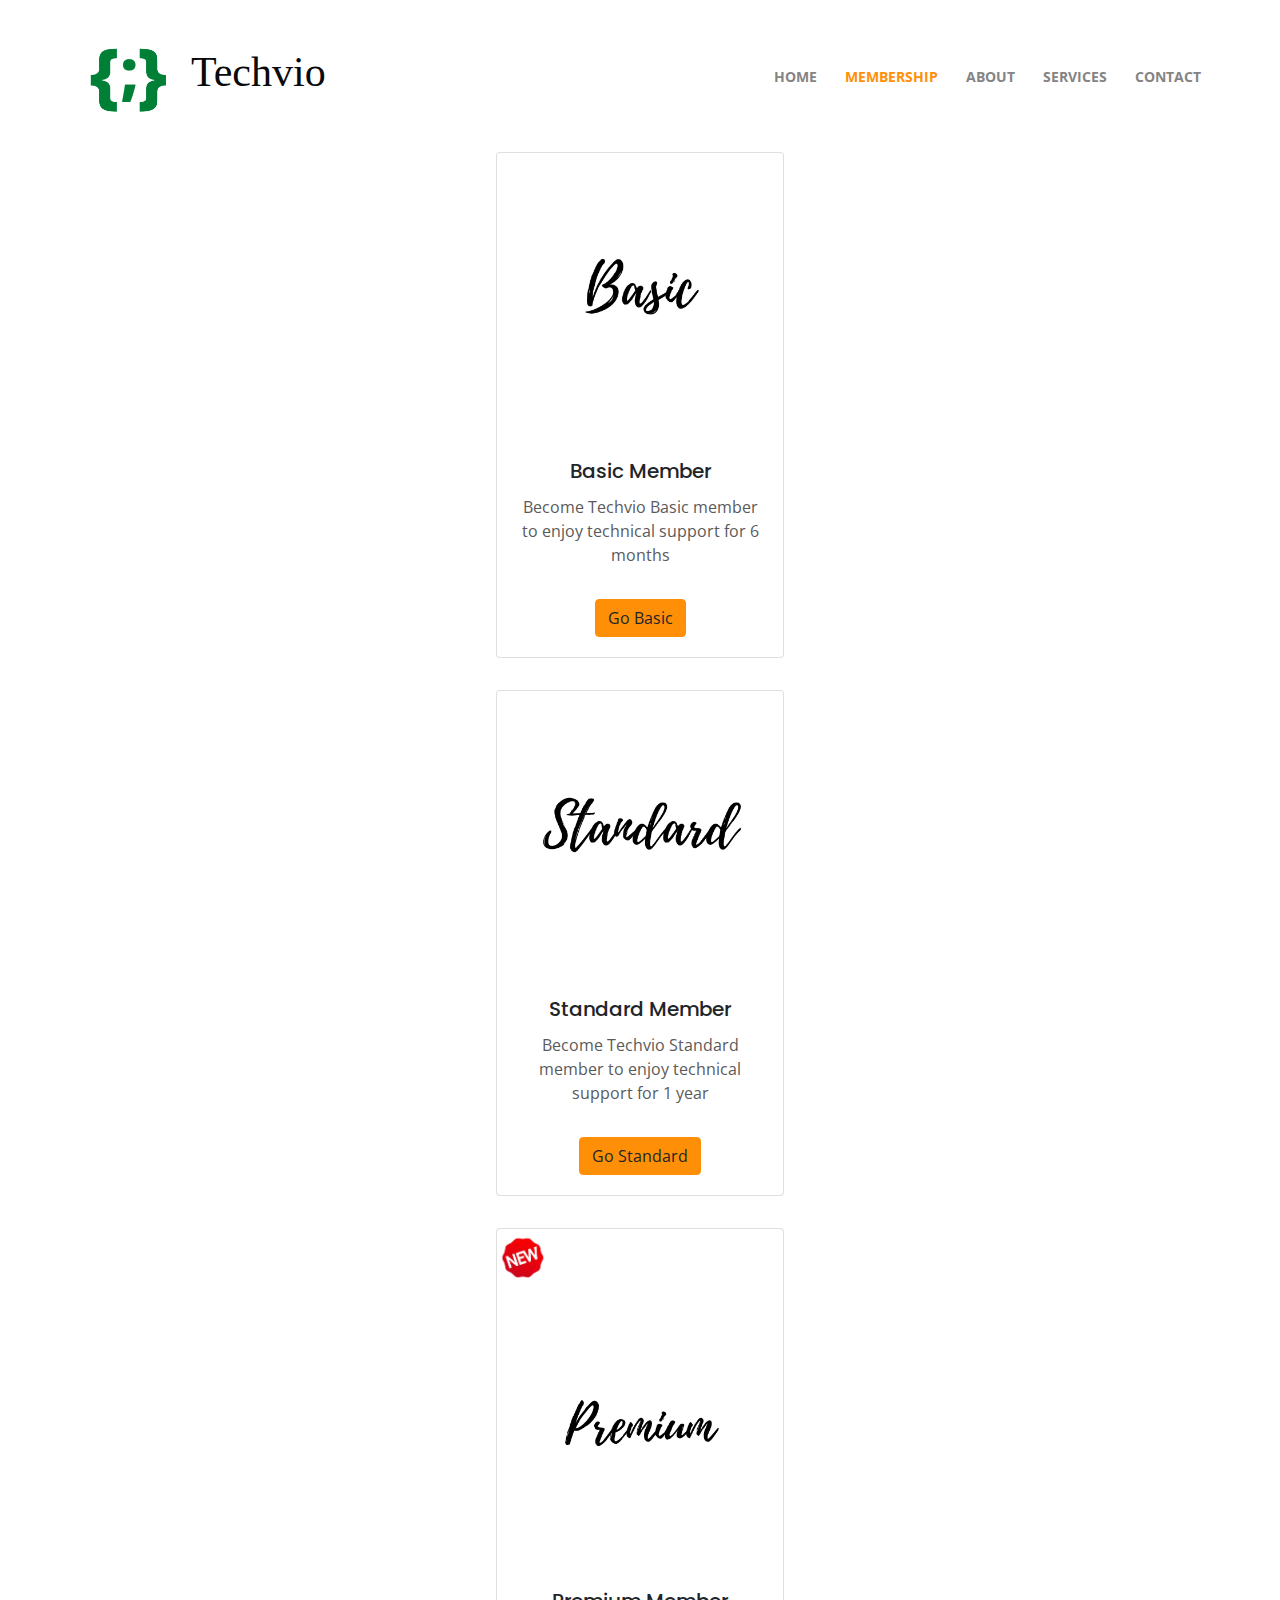
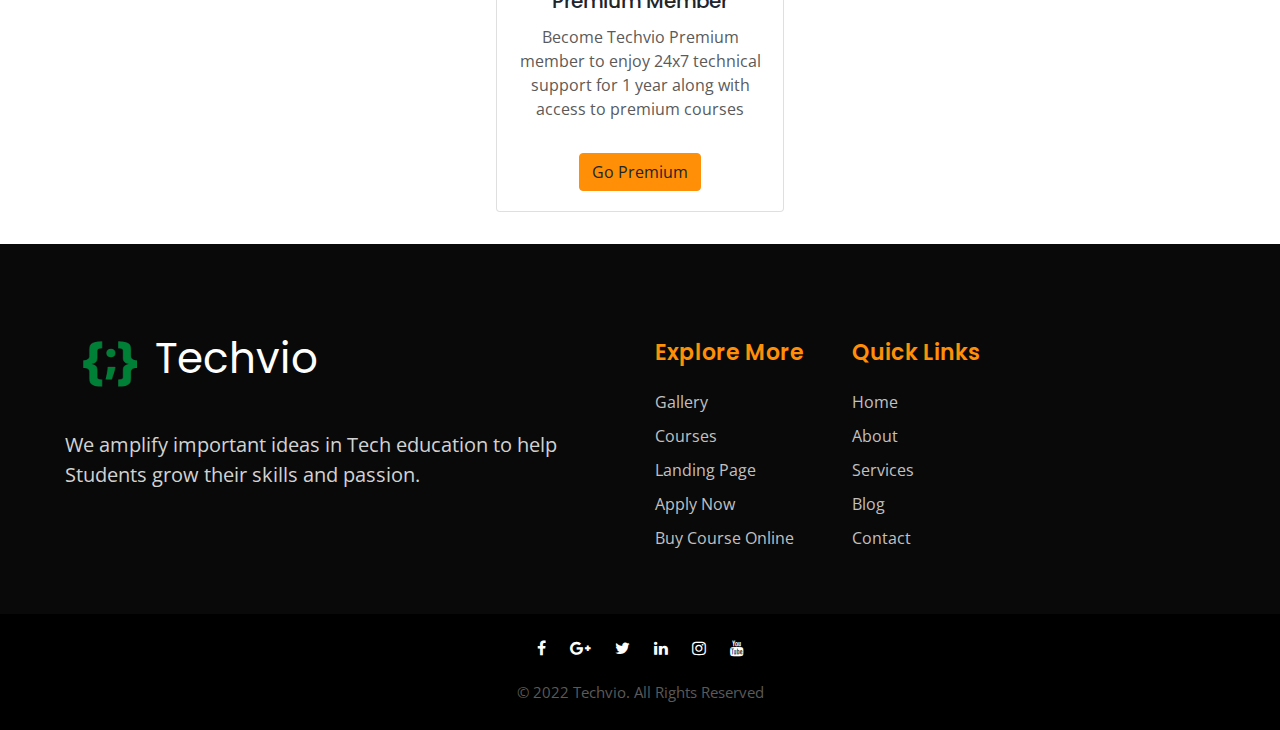
<file: membership.html>
<!doctype html>
<html lang="en">

<head>
    <!-- Required meta tags -->
    <meta charset="utf-8">
    <meta name="viewport" content="width=device-width, initial-scale=1, shrink-to-fit=no">

    <title>Techvio | Official</title>
  <link rel="shortcut icon" type="image/jpg" href="images/png-logo-removebg-preview.png"/> 
    <!-- Google fonts -->
    <link href="//fonts.googleapis.com/css?family=Poppins:100,200,300,400,500,600,700,800,900&display=swap"
        rel="stylesheet">
    <link href="//fonts.googleapis.com/css?family=Open+Sans:300,400,600,700,800&display=swap" rel="stylesheet">

    <!-- Template CSS -->
    <link rel="stylesheet" href="assets/css/style-starter.css">
    <link rel="stylesheet" href="assets/css/styles.css">
</head>

<body>
    <!-- header -->
    <header class="w3l-header">
        <div class="hero-header-11">
            <div class="hero-header-11-content">
                <div class="container">
                    <nav class="navbar navbar-expand-lg navbar-light py-md-2 py-0 px-0">
                        <a class="navbar-brand" href="index.html"><img src="images/png-logo.png" alt="" />Techvio</a>
                        <!-- if logo is image enable this   
				<a class="navbar-brand" href="#index.html">
						<img src="image-path" alt="Your logo" title="Your logo" style="height:35px;" />
				</a> -->
                        <button class="navbar-toggler collapsed" type="button" data-toggle="collapse"
                            data-target="#navbarSupportedContent" aria-controls="navbarSupportedContent"
                            aria-expanded="false" aria-label="Toggle navigation">
                            <span class="navbar-toggler-icon fa icon-expand fa-bars"></span>
                            <span class="navbar-toggler-icon fa icon-close fa-times"></span>
                        </button>

                        <div class="collapse navbar-collapse" id="navbarSupportedContent">
                            <ul class="navbar-nav ml-auto">
                                <li class="nav-item @@home-active">
                                    <a class="nav-link" href="index.html">Home <span
                                            class="sr-only">(current)</span></a>
                                </li>
                                <li class="nav-item  active">
                                    <a class="nav-link" href="membership.html">Membership <span
                                            class="sr-only">(current)</span></a>
                                </li>
                                <li class="nav-item @@about-active">
                                    <a class="nav-link" href="about.html">About</a>
                                </li>
                                <li class="nav-item @@services-active">
                                    <a class="nav-link" href="services.html">Services</a>
                                </li>
                                <li class="nav-item @@contact-active">
                                    <a class="nav-link" href="contact.html">Contact</a>
                                </li>
                            </ul>
                        </div>
                    </nav>
                </div>
            </div>
        </div>
    </header>


    <body>
        <section id="card-sec">
            <div class="col d-flex justify-content-center" id="cards">
                <div class="card" style="width: 18rem;">
                    <img src="images/BASIC-logo.png" class="card-img-top" alt="...">
                    <div class="card-body text-center">
                        <h5 class="card-title">Basic Member</h5>
                        <p class="card-text">Become Techvio Basic member to enjoy technical support for 6 months</p>
                        <a href="#" class="btn btn-primary" id="card-btn">Go Basic</a>
                    </div>
                </div>
            </div>

            <div class="col d-flex justify-content-center" id="cards">
                <div class="card "  style="width: 18rem;">
                    <img src="images/STANDARD-logo.png" class="card-img-top" alt="...">
                    <div class="card-body text-center">
                        <h5 class="card-title">Standard Member</h5>
                        <p class="card-text">Become Techvio Standard member to enjoy technical support for 1 year</p>
                        <a href="#" class="btn btn-primary" id="card-btn">Go Standard</a>
                    </div>
                </div>
            </div>

            <div class="col d-flex justify-content-center" id="cards">
                <div class="card" style="width: 18rem;">
                    <img src="images/OIP-removebg-preview.png" style="width: 50px;" class="" alt="New">
                    <img src="images/PREMIUM-logo.png" class="card-img-top" alt="...">
                    
                    <div class="card-body text-center">
                        <h5 class="card-title">Premium Member</h5>
                        <p class="card-text">Become Techvio Premium member to enjoy 24x7 technical support for 1 year
                            along with access to premium courses</p>
                        <a href="#" class="btn btn-primary" id="card-btn">Go Premium</a>
                    </div>
                </div>
            </div>
        </div>
        </section>
    </body>




   <!-- footer -->
  <footer class="w3l-footer-29-main" id="footer">
    <div class="footer-29 py-5">
      <div class="container pb-lg-3">
        <div class="row footer-top-29">
          <div class="col-lg-6 col-md-6 footer-list-29 footer-1 mt-md-4">
            <a class="footer-logo mb-md-4 mb-2" href="#url"><img src="images/png-logo-removebg-preview.png" alt="" />Techvio</a>
            <p>We amplify important ideas in Tech education to help Students grow their skills and passion.</p>
          </div>
          <div class="col-lg-2 col-md-6 footer-list-29 footer-2 mt-5">
            <h6 class="footer-title-29">Explore More</h6>
            <ul>
              <li><a href="#gallery.html">Gallery</a></li>
              <li><a href="#courses.html">Courses</a></li>
              <li><a href="#landing-single.html">Landing Page</a></li>
              <li><a href="#signup.html">Apply Now</a></li>
              <li><a href="contact.html">Buy Course Online</a></li>
            </ul>
          </div>
          
          <div class="col-lg-2 col-md-6 footer-list-29 footer-4 mt-5">
            <h6 class="footer-title-29">Quick Links</h6>
            <ul>
              <li><a href="index.html">Home</a></li>
              <li><a href="about.html">About</a></li>
              <li><a href="services.html">Services</a></li>
              <li><a href="#blog.html"> Blog</a></li>
              <li><a href="contact.html">Contact</a></li>
            </ul>
          </div>
        </div>
      </div>
    </div>
    <div id="footers14-block" class="py-3">
      <div class="container">
        <div class="footers14-bottom text-center">
          <div class="social">
            <a href="https://facebook.com/techvio_off"target="_blank" class="facebook"><span class="fa fa-facebook" aria-hidden="true"></span></a>
            <a href="https://www.google.com/search?q=techvio&sxsrf=AOaemvJElYnQ0lQ1ObbRXVV_F0F55sJaFg%3A1634710456809&source=hp&ei=uLNvYZayL-Ta1sQP3rOgwAo&iflsig=ALs-wAMAAAAAYW_ByJSdqTF1W_g8ejkwYGBw5YiQNXBs&oq=techvio&gs_lcp=Cgdnd3Mtd2l6EAEYAzIHCCMQ6gIQJzIHCCMQ6gIQJzIHCCMQ6gIQJzIHCCMQ6gIQJzIHCCMQ6gIQJzIHCCMQ6gIQJzIHCCMQ6gIQJzIHCCMQ6gIQJzIHCCMQ6gIQJzIHCCMQ6gIQJ1AAWABgtyloAXAAeACAAQCIAQCSAQCYAQCwAQo&sclient=gws-wiz"target="_blank" class="google"><span class="fa fa-google-plus" aria-hidden="true"></span></a>
            <a href="#twitter" class="twitter"target="_blank"><span class="fa fa-twitter" aria-hidden="true"></span></a>
            <a href="https://www.linkedin.com/company/techvioofficial/" class="linkedin"target="_blank"><span class="fa fa-linkedin" aria-hidden="true"></span></a>
            <a href="https://instagram.com/techvio_official"target="_blank" class="instagram"><span class="fa fa-instagram" aria-hidden="true"></span></a>
            <a href="https://www.youtube.com/channel/UCPebKTxPCN5M8cXEYYCwdNw" target="_blank" class="youtube"><span class="fa fa-youtube" aria-hidden="true"></span></a>
          </div>
          <div class="copyright mt-1">
            <p>&copy; 2022 Techvio. All Rights Reserved </p>
          </div>
        </div>
      </div>
    </div>

    <!-- move top -->
    <button onclick="topFunction()" id="movetop" title="Go to top">
      <span class="fa fa-angle-up" aria-hidden="true"></span>
    </button>
    <script>
      // When the user scrolls down 20px from the top of the document, show the button
      window.onscroll = function () {
        scrollFunction()
      };

      function scrollFunction() {
        if (document.body.scrollTop > 20 || document.documentElement.scrollTop > 20) {
          document.getElementById("movetop").style.display = "block";
        } else {
          document.getElementById("movetop").style.display = "none";
        }
      }

      // When the user clicks on the button, scroll to the top of the document
      function topFunction() {
        document.body.scrollTop = 0;
        document.documentElement.scrollTop = 0;
      }
    </script>
    <!-- /move top -->

  </footer>
  <!-- Footer -->

  <!-- jQuery and Bootstrap JS -->
  <script src="assets/js/jquery-3.3.1.min.js"></script>
  <script src="assets/js/bootstrap.min.js"></script>

  <!-- Template JavaScript -->

  <!-- stats number counter-->
  <script src="assets/js/jquery.waypoints.min.js"></script>
  <script src="assets/js/jquery.countup.js"></script>
  <script>
    $('.counter').countUp();
  </script>
  <!-- //stats number counter -->


  <!-- testimonials owlcarousel -->
  <script src="assets/js/owl.carousel.js"></script>

  <!-- script for owlcarousel -->
  <script>
    $(document).ready(function () {
      $('.owl-one').owlCarousel({
        loop: true,
        margin: 0,
        nav: false,
        responsiveClass: true,
        autoplay: false,
        autoplayTimeout: 5000,
        autoplaySpeed: 1000,
        autoplayHoverPause: false,
        responsive: {
          0: {
            items: 1,
            nav: false
          },
          480: {
            items: 1,
            nav: false
          },
          667: {
            items: 1,
            nav: false
          },
          1000: {
            items: 1,
            nav: false
          }
        }
      })
    })
  </script>
  <!-- //script for owlcarousel -->
  <!-- //testimonials owlcarousel -->

  <!-- script for courses -->
  <script>
    $(document).ready(function () {
      $('.owl-two').owlCarousel({
        loop: true,
        margin: 30,
        nav: false,
        responsiveClass: true,
        autoplay: false,
        autoplayTimeout: 5000,
        autoplaySpeed: 1000,
        autoplayHoverPause: false,
        responsive: {
          0: {
            items: 1,
            nav: false
          },
          480: {
            items: 1,
            nav: false
          },
          667: {
            items: 2,
            nav: false
          },
          1000: {
            items: 3,
            nav: false
          }
        }
      })
    })
  </script>
  <!-- //script for courses -->

  <!-- disable body scroll which navbar is in active -->
  <script>
    $(function () {
      $('.navbar-toggler').click(function () {
        $('body').toggleClass('noscroll');
      })
    });
  </script>
  <!-- disable body scroll which navbar is in active -->

</body>

</html>
</file>
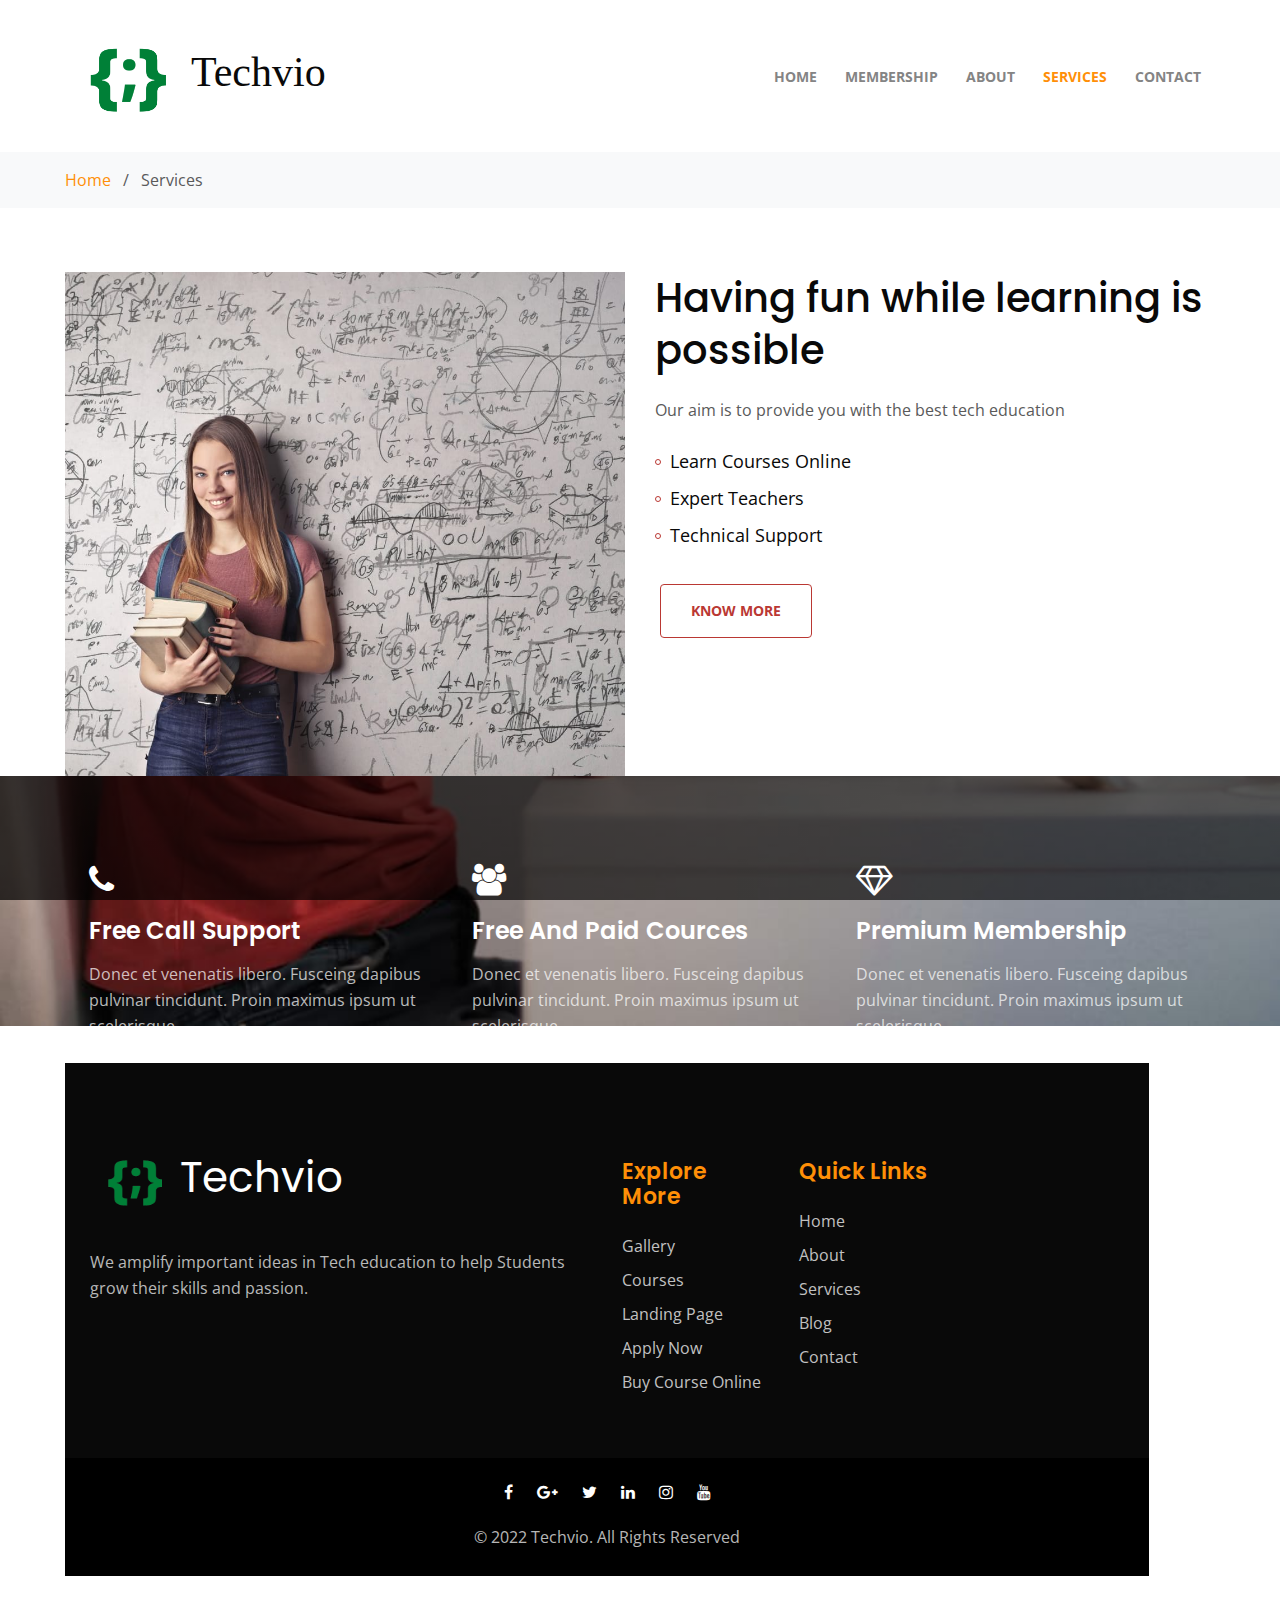
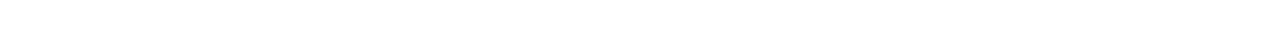
<file: services.html>
<!doctype html>
<html lang="en">

<head>
  <!-- Required meta tags -->
  <meta charset="utf-8">
  <meta name="viewport" content="width=device-width, initial-scale=1, shrink-to-fit=no">

  <title>Techvio | Official</title>
  <link rel="shortcut icon" type="image/jpg" href="images/png-logo-removebg-preview.png"/> 

  <!-- Google fonts -->
  <link href="//fonts.googleapis.com/css?family=Poppins:100,200,300,400,500,600,700,800,900&display=swap"
    rel="stylesheet">
  <link href="//fonts.googleapis.com/css?family=Open+Sans:300,400,600,700,800&display=swap" rel="stylesheet">

  <!-- Template CSS -->
  <link rel="stylesheet" href="assets/css/style-starter.css">
</head>

<body>
  <!-- header -->
  <header class="w3l-header">
    <div class="hero-header-11">
      <div class="hero-header-11-content">
        <div class="container">
          <nav class="navbar navbar-expand-lg navbar-light py-md-2 py-0 px-0">
            <a class="navbar-brand" href="index.html"><img src="images/png-logo.png" alt="" />Techvio</a>
            <!-- if logo is image enable this   
				<a class="navbar-brand" href="#index.html">
						<img src="image-path" alt="Your logo" title="Your logo" style="height:35px;" />
				</a> -->
            <button class="navbar-toggler collapsed" type="button" data-toggle="collapse"
              data-target="#navbarSupportedContent" aria-controls="navbarSupportedContent" aria-expanded="false"
              aria-label="Toggle navigation">
              <span class="navbar-toggler-icon fa icon-expand fa-bars"></span>
              <span class="navbar-toggler-icon fa icon-close fa-times"></span>
            </button>

            <div class="collapse navbar-collapse" id="navbarSupportedContent">
              <ul class="navbar-nav ml-auto">
                <li class="nav-item @@index-active">
                  <a class="nav-link" href="index.html">Home <span class="sr-only">(current)</span></a>
                </li>
                <li class="nav-item  @@membership-active">
                  <a class="nav-link" href="membership.html">Membership <span class="sr-only">(current)</span></a>
                </li>
                <li class="nav-item @@about-active">
                  <a class="nav-link" href="about.html">About</a>
                </li>
                <li class="nav-item active">
                  <a class="nav-link" href="services.html">Services</a>
                </li>
                <li class="nav-item @@contact-active">
                  <a class="nav-link" href="contact.html">Contact</a>
                </li>
              </ul>
            </div>
          </nav>
        </div>
      </div>
    </div>
  </header>
  <!-- //header -->
<!-- //header -->
<!-- breadcrum -->
<section class="w3l-skill-breadcrum">
  <div class="breadcrum">
    <div class="container">
      <p><a href="index.html">Home</a> &nbsp; / &nbsp; Services</p>
    </div>
  </div>
</section>
<!-- //breadcrum -->
<!--  servcies section -->
  <div class="w3l-services1 pt-5" id="services">
    <div class="container pt-lg-3">
      <div class="aboutgrids row">
        <div class="col-lg-6 aboutgrid2">
          <img src="assets/images/g1.jpg" alt="about image" class="img-fluid" />
        </div>
        <div class="col-lg-6 aboutgrid1 my-lg-0 my-5">
          <h4>Having fun while learning is possible</h4>
          <p>Our aim is to provide you with the best tech education</p>
          <ul class="services-list mt-4">
            <li>Learn Courses Online</li>
            <li>Expert Teachers</li>
            <li>Technical Support</li>
            
          </ul>

          <a href="contact.html" class="btn btn-outline-secondary theme-button">Know More</a>
        </div>
      </div>
    </div>

    <div class="aboutbottom py-5">
      <div class="container py-lg-3">
        <div class="bottomgrids row no-gutters">
          <div class="col-lg-4 col-md-6 bottomgrid1 mt-lg-0 mt-0">
            <span class="fa fa-phone"></span>
            <h4><a class="service-title" href="#url">Free Call Support</a></h4>
            <p class="service-text">Donec et venenatis libero. Fusceing dapibus pulvinar tincidunt. Proin
              maximus ipsum ut scelerisque.</p>
          </div>
          <div class="col-lg-4 col-md-6 bottomgrid1 mt-md-0 mt-5">
            <span class="fa fa-users"></span>
            <h4><a class="service-title" href="#url">Free and Paid Cources</a></h4>
            <p class="service-text">Donec et venenatis libero. Fusceing dapibus pulvinar tincidunt. Proin
              maximus ipsum ut scelerisque.</p>
          </div>
          <div class="col-lg-4 col-md-6 bottomgrid1 mt-lg-0 mt-5">
            <span class="fa fa-diamond"></span>
            <h4><a class="service-title" href="#url">Premium Membership</a></h4>
            <p class="service-text">Donec et venenatis libero. Fusceing dapibus pulvinar tincidunt. Proin
              maximus ipsum ut scelerisque.</p>
          </div>
          <!-- <div class="col-lg-4 col-md-6 bottomgrid1 mt-5">
            <span class="fa fa-smile-o"></span>
            <h4><a class="service-title" href="#url">The best discount</a></h4>
            <p class="service-text">Donec et venenatis libero. Fusceing dapibus pulvinar tincidunt. Proin
              maximus ipsum ut scelerisque.</p>
          </div>
          <div class="col-lg-4 col-md-6 bottomgrid1 mt-5">
            <span class="fa fa-laptop"></span>
            <h4><a class="service-title" href="#url">Learn Courses Online</a></h4>
            <p class="service-text">Donec et venenatis libero. Fusceing dapibus pulvinar tincidunt. Proin
              maximus ipsum ut scelerisque.</p>
          </div>
          <div class="col-lg-4 col-md-6 bottomgrid1 mt-5">
            <span class="fa fa-phone"></span>
            <h4><a class="service-title" href="#url">Free Call Support</a></h4>
            <p class="service-text">Donec et venenatis libero. Fusceing dapibus pulvinar tincidunt. Proin
              maximus ipsum ut scelerisque.</p>
          </div>
          <div class="clearfix"> </div>
        </div>
      </div>
    </div>
  </div> -->
  <!--  //servcies section -->
<!-- <section class="w3l-services2">
  <div class="feature-16-main py-5">
    <div class="container py-lg-3">
      <div class="header-section text-center">
        <h3>Featured Services</h3>
        <p class="mt-3 mb-5">Lorem ipsum dolor sit amet consectetur adipisicing elit.</p>
      </div>
      <div class="features-grids">
        <div class="row">
          <div class="col-lg-4 col-md-6 featured-service">
            <div class="feature-16-gd">
              <div class="icon">
                <span class="fa fa-laptop" aria-hidden="true"></span>
              </div>
              <div class="feature-16-gd-info">
                <h4 class="mt-4 mb-2"><a href="#url">Learn Courses Online</a></h4>
                <p>Lorem ipsum dolor, sit amet consectetur adipisicing elit. Impedit placeat eum tempore eligendi, fugiat, animi neque odit quasi eos molestiae tenetur. Sequi rerum mollitia quaerat!</p>
                <a href="#url" class="btn btn-outline-primary theme-button mt-4">Learn more</a>
              </div>
            </div>
          </div>
          <div class="col-lg-4 col-md-6 featured-service">
            <div class="feature-16-gd">
              <div class="icon">
                <span class="fa fa-smile-o" aria-hidden="true"></span>
              </div>
              <div class="feature-16-gd-info">
                <h4 class="mt-4 mb-2"><a href="#url">Learn Courses Online</a></h4>
                <p>Lorem ipsum dolor, sit amet consectetur adipisicing elit. Impedit placeat eum tempore eligendi, fugiat, animi neque odit quasi eos molestiae tenetur. Sequi rerum mollitia quaerat!</p>
                <a href="#url" class="btn btn-outline-primary theme-button mt-4">Learn more</a>
              </div>
            </div>
          </div>
          <div class="col-lg-4 col-md-6 featured-service">
            <div class="feature-16-gd">
              <div class="icon">
                <span class="fa fa-book" aria-hidden="true"></span>
              </div>
              <div class="feature-16-gd-info">
                <h4 class="mt-4 mb-2"><a href="#url">Learn Courses Online</a></h4>
                <p>Lorem ipsum dolor, sit amet consectetur adipisicing elit. Impedit placeat eum tempore eligendi, fugiat, animi neque odit quasi eos molestiae tenetur. Sequi rerum mollitia quaerat!</p>
                <a href="#url" class="btn btn-outline-primary theme-button mt-4">Learn more</a>
              </div>
            </div>
          </div>
          <div class="col-lg-4 col-md-6 featured-service">
            <div class="feature-16-gd">
              <div class="icon">
                <span class="fa fa-user" aria-hidden="true"></span>
              </div>
              <div class="feature-16-gd-info">
                <h4 class="mt-4 mb-2"><a href="#url">Learn Courses Online</a></h4>
                <p>Lorem ipsum dolor, sit amet consectetur adipisicing elit. Impedit placeat eum tempore eligendi, fugiat, animi neque odit quasi eos molestiae tenetur. Sequi rerum mollitia quaerat!</p>
                <a href="#url" class="btn btn-outline-primary theme-button mt-4">Learn more</a>
              </div>
            </div>
          </div>
          <div class="col-lg-4 col-md-6 featured-service">
            <div class="feature-16-gd">
              <div class="icon">
                <span class="fa fa-laptop" aria-hidden="true"></span>
              </div>
              <div class="feature-16-gd-info">
                <h4 class="mt-4 mb-2"><a href="#url">Learn Courses Online</a></h4>
                <p>Lorem ipsum dolor, sit amet consectetur adipisicing elit. Impedit placeat eum tempore eligendi, fugiat, animi neque odit quasi eos molestiae tenetur. Sequi rerum mollitia quaerat!</p>
                <a href="#url" class="btn btn-outline-primary theme-button mt-4">Learn more</a>
              </div>
            </div>
          </div>
          <div class="col-lg-4 col-md-6 featured-service">
            <div class="feature-16-gd">
              <div class="icon">
                <span class="fa fa-smile-o" aria-hidden="true"></span>
              </div>
              <div class="feature-16-gd-info">
                <h4 class="mt-4 mb-2"><a href="#url">Learn Courses Online</a></h4>
                <p>Lorem ipsum dolor, sit amet consectetur adipisicing elit. Impedit placeat eum tempore eligendi, fugiat, animi neque odit quasi eos molestiae tenetur. Sequi rerum mollitia quaerat!</p>
                <a href="#url" class="btn btn-outline-primary theme-button mt-4">Learn more</a>
              </div>
            </div>
          </div>
        </div>
      </div>
    </div>
  </div>
</section> -->
       
   <!-- footer -->
  <footer class="w3l-footer-29-main" id="footer">
    <div class="footer-29 py-5">
      <div class="container pb-lg-3">
        <div class="row footer-top-29">
          <div class="col-lg-6 col-md-6 footer-list-29 footer-1 mt-md-4">
            <a class="footer-logo mb-md-4 mb-2" href="#url"><img src="images/png-logo-removebg-preview.png" alt="" />Techvio</a>
            <p>We amplify important ideas in Tech education to help Students grow their skills and passion.</p>
          </div>
          <div class="col-lg-2 col-md-6 footer-list-29 footer-2 mt-5">
            <h6 class="footer-title-29">Explore More</h6>
            <ul>
              <li><a href="#gallery.html">Gallery</a></li>
              <li><a href="#courses.html">Courses</a></li>
              <li><a href="#landing-single.html">Landing Page</a></li>
              <li><a href="#signup.html">Apply Now</a></li>
              <li><a href="contact.html">Buy Course Online</a></li>
            </ul>
          </div>
          
          <div class="col-lg-2 col-md-6 footer-list-29 footer-4 mt-5">
            <h6 class="footer-title-29">Quick Links</h6>
            <ul>
              <li><a href="index.html">Home</a></li>
              <li><a href="about.html">About</a></li>
              <li><a href="services.html">Services</a></li>
              <li><a href="#blog.html"> Blog</a></li>
              <li><a href="contact.html">Contact</a></li>
            </ul>
          </div>
        </div>
      </div>
    </div>
    <div id="footers14-block" class="py-3">
      <div class="container">
        <div class="footers14-bottom text-center">
          <div class="social">
            <a href="https://facebook.com/techvio_off"target="_blank" class="facebook"><span class="fa fa-facebook" aria-hidden="true"></span></a>
            <a href="https://www.google.com/search?q=techvio&sxsrf=AOaemvJElYnQ0lQ1ObbRXVV_F0F55sJaFg%3A1634710456809&source=hp&ei=uLNvYZayL-Ta1sQP3rOgwAo&iflsig=ALs-wAMAAAAAYW_ByJSdqTF1W_g8ejkwYGBw5YiQNXBs&oq=techvio&gs_lcp=Cgdnd3Mtd2l6EAEYAzIHCCMQ6gIQJzIHCCMQ6gIQJzIHCCMQ6gIQJzIHCCMQ6gIQJzIHCCMQ6gIQJzIHCCMQ6gIQJzIHCCMQ6gIQJzIHCCMQ6gIQJzIHCCMQ6gIQJzIHCCMQ6gIQJ1AAWABgtyloAXAAeACAAQCIAQCSAQCYAQCwAQo&sclient=gws-wiz"target="_blank" class="google"><span class="fa fa-google-plus" aria-hidden="true"></span></a>
            <a href="#twitter" class="twitter"target="_blank"><span class="fa fa-twitter" aria-hidden="true"></span></a>
            <a href="https://www.linkedin.com/company/techvioofficial/" class="linkedin"target="_blank"><span class="fa fa-linkedin" aria-hidden="true"></span></a>
            <a href="https://instagram.com/techvio_official"target="_blank" class="instagram"><span class="fa fa-instagram" aria-hidden="true"></span></a>
            <a href="https://www.youtube.com/channel/UCPebKTxPCN5M8cXEYYCwdNw" target="_blank" class="youtube"><span class="fa fa-youtube" aria-hidden="true"></span></a>
          </div>
          <div class="copyright mt-1">
            <p>&copy; 2022 Techvio. All Rights Reserved </p>
          </div>
        </div>
      </div>
    </div>

    <!-- move top -->
    <button onclick="topFunction()" id="movetop" title="Go to top">
      <span class="fa fa-angle-up" aria-hidden="true"></span>
    </button>
    <script>
      // When the user scrolls down 20px from the top of the document, show the button
      window.onscroll = function () {
        scrollFunction()
      };

      function scrollFunction() {
        if (document.body.scrollTop > 20 || document.documentElement.scrollTop > 20) {
          document.getElementById("movetop").style.display = "block";
        } else {
          document.getElementById("movetop").style.display = "none";
        }
      }

      // When the user clicks on the button, scroll to the top of the document
      function topFunction() {
        document.body.scrollTop = 0;
        document.documentElement.scrollTop = 0;
      }
    </script>
    <!-- /move top -->

  </footer>
  <!-- Footer -->

  <!-- jQuery and Bootstrap JS -->
  <script src="assets/js/jquery-3.3.1.min.js"></script>
  <script src="assets/js/bootstrap.min.js"></script>

  <!-- Template JavaScript -->

  <!-- stats number counter-->
  <script src="assets/js/jquery.waypoints.min.js"></script>
  <script src="assets/js/jquery.countup.js"></script>
  <script>
    $('.counter').countUp();
  </script>
  <!-- //stats number counter -->


  <!-- testimonials owlcarousel -->
  <script src="assets/js/owl.carousel.js"></script>

  <!-- script for owlcarousel -->
  <script>
    $(document).ready(function () {
      $('.owl-one').owlCarousel({
        loop: true,
        margin: 0,
        nav: false,
        responsiveClass: true,
        autoplay: false,
        autoplayTimeout: 5000,
        autoplaySpeed: 1000,
        autoplayHoverPause: false,
        responsive: {
          0: {
            items: 1,
            nav: false
          },
          480: {
            items: 1,
            nav: false
          },
          667: {
            items: 1,
            nav: false
          },
          1000: {
            items: 1,
            nav: false
          }
        }
      })
    })
  </script>
  <!-- //script for owlcarousel -->
  <!-- //testimonials owlcarousel -->

  <!-- script for courses -->
  <script>
    $(document).ready(function () {
      $('.owl-two').owlCarousel({
        loop: true,
        margin: 30,
        nav: false,
        responsiveClass: true,
        autoplay: false,
        autoplayTimeout: 5000,
        autoplaySpeed: 1000,
        autoplayHoverPause: false,
        responsive: {
          0: {
            items: 1,
            nav: false
          },
          480: {
            items: 1,
            nav: false
          },
          667: {
            items: 2,
            nav: false
          },
          1000: {
            items: 3,
            nav: false
          }
        }
      })
    })
  </script>
  <!-- //script for courses -->

  <!-- disable body scroll which navbar is in active -->
  <script>
    $(function () {
      $('.navbar-toggler').click(function () {
        $('body').toggleClass('noscroll');
      })
    });
  </script>
  <!-- disable body scroll which navbar is in active -->

</body>

</html>
</file>
<file: assets/css/styles.css>
#cards{
    padding-bottom: 2rem;
    
}
#card-btn{
    margin-top: 2rem;
}
</file>
<file: assets/css/style-starter.css>
@charset "UTF-8";

@font-face {
  font-family: 'FontAwesome';
  src: url("../fonts/fontawesome-webfont.eot?v=4.7.0");
  src: url("../fonts/fontawesome-webfont.eot?#iefix&v=4.7.0") format("embedded-opentype"), url("../fonts/fontawesome-webfont.woff2?v=4.7.0") format("woff2"), url("../fonts/fontawesome-webfont.woff?v=4.7.0") format("woff"), url("../fonts/fontawesome-webfont.ttf?v=4.7.0") format("truetype"), url("../fonts/fontawesome-webfont.svg?v=4.7.0#fontawesomeregular") format("svg");
  font-weight: normal;
  font-style: normal; }

.fa {
  display: inline-block;
  font: normal normal normal 14px/1 FontAwesome;
  font-size: inherit;
  text-rendering: auto;
  -webkit-font-smoothing: antialiased;
  -moz-osx-font-smoothing: grayscale; }

/* makes the font 33% larger relative to the icon container */
.fa-lg {
  font-size: 1.33333em;
  line-height: 0.75em;
  vertical-align: -15%; }

.fa-2x {
  font-size: 2em; }

.fa-3x {
  font-size: 3em; }

.fa-4x {
  font-size: 4em; }

.fa-5x {
  font-size: 5em; }

.fa-fw {
  width: 1.28571em;
  text-align: center; }

.fa-ul {
  padding-left: 0;
  margin-left: 2.14286em;
  list-style-type: none; }
  .fa-ul > li {
    position: relative; }

.fa-li {
  position: absolute;
  left: -2.14286em;
  width: 2.14286em;
  top: 0.14286em;
  text-align: center; }
  .fa-li.fa-lg {
    left: -1.85714em; }

.fa-border {
  padding: .2em .25em .15em;
  border: solid 0.08em #eee;
  border-radius: .1em; }

.fa-pull-left {
  float: left; }

.fa-pull-right {
  float: right; }

.fa.fa-pull-left {
  margin-right: .3em; }

.fa.fa-pull-right {
  margin-left: .3em; }

/* Deprecated as of 4.4.0 */
.pull-right {
  float: right; }

.pull-left {
  float: left; }

.fa.pull-left {
  margin-right: .3em; }

.fa.pull-right {
  margin-left: .3em; }

.fa-spin {
  -webkit-animation: fa-spin 2s infinite linear;
  animation: fa-spin 2s infinite linear; }

.fa-pulse {
  -webkit-animation: fa-spin 1s infinite steps(8);
  animation: fa-spin 1s infinite steps(8); }

@-webkit-keyframes fa-spin {
  0% {
    transform: rotate(0deg); }
  100% {
    transform: rotate(359deg); } }

@keyframes fa-spin {
  0% {
    transform: rotate(0deg); }
  100% {
    transform: rotate(359deg); } }

.fa-rotate-90 {
  -ms-filter: "progid:DXImageTransform.Microsoft.BasicImage(rotation=1)";
  transform: rotate(90deg); }

.fa-rotate-180 {
  -ms-filter: "progid:DXImageTransform.Microsoft.BasicImage(rotation=2)";
  transform: rotate(180deg); }

.fa-rotate-270 {
  -ms-filter: "progid:DXImageTransform.Microsoft.BasicImage(rotation=3)";
  transform: rotate(270deg); }

.fa-flip-horizontal {
  -ms-filter: "progid:DXImageTransform.Microsoft.BasicImage(rotation=0, mirror=1)";
  transform: scale(-1, 1); }

.fa-flip-vertical {
  -ms-filter: "progid:DXImageTransform.Microsoft.BasicImage(rotation=2, mirror=1)";
  transform: scale(1, -1); }

:root .fa-rotate-90,
:root .fa-rotate-180,
:root .fa-rotate-270,
:root .fa-flip-horizontal,
:root .fa-flip-vertical {
  -webkit-filter: none;
          filter: none; }

.fa-stack {
  position: relative;
  display: inline-block;
  width: 2em;
  height: 2em;
  line-height: 2em;
  vertical-align: middle; }

.fa-stack-1x, .fa-stack-2x {
  position: absolute;
  left: 0;
  width: 100%;
  text-align: center; }

.fa-stack-1x {
  line-height: inherit; }

.fa-stack-2x {
  font-size: 2em; }

.fa-inverse {
  color: #fff; }

/* Font Awesome uses the Unicode Private Use Area (PUA) to ensure screen
   readers do not read off random characters that represent icons */
.fa-glass:before {
  content: ""; }

.fa-music:before {
  content: ""; }

.fa-search:before {
  content: ""; }

.fa-envelope-o:before {
  content: ""; }

.fa-heart:before {
  content: ""; }

.fa-star:before {
  content: ""; }

.fa-star-o:before {
  content: ""; }

.fa-user:before {
  content: ""; }

.fa-film:before {
  content: ""; }

.fa-th-large:before {
  content: ""; }

.fa-th:before {
  content: ""; }

.fa-th-list:before {
  content: ""; }

.fa-check:before {
  content: ""; }

.fa-remove:before,
.fa-close:before,
.fa-times:before {
  content: ""; }

.fa-search-plus:before {
  content: ""; }

.fa-search-minus:before {
  content: ""; }

.fa-power-off:before {
  content: ""; }

.fa-signal:before {
  content: ""; }

.fa-gear:before,
.fa-cog:before {
  content: ""; }

.fa-trash-o:before {
  content: ""; }

.fa-home:before {
  content: ""; }

.fa-file-o:before {
  content: ""; }

.fa-clock-o:before {
  content: ""; }

.fa-road:before {
  content: ""; }

.fa-download:before {
  content: ""; }

.fa-arrow-circle-o-down:before {
  content: ""; }

.fa-arrow-circle-o-up:before {
  content: ""; }

.fa-inbox:before {
  content: ""; }

.fa-play-circle-o:before {
  content: ""; }

.fa-rotate-right:before,
.fa-repeat:before {
  content: ""; }

.fa-refresh:before {
  content: ""; }

.fa-list-alt:before {
  content: ""; }

.fa-lock:before {
  content: ""; }

.fa-flag:before {
  content: ""; }

.fa-headphones:before {
  content: ""; }

.fa-volume-off:before {
  content: ""; }

.fa-volume-down:before {
  content: ""; }

.fa-volume-up:before {
  content: ""; }

.fa-qrcode:before {
  content: ""; }

.fa-barcode:before {
  content: ""; }

.fa-tag:before {
  content: ""; }

.fa-tags:before {
  content: ""; }

.fa-book:before {
  content: ""; }

.fa-bookmark:before {
  content: ""; }

.fa-print:before {
  content: ""; }

.fa-camera:before {
  content: ""; }

.fa-font:before {
  content: ""; }

.fa-bold:before {
  content: ""; }

.fa-italic:before {
  content: ""; }

.fa-text-height:before {
  content: ""; }

.fa-text-width:before {
  content: ""; }

.fa-align-left:before {
  content: ""; }

.fa-align-center:before {
  content: ""; }

.fa-align-right:before {
  content: ""; }

.fa-align-justify:before {
  content: ""; }

.fa-list:before {
  content: ""; }

.fa-dedent:before,
.fa-outdent:before {
  content: ""; }

.fa-indent:before {
  content: ""; }

.fa-video-camera:before {
  content: ""; }

.fa-photo:before,
.fa-image:before,
.fa-picture-o:before {
  content: ""; }

.fa-pencil:before {
  content: ""; }

.fa-map-marker:before {
  content: ""; }

.fa-adjust:before {
  content: ""; }

.fa-tint:before {
  content: ""; }

.fa-edit:before,
.fa-pencil-square-o:before {
  content: ""; }

.fa-share-square-o:before {
  content: ""; }

.fa-check-square-o:before {
  content: ""; }

.fa-arrows:before {
  content: ""; }

.fa-step-backward:before {
  content: ""; }

.fa-fast-backward:before {
  content: ""; }

.fa-backward:before {
  content: ""; }

.fa-play:before {
  content: ""; }

.fa-pause:before {
  content: ""; }

.fa-stop:before {
  content: ""; }

.fa-forward:before {
  content: ""; }

.fa-fast-forward:before {
  content: ""; }

.fa-step-forward:before {
  content: ""; }

.fa-eject:before {
  content: ""; }

.fa-chevron-left:before {
  content: ""; }

.fa-chevron-right:before {
  content: ""; }

.fa-plus-circle:before {
  content: ""; }

.fa-minus-circle:before {
  content: ""; }

.fa-times-circle:before {
  content: ""; }

.fa-check-circle:before {
  content: ""; }

.fa-question-circle:before {
  content: ""; }

.fa-info-circle:before {
  content: ""; }

.fa-crosshairs:before {
  content: ""; }

.fa-times-circle-o:before {
  content: ""; }

.fa-check-circle-o:before {
  content: ""; }

.fa-ban:before {
  content: ""; }

.fa-arrow-left:before {
  content: ""; }

.fa-arrow-right:before {
  content: ""; }

.fa-arrow-up:before {
  content: ""; }

.fa-arrow-down:before {
  content: ""; }

.fa-mail-forward:before,
.fa-share:before {
  content: ""; }

.fa-expand:before {
  content: ""; }

.fa-compress:before {
  content: ""; }

.fa-plus:before {
  content: ""; }

.fa-minus:before {
  content: ""; }

.fa-asterisk:before {
  content: ""; }

.fa-exclamation-circle:before {
  content: ""; }

.fa-gift:before {
  content: ""; }

.fa-leaf:before {
  content: ""; }

.fa-fire:before {
  content: ""; }

.fa-eye:before {
  content: ""; }

.fa-eye-slash:before {
  content: ""; }

.fa-warning:before,
.fa-exclamation-triangle:before {
  content: ""; }

.fa-plane:before {
  content: ""; }

.fa-calendar:before {
  content: ""; }

.fa-random:before {
  content: ""; }

.fa-comment:before {
  content: ""; }

.fa-magnet:before {
  content: ""; }

.fa-chevron-up:before {
  content: ""; }

.fa-chevron-down:before {
  content: ""; }

.fa-retweet:before {
  content: ""; }

.fa-shopping-cart:before {
  content: ""; }

.fa-folder:before {
  content: ""; }

.fa-folder-open:before {
  content: ""; }

.fa-arrows-v:before {
  content: ""; }

.fa-arrows-h:before {
  content: ""; }

.fa-bar-chart-o:before,
.fa-bar-chart:before {
  content: ""; }

.fa-twitter-square:before {
  content: ""; }

.fa-facebook-square:before {
  content: ""; }

.fa-camera-retro:before {
  content: ""; }

.fa-key:before {
  content: ""; }

.fa-gears:before,
.fa-cogs:before {
  content: ""; }

.fa-comments:before {
  content: ""; }

.fa-thumbs-o-up:before {
  content: ""; }

.fa-thumbs-o-down:before {
  content: ""; }

.fa-star-half:before {
  content: ""; }

.fa-heart-o:before {
  content: ""; }

.fa-sign-out:before {
  content: ""; }

.fa-linkedin-square:before {
  content: ""; }

.fa-thumb-tack:before {
  content: ""; }

.fa-external-link:before {
  content: ""; }

.fa-sign-in:before {
  content: ""; }

.fa-trophy:before {
  content: ""; }

.fa-github-square:before {
  content: ""; }

.fa-upload:before {
  content: ""; }

.fa-lemon-o:before {
  content: ""; }

.fa-phone:before {
  content: ""; }

.fa-square-o:before {
  content: ""; }

.fa-bookmark-o:before {
  content: ""; }

.fa-phone-square:before {
  content: ""; }

.fa-twitter:before {
  content: ""; }

.fa-facebook-f:before,
.fa-facebook:before {
  content: ""; }

.fa-github:before {
  content: ""; }

.fa-unlock:before {
  content: ""; }

.fa-credit-card:before {
  content: ""; }

.fa-feed:before,
.fa-rss:before {
  content: ""; }

.fa-hdd-o:before {
  content: ""; }

.fa-bullhorn:before {
  content: ""; }

.fa-bell:before {
  content: ""; }

.fa-certificate:before {
  content: ""; }

.fa-hand-o-right:before {
  content: ""; }

.fa-hand-o-left:before {
  content: ""; }

.fa-hand-o-up:before {
  content: ""; }

.fa-hand-o-down:before {
  content: ""; }

.fa-arrow-circle-left:before {
  content: ""; }

.fa-arrow-circle-right:before {
  content: ""; }

.fa-arrow-circle-up:before {
  content: ""; }

.fa-arrow-circle-down:before {
  content: ""; }

.fa-globe:before {
  content: ""; }

.fa-wrench:before {
  content: ""; }

.fa-tasks:before {
  content: ""; }

.fa-filter:before {
  content: ""; }

.fa-briefcase:before {
  content: ""; }

.fa-arrows-alt:before {
  content: ""; }

.fa-group:before,
.fa-users:before {
  content: ""; }

.fa-chain:before,
.fa-link:before {
  content: ""; }

.fa-cloud:before {
  content: ""; }

.fa-flask:before {
  content: ""; }

.fa-cut:before,
.fa-scissors:before {
  content: ""; }

.fa-copy:before,
.fa-files-o:before {
  content: ""; }

.fa-paperclip:before {
  content: ""; }

.fa-save:before,
.fa-floppy-o:before {
  content: ""; }

.fa-square:before {
  content: ""; }

.fa-navicon:before,
.fa-reorder:before,
.fa-bars:before {
  content: ""; }

.fa-list-ul:before {
  content: ""; }

.fa-list-ol:before {
  content: ""; }

.fa-strikethrough:before {
  content: ""; }

.fa-underline:before {
  content: ""; }

.fa-table:before {
  content: ""; }

.fa-magic:before {
  content: ""; }

.fa-truck:before {
  content: ""; }

.fa-pinterest:before {
  content: ""; }

.fa-pinterest-square:before {
  content: ""; }

.fa-google-plus-square:before {
  content: ""; }

.fa-google-plus:before {
  content: ""; }

.fa-money:before {
  content: ""; }

.fa-caret-down:before {
  content: ""; }

.fa-caret-up:before {
  content: ""; }

.fa-caret-left:before {
  content: ""; }

.fa-caret-right:before {
  content: ""; }

.fa-columns:before {
  content: ""; }

.fa-unsorted:before,
.fa-sort:before {
  content: ""; }

.fa-sort-down:before,
.fa-sort-desc:before {
  content: ""; }

.fa-sort-up:before,
.fa-sort-asc:before {
  content: ""; }

.fa-envelope:before {
  content: ""; }

.fa-linkedin:before {
  content: ""; }

.fa-rotate-left:before,
.fa-undo:before {
  content: ""; }

.fa-legal:before,
.fa-gavel:before {
  content: ""; }

.fa-dashboard:before,
.fa-tachometer:before {
  content: ""; }

.fa-comment-o:before {
  content: ""; }

.fa-comments-o:before {
  content: ""; }

.fa-flash:before,
.fa-bolt:before {
  content: ""; }

.fa-sitemap:before {
  content: ""; }

.fa-umbrella:before {
  content: ""; }

.fa-paste:before,
.fa-clipboard:before {
  content: ""; }

.fa-lightbulb-o:before {
  content: ""; }

.fa-exchange:before {
  content: ""; }

.fa-cloud-download:before {
  content: ""; }

.fa-cloud-upload:before {
  content: ""; }

.fa-user-md:before {
  content: ""; }

.fa-stethoscope:before {
  content: ""; }

.fa-suitcase:before {
  content: ""; }

.fa-bell-o:before {
  content: ""; }

.fa-coffee:before {
  content: ""; }

.fa-cutlery:before {
  content: ""; }

.fa-file-text-o:before {
  content: ""; }

.fa-building-o:before {
  content: ""; }

.fa-hospital-o:before {
  content: ""; }

.fa-ambulance:before {
  content: ""; }

.fa-medkit:before {
  content: ""; }

.fa-fighter-jet:before {
  content: ""; }

.fa-beer:before {
  content: ""; }

.fa-h-square:before {
  content: ""; }

.fa-plus-square:before {
  content: ""; }

.fa-angle-double-left:before {
  content: ""; }

.fa-angle-double-right:before {
  content: ""; }

.fa-angle-double-up:before {
  content: ""; }

.fa-angle-double-down:before {
  content: ""; }

.fa-angle-left:before {
  content: ""; }

.fa-angle-right:before {
  content: ""; }

.fa-angle-up:before {
  content: ""; }

.fa-angle-down:before {
  content: ""; }

.fa-desktop:before {
  content: ""; }

.fa-laptop:before {
  content: ""; }

.fa-tablet:before {
  content: ""; }

.fa-mobile-phone:before,
.fa-mobile:before {
  content: ""; }

.fa-circle-o:before {
  content: ""; }

.fa-quote-left:before {
  content: ""; }

.fa-quote-right:before {
  content: ""; }

.fa-spinner:before {
  content: ""; }

.fa-circle:before {
  content: ""; }

.fa-mail-reply:before,
.fa-reply:before {
  content: ""; }

.fa-github-alt:before {
  content: ""; }

.fa-folder-o:before {
  content: ""; }

.fa-folder-open-o:before {
  content: ""; }

.fa-smile-o:before {
  content: ""; }

.fa-frown-o:before {
  content: ""; }

.fa-meh-o:before {
  content: ""; }

.fa-gamepad:before {
  content: ""; }

.fa-keyboard-o:before {
  content: ""; }

.fa-flag-o:before {
  content: ""; }

.fa-flag-checkered:before {
  content: ""; }

.fa-terminal:before {
  content: ""; }

.fa-code:before {
  content: ""; }

.fa-mail-reply-all:before,
.fa-reply-all:before {
  content: ""; }

.fa-star-half-empty:before,
.fa-star-half-full:before,
.fa-star-half-o:before {
  content: ""; }

.fa-location-arrow:before {
  content: ""; }

.fa-crop:before {
  content: ""; }

.fa-code-fork:before {
  content: ""; }

.fa-unlink:before,
.fa-chain-broken:before {
  content: ""; }

.fa-question:before {
  content: ""; }

.fa-info:before {
  content: ""; }

.fa-exclamation:before {
  content: ""; }

.fa-superscript:before {
  content: ""; }

.fa-subscript:before {
  content: ""; }

.fa-eraser:before {
  content: ""; }

.fa-puzzle-piece:before {
  content: ""; }

.fa-microphone:before {
  content: ""; }

.fa-microphone-slash:before {
  content: ""; }

.fa-shield:before {
  content: ""; }

.fa-calendar-o:before {
  content: ""; }

.fa-fire-extinguisher:before {
  content: ""; }

.fa-rocket:before {
  content: ""; }

.fa-maxcdn:before {
  content: ""; }

.fa-chevron-circle-left:before {
  content: ""; }

.fa-chevron-circle-right:before {
  content: ""; }

.fa-chevron-circle-up:before {
  content: ""; }

.fa-chevron-circle-down:before {
  content: ""; }

.fa-html5:before {
  content: ""; }

.fa-css3:before {
  content: ""; }

.fa-anchor:before {
  content: ""; }

.fa-unlock-alt:before {
  content: ""; }

.fa-bullseye:before {
  content: ""; }

.fa-ellipsis-h:before {
  content: ""; }

.fa-ellipsis-v:before {
  content: ""; }

.fa-rss-square:before {
  content: ""; }

.fa-play-circle:before {
  content: ""; }

.fa-ticket:before {
  content: ""; }

.fa-minus-square:before {
  content: ""; }

.fa-minus-square-o:before {
  content: ""; }

.fa-level-up:before {
  content: ""; }

.fa-level-down:before {
  content: ""; }

.fa-check-square:before {
  content: ""; }

.fa-pencil-square:before {
  content: ""; }

.fa-external-link-square:before {
  content: ""; }

.fa-share-square:before {
  content: ""; }

.fa-compass:before {
  content: ""; }

.fa-toggle-down:before,
.fa-caret-square-o-down:before {
  content: ""; }

.fa-toggle-up:before,
.fa-caret-square-o-up:before {
  content: ""; }

.fa-toggle-right:before,
.fa-caret-square-o-right:before {
  content: ""; }

.fa-euro:before,
.fa-eur:before {
  content: ""; }

.fa-gbp:before {
  content: ""; }

.fa-dollar:before,
.fa-usd:before {
  content: ""; }

.fa-rupee:before,
.fa-inr:before {
  content: ""; }

.fa-cny:before,
.fa-rmb:before,
.fa-yen:before,
.fa-jpy:before {
  content: ""; }

.fa-ruble:before,
.fa-rouble:before,
.fa-rub:before {
  content: ""; }

.fa-won:before,
.fa-krw:before {
  content: ""; }

.fa-bitcoin:before,
.fa-btc:before {
  content: ""; }

.fa-file:before {
  content: ""; }

.fa-file-text:before {
  content: ""; }

.fa-sort-alpha-asc:before {
  content: ""; }

.fa-sort-alpha-desc:before {
  content: ""; }

.fa-sort-amount-asc:before {
  content: ""; }

.fa-sort-amount-desc:before {
  content: ""; }

.fa-sort-numeric-asc:before {
  content: ""; }

.fa-sort-numeric-desc:before {
  content: ""; }

.fa-thumbs-up:before {
  content: ""; }

.fa-thumbs-down:before {
  content: ""; }

.fa-youtube-square:before {
  content: ""; }

.fa-youtube:before {
  content: ""; }

.fa-xing:before {
  content: ""; }

.fa-xing-square:before {
  content: ""; }

.fa-youtube-play:before {
  content: ""; }

.fa-dropbox:before {
  content: ""; }

.fa-stack-overflow:before {
  content: ""; }

.fa-instagram:before {
  content: ""; }

.fa-flickr:before {
  content: ""; }

.fa-adn:before {
  content: ""; }

.fa-bitbucket:before {
  content: ""; }

.fa-bitbucket-square:before {
  content: ""; }

.fa-tumblr:before {
  content: ""; }

.fa-tumblr-square:before {
  content: ""; }

.fa-long-arrow-down:before {
  content: ""; }

.fa-long-arrow-up:before {
  content: ""; }

.fa-long-arrow-left:before {
  content: ""; }

.fa-long-arrow-right:before {
  content: ""; }

.fa-apple:before {
  content: ""; }

.fa-windows:before {
  content: ""; }

.fa-android:before {
  content: ""; }

.fa-linux:before {
  content: ""; }

.fa-dribbble:before {
  content: ""; }

.fa-skype:before {
  content: ""; }

.fa-foursquare:before {
  content: ""; }

.fa-trello:before {
  content: ""; }

.fa-female:before {
  content: ""; }

.fa-male:before {
  content: ""; }

.fa-gittip:before,
.fa-gratipay:before {
  content: ""; }

.fa-sun-o:before {
  content: ""; }

.fa-moon-o:before {
  content: ""; }

.fa-archive:before {
  content: ""; }

.fa-bug:before {
  content: ""; }

.fa-vk:before {
  content: ""; }

.fa-weibo:before {
  content: ""; }

.fa-renren:before {
  content: ""; }

.fa-pagelines:before {
  content: ""; }

.fa-stack-exchange:before {
  content: ""; }

.fa-arrow-circle-o-right:before {
  content: ""; }

.fa-arrow-circle-o-left:before {
  content: ""; }

.fa-toggle-left:before,
.fa-caret-square-o-left:before {
  content: ""; }

.fa-dot-circle-o:before {
  content: ""; }

.fa-wheelchair:before {
  content: ""; }

.fa-vimeo-square:before {
  content: ""; }

.fa-turkish-lira:before,
.fa-try:before {
  content: ""; }

.fa-plus-square-o:before {
  content: ""; }

.fa-space-shuttle:before {
  content: ""; }

.fa-slack:before {
  content: ""; }

.fa-envelope-square:before {
  content: ""; }

.fa-wordpress:before {
  content: ""; }

.fa-openid:before {
  content: ""; }

.fa-institution:before,
.fa-bank:before,
.fa-university:before {
  content: ""; }

.fa-mortar-board:before,
.fa-graduation-cap:before {
  content: ""; }

.fa-yahoo:before {
  content: ""; }

.fa-google:before {
  content: ""; }

.fa-reddit:before {
  content: ""; }

.fa-reddit-square:before {
  content: ""; }

.fa-stumbleupon-circle:before {
  content: ""; }

.fa-stumbleupon:before {
  content: ""; }

.fa-delicious:before {
  content: ""; }

.fa-digg:before {
  content: ""; }

.fa-pied-piper-pp:before {
  content: ""; }

.fa-pied-piper-alt:before {
  content: ""; }

.fa-drupal:before {
  content: ""; }

.fa-joomla:before {
  content: ""; }

.fa-language:before {
  content: ""; }

.fa-fax:before {
  content: ""; }

.fa-building:before {
  content: ""; }

.fa-child:before {
  content: ""; }

.fa-paw:before {
  content: ""; }

.fa-spoon:before {
  content: ""; }

.fa-cube:before {
  content: ""; }

.fa-cubes:before {
  content: ""; }

.fa-behance:before {
  content: ""; }

.fa-behance-square:before {
  content: ""; }

.fa-steam:before {
  content: ""; }

.fa-steam-square:before {
  content: ""; }

.fa-recycle:before {
  content: ""; }

.fa-automobile:before,
.fa-car:before {
  content: ""; }

.fa-cab:before,
.fa-taxi:before {
  content: ""; }

.fa-tree:before {
  content: ""; }

.fa-spotify:before {
  content: ""; }

.fa-deviantart:before {
  content: ""; }

.fa-soundcloud:before {
  content: ""; }

.fa-database:before {
  content: ""; }

.fa-file-pdf-o:before {
  content: ""; }

.fa-file-word-o:before {
  content: ""; }

.fa-file-excel-o:before {
  content: ""; }

.fa-file-powerpoint-o:before {
  content: ""; }

.fa-file-photo-o:before,
.fa-file-picture-o:before,
.fa-file-image-o:before {
  content: ""; }

.fa-file-zip-o:before,
.fa-file-archive-o:before {
  content: ""; }

.fa-file-sound-o:before,
.fa-file-audio-o:before {
  content: ""; }

.fa-file-movie-o:before,
.fa-file-video-o:before {
  content: ""; }

.fa-file-code-o:before {
  content: ""; }

.fa-vine:before {
  content: ""; }

.fa-codepen:before {
  content: ""; }

.fa-jsfiddle:before {
  content: ""; }

.fa-life-bouy:before,
.fa-life-buoy:before,
.fa-life-saver:before,
.fa-support:before,
.fa-life-ring:before {
  content: ""; }

.fa-circle-o-notch:before {
  content: ""; }

.fa-ra:before,
.fa-resistance:before,
.fa-rebel:before {
  content: ""; }

.fa-ge:before,
.fa-empire:before {
  content: ""; }

.fa-git-square:before {
  content: ""; }

.fa-git:before {
  content: ""; }

.fa-y-combinator-square:before,
.fa-yc-square:before,
.fa-hacker-news:before {
  content: ""; }

.fa-tencent-weibo:before {
  content: ""; }

.fa-qq:before {
  content: ""; }

.fa-wechat:before,
.fa-weixin:before {
  content: ""; }

.fa-send:before,
.fa-paper-plane:before {
  content: ""; }

.fa-send-o:before,
.fa-paper-plane-o:before {
  content: ""; }

.fa-history:before {
  content: ""; }

.fa-circle-thin:before {
  content: ""; }

.fa-header:before {
  content: ""; }

.fa-paragraph:before {
  content: ""; }

.fa-sliders:before {
  content: ""; }

.fa-share-alt:before {
  content: ""; }

.fa-share-alt-square:before {
  content: ""; }

.fa-bomb:before {
  content: ""; }

.fa-soccer-ball-o:before,
.fa-futbol-o:before {
  content: ""; }

.fa-tty:before {
  content: ""; }

.fa-binoculars:before {
  content: ""; }

.fa-plug:before {
  content: ""; }

.fa-slideshare:before {
  content: ""; }

.fa-twitch:before {
  content: ""; }

.fa-yelp:before {
  content: ""; }

.fa-newspaper-o:before {
  content: ""; }

.fa-wifi:before {
  content: ""; }

.fa-calculator:before {
  content: ""; }

.fa-paypal:before {
  content: ""; }

.fa-google-wallet:before {
  content: ""; }

.fa-cc-visa:before {
  content: ""; }

.fa-cc-mastercard:before {
  content: ""; }

.fa-cc-discover:before {
  content: ""; }

.fa-cc-amex:before {
  content: ""; }

.fa-cc-paypal:before {
  content: ""; }

.fa-cc-stripe:before {
  content: ""; }

.fa-bell-slash:before {
  content: ""; }

.fa-bell-slash-o:before {
  content: ""; }

.fa-trash:before {
  content: ""; }

.fa-copyright:before {
  content: ""; }

.fa-at:before {
  content: ""; }

.fa-eyedropper:before {
  content: ""; }

.fa-paint-brush:before {
  content: ""; }

.fa-birthday-cake:before {
  content: ""; }

.fa-area-chart:before {
  content: ""; }

.fa-pie-chart:before {
  content: ""; }

.fa-line-chart:before {
  content: ""; }

.fa-lastfm:before {
  content: ""; }

.fa-lastfm-square:before {
  content: ""; }

.fa-toggle-off:before {
  content: ""; }

.fa-toggle-on:before {
  content: ""; }

.fa-bicycle:before {
  content: ""; }

.fa-bus:before {
  content: ""; }

.fa-ioxhost:before {
  content: ""; }

.fa-angellist:before {
  content: ""; }

.fa-cc:before {
  content: ""; }

.fa-shekel:before,
.fa-sheqel:before,
.fa-ils:before {
  content: ""; }

.fa-meanpath:before {
  content: ""; }

.fa-buysellads:before {
  content: ""; }

.fa-connectdevelop:before {
  content: ""; }

.fa-dashcube:before {
  content: ""; }

.fa-forumbee:before {
  content: ""; }

.fa-leanpub:before {
  content: ""; }

.fa-sellsy:before {
  content: ""; }

.fa-shirtsinbulk:before {
  content: ""; }

.fa-simplybuilt:before {
  content: ""; }

.fa-skyatlas:before {
  content: ""; }

.fa-cart-plus:before {
  content: ""; }

.fa-cart-arrow-down:before {
  content: ""; }

.fa-diamond:before {
  content: ""; }

.fa-ship:before {
  content: ""; }

.fa-user-secret:before {
  content: ""; }

.fa-motorcycle:before {
  content: ""; }

.fa-street-view:before {
  content: ""; }

.fa-heartbeat:before {
  content: ""; }

.fa-venus:before {
  content: ""; }

.fa-mars:before {
  content: ""; }

.fa-mercury:before {
  content: ""; }

.fa-intersex:before,
.fa-transgender:before {
  content: ""; }

.fa-transgender-alt:before {
  content: ""; }

.fa-venus-double:before {
  content: ""; }

.fa-mars-double:before {
  content: ""; }

.fa-venus-mars:before {
  content: ""; }

.fa-mars-stroke:before {
  content: ""; }

.fa-mars-stroke-v:before {
  content: ""; }

.fa-mars-stroke-h:before {
  content: ""; }

.fa-neuter:before {
  content: ""; }

.fa-genderless:before {
  content: ""; }

.fa-facebook-official:before {
  content: ""; }

.fa-pinterest-p:before {
  content: ""; }

.fa-whatsapp:before {
  content: ""; }

.fa-server:before {
  content: ""; }

.fa-user-plus:before {
  content: ""; }

.fa-user-times:before {
  content: ""; }

.fa-hotel:before,
.fa-bed:before {
  content: ""; }

.fa-viacoin:before {
  content: ""; }

.fa-train:before {
  content: ""; }

.fa-subway:before {
  content: ""; }

.fa-medium:before {
  content: ""; }

.fa-yc:before,
.fa-y-combinator:before {
  content: ""; }

.fa-optin-monster:before {
  content: ""; }

.fa-opencart:before {
  content: ""; }

.fa-expeditedssl:before {
  content: ""; }

.fa-battery-4:before,
.fa-battery:before,
.fa-battery-full:before {
  content: ""; }

.fa-battery-3:before,
.fa-battery-three-quarters:before {
  content: ""; }

.fa-battery-2:before,
.fa-battery-half:before {
  content: ""; }

.fa-battery-1:before,
.fa-battery-quarter:before {
  content: ""; }

.fa-battery-0:before,
.fa-battery-empty:before {
  content: ""; }

.fa-mouse-pointer:before {
  content: ""; }

.fa-i-cursor:before {
  content: ""; }

.fa-object-group:before {
  content: ""; }

.fa-object-ungroup:before {
  content: ""; }

.fa-sticky-note:before {
  content: ""; }

.fa-sticky-note-o:before {
  content: ""; }

.fa-cc-jcb:before {
  content: ""; }

.fa-cc-diners-club:before {
  content: ""; }

.fa-clone:before {
  content: ""; }

.fa-balance-scale:before {
  content: ""; }

.fa-hourglass-o:before {
  content: ""; }

.fa-hourglass-1:before,
.fa-hourglass-start:before {
  content: ""; }

.fa-hourglass-2:before,
.fa-hourglass-half:before {
  content: ""; }

.fa-hourglass-3:before,
.fa-hourglass-end:before {
  content: ""; }

.fa-hourglass:before {
  content: ""; }

.fa-hand-grab-o:before,
.fa-hand-rock-o:before {
  content: ""; }

.fa-hand-stop-o:before,
.fa-hand-paper-o:before {
  content: ""; }

.fa-hand-scissors-o:before {
  content: ""; }

.fa-hand-lizard-o:before {
  content: ""; }

.fa-hand-spock-o:before {
  content: ""; }

.fa-hand-pointer-o:before {
  content: ""; }

.fa-hand-peace-o:before {
  content: ""; }

.fa-trademark:before {
  content: ""; }

.fa-registered:before {
  content: ""; }

.fa-creative-commons:before {
  content: ""; }

.fa-gg:before {
  content: ""; }

.fa-gg-circle:before {
  content: ""; }

.fa-tripadvisor:before {
  content: ""; }

.fa-odnoklassniki:before {
  content: ""; }

.fa-odnoklassniki-square:before {
  content: ""; }

.fa-get-pocket:before {
  content: ""; }

.fa-wikipedia-w:before {
  content: ""; }

.fa-safari:before {
  content: ""; }

.fa-chrome:before {
  content: ""; }

.fa-firefox:before {
  content: ""; }

.fa-opera:before {
  content: ""; }

.fa-internet-explorer:before {
  content: ""; }

.fa-tv:before,
.fa-television:before {
  content: ""; }

.fa-contao:before {
  content: ""; }

.fa-500px:before {
  content: ""; }

.fa-amazon:before {
  content: ""; }

.fa-calendar-plus-o:before {
  content: ""; }

.fa-calendar-minus-o:before {
  content: ""; }

.fa-calendar-times-o:before {
  content: ""; }

.fa-calendar-check-o:before {
  content: ""; }

.fa-industry:before {
  content: ""; }

.fa-map-pin:before {
  content: ""; }

.fa-map-signs:before {
  content: ""; }

.fa-map-o:before {
  content: ""; }

.fa-map:before {
  content: ""; }

.fa-commenting:before {
  content: ""; }

.fa-commenting-o:before {
  content: ""; }

.fa-houzz:before {
  content: ""; }

.fa-vimeo:before {
  content: ""; }

.fa-black-tie:before {
  content: ""; }

.fa-fonticons:before {
  content: ""; }

.fa-reddit-alien:before {
  content: ""; }

.fa-edge:before {
  content: ""; }

.fa-credit-card-alt:before {
  content: ""; }

.fa-codiepie:before {
  content: ""; }

.fa-modx:before {
  content: ""; }

.fa-fort-awesome:before {
  content: ""; }

.fa-usb:before {
  content: ""; }

.fa-product-hunt:before {
  content: ""; }

.fa-mixcloud:before {
  content: ""; }

.fa-scribd:before {
  content: ""; }

.fa-pause-circle:before {
  content: ""; }

.fa-pause-circle-o:before {
  content: ""; }

.fa-stop-circle:before {
  content: ""; }

.fa-stop-circle-o:before {
  content: ""; }

.fa-shopping-bag:before {
  content: ""; }

.fa-shopping-basket:before {
  content: ""; }

.fa-hashtag:before {
  content: ""; }

.fa-bluetooth:before {
  content: ""; }

.fa-bluetooth-b:before {
  content: ""; }

.fa-percent:before {
  content: ""; }

.fa-gitlab:before {
  content: ""; }

.fa-wpbeginner:before {
  content: ""; }

.fa-wpforms:before {
  content: ""; }

.fa-envira:before {
  content: ""; }

.fa-universal-access:before {
  content: ""; }

.fa-wheelchair-alt:before {
  content: ""; }

.fa-question-circle-o:before {
  content: ""; }

.fa-blind:before {
  content: ""; }

.fa-audio-description:before {
  content: ""; }

.fa-volume-control-phone:before {
  content: ""; }

.fa-braille:before {
  content: ""; }

.fa-assistive-listening-systems:before {
  content: ""; }

.fa-asl-interpreting:before,
.fa-american-sign-language-interpreting:before {
  content: ""; }

.fa-deafness:before,
.fa-hard-of-hearing:before,
.fa-deaf:before {
  content: ""; }

.fa-glide:before {
  content: ""; }

.fa-glide-g:before {
  content: ""; }

.fa-signing:before,
.fa-sign-language:before {
  content: ""; }

.fa-low-vision:before {
  content: ""; }

.fa-viadeo:before {
  content: ""; }

.fa-viadeo-square:before {
  content: ""; }

.fa-snapchat:before {
  content: ""; }

.fa-snapchat-ghost:before {
  content: ""; }

.fa-snapchat-square:before {
  content: ""; }

.fa-pied-piper:before {
  content: ""; }

.fa-first-order:before {
  content: ""; }

.fa-yoast:before {
  content: ""; }

.fa-themeisle:before {
  content: ""; }

.fa-google-plus-circle:before,
.fa-google-plus-official:before {
  content: ""; }

.fa-fa:before,
.fa-font-awesome:before {
  content: ""; }

.fa-handshake-o:before {
  content: ""; }

.fa-envelope-open:before {
  content: ""; }

.fa-envelope-open-o:before {
  content: ""; }

.fa-linode:before {
  content: ""; }

.fa-address-book:before {
  content: ""; }

.fa-address-book-o:before {
  content: ""; }

.fa-vcard:before,
.fa-address-card:before {
  content: ""; }

.fa-vcard-o:before,
.fa-address-card-o:before {
  content: ""; }

.fa-user-circle:before {
  content: ""; }

.fa-user-circle-o:before {
  content: ""; }

.fa-user-o:before {
  content: ""; }

.fa-id-badge:before {
  content: ""; }

.fa-drivers-license:before,
.fa-id-card:before {
  content: ""; }

.fa-drivers-license-o:before,
.fa-id-card-o:before {
  content: ""; }

.fa-quora:before {
  content: ""; }

.fa-free-code-camp:before {
  content: ""; }

.fa-telegram:before {
  content: ""; }

.fa-thermometer-4:before,
.fa-thermometer:before,
.fa-thermometer-full:before {
  content: ""; }

.fa-thermometer-3:before,
.fa-thermometer-three-quarters:before {
  content: ""; }

.fa-thermometer-2:before,
.fa-thermometer-half:before {
  content: ""; }

.fa-thermometer-1:before,
.fa-thermometer-quarter:before {
  content: ""; }

.fa-thermometer-0:before,
.fa-thermometer-empty:before {
  content: ""; }

.fa-shower:before {
  content: ""; }

.fa-bathtub:before,
.fa-s15:before,
.fa-bath:before {
  content: ""; }

.fa-podcast:before {
  content: ""; }

.fa-window-maximize:before {
  content: ""; }

.fa-window-minimize:before {
  content: ""; }

.fa-window-restore:before {
  content: ""; }

.fa-times-rectangle:before,
.fa-window-close:before {
  content: ""; }

.fa-times-rectangle-o:before,
.fa-window-close-o:before {
  content: ""; }

.fa-bandcamp:before {
  content: ""; }

.fa-grav:before {
  content: ""; }

.fa-etsy:before {
  content: ""; }

.fa-imdb:before {
  content: ""; }

.fa-ravelry:before {
  content: ""; }

.fa-eercast:before {
  content: ""; }

.fa-microchip:before {
  content: ""; }

.fa-snowflake-o:before {
  content: ""; }

.fa-superpowers:before {
  content: ""; }

.fa-wpexplorer:before {
  content: ""; }

.fa-meetup:before {
  content: ""; }

.sr-only {
  position: absolute;
  width: 1px;
  height: 1px;
  padding: 0;
  margin: -1px;
  overflow: hidden;
  clip: rect(0, 0, 0, 0);
  border: 0; }

.sr-only-focusable:active, .sr-only-focusable:focus {
  position: static;
  width: auto;
  height: auto;
  margin: 0;
  overflow: visible;
  clip: auto; }

/*!
 * Bootstrap v4.4.1 (https://getbootstrap.com/)
 * Copyright 2011-2019 The Bootstrap Authors
 * Copyright 2011-2019 Twitter, Inc.
 * Licensed under MIT (https://github.com/twbs/bootstrap/blob/master/LICENSE)
 */
:root {
  --blue: #007bff;
  --indigo: #6610f2;
  --purple: #6f42c1;
  --pink: #e83e8c;
  --red: #dc3545;
  --orange: #fd7e14;
  --yellow: #ffc107;
  --green: #28a745;
  --teal: #20c997;
  --cyan: #17a2b8;
  --white: #fff;
  --gray: #6c757d;
  --gray-dark: #343a40;
  --primary: #ff8f07;
  --secondary: #ba3833;
  --success: #28a745;
  --info: #17a2b8;
  --warning: #ffc107;
  --danger: #dc3545;
  --light: #f8f9fa;
  --dark: #343a40;
  --breakpoint-xs: 0;
  --breakpoint-sm: 576px;
  --breakpoint-md: 768px;
  --breakpoint-lg: 992px;
  --breakpoint-xl: 1200px;
  --font-family-sans-serif: -apple-system, BlinkMacSystemFont, "Segoe UI", Roboto, "Helvetica Neue", Arial, "Noto Sans", sans-serif, "Apple Color Emoji", "Segoe UI Emoji", "Segoe UI Symbol", "Noto Color Emoji";
  --font-family-monospace: SFMono-Regular, Menlo, Monaco, Consolas, "Liberation Mono", "Courier New", monospace; }

*,
*::before,
*::after {
  box-sizing: border-box; }

html {
  font-family: sans-serif;
  line-height: 1.15;
  -webkit-text-size-adjust: 100%;
  -webkit-tap-highlight-color: rgba(0, 0, 0, 0); }

article, aside, figcaption, figure, footer, header, hgroup, main, nav, section {
  display: block; }

body {
  margin: 0;
  font-family: -apple-system, BlinkMacSystemFont, "Segoe UI", Roboto, "Helvetica Neue", Arial, "Noto Sans", sans-serif, "Apple Color Emoji", "Segoe UI Emoji", "Segoe UI Symbol", "Noto Color Emoji";
  font-size: 1rem;
  font-weight: 400;
  line-height: 1.5;
  color: #212529;
  text-align: left;
  background-color: #fff; }

[tabindex="-1"]:focus:not(:focus-visible) {
  outline: 0 !important; }

hr {
  box-sizing: content-box;
  height: 0;
  overflow: visible; }

h1, h2, h3, h4, h5, h6 {
  margin-top: 0;
  margin-bottom: 0.5rem; }

p {
  margin-top: 0;
  margin-bottom: 1rem; }

abbr[title],
abbr[data-original-title] {
  text-decoration: underline;
  -webkit-text-decoration: underline dotted;
          text-decoration: underline dotted;
  cursor: help;
  border-bottom: 0;
  -webkit-text-decoration-skip-ink: none;
          text-decoration-skip-ink: none; }

address {
  margin-bottom: 1rem;
  font-style: normal;
  line-height: inherit; }

ol,
ul,
dl {
  margin-top: 0;
  margin-bottom: 1rem; }

ol ol,
ul ul,
ol ul,
ul ol {
  margin-bottom: 0; }

dt {
  font-weight: 700; }

dd {
  margin-bottom: .5rem;
  margin-left: 0; }

blockquote {
  margin: 0 0 1rem; }

b,
strong {
  font-weight: bolder; }

small {
  font-size: 80%; }

sub,
sup {
  position: relative;
  font-size: 75%;
  line-height: 0;
  vertical-align: baseline; }

sub {
  bottom: -.25em; }

sup {
  top: -.5em; }

a {
  color: #ff8f07;
  text-decoration: none;
  background-color: transparent; }
  a:hover {
    color: #ba6600;
    text-decoration: underline; }

a:not([href]) {
  color: inherit;
  text-decoration: none; }
  a:not([href]):hover {
    color: inherit;
    text-decoration: none; }

pre,
code,
kbd,
samp {
  font-family: SFMono-Regular, Menlo, Monaco, Consolas, "Liberation Mono", "Courier New", monospace;
  font-size: 1em; }

pre {
  margin-top: 0;
  margin-bottom: 1rem;
  overflow: auto; }

figure {
  margin: 0 0 1rem; }

img {
  vertical-align: middle;
  border-style: none; }

svg {
  overflow: hidden;
  vertical-align: middle; }

table {
  border-collapse: collapse; }

caption {
  padding-top: 0.75rem;
  padding-bottom: 0.75rem;
  color: #6c757d;
  text-align: left;
  caption-side: bottom; }

th {
  text-align: inherit; }

label {
  display: inline-block;
  margin-bottom: 0.5rem; }

button {
  border-radius: 0; }

button:focus {
  outline: 1px dotted;
  outline: 5px auto -webkit-focus-ring-color; }

input,
button,
select,
optgroup,
textarea {
  margin: 0;
  font-family: inherit;
  font-size: inherit;
  line-height: inherit; }

button,
input {
  overflow: visible; }

button,
select {
  text-transform: none; }

select {
  word-wrap: normal; }

button,
[type="button"],
[type="reset"],
[type="submit"] {
  -webkit-appearance: button; }

button:not(:disabled),
[type="button"]:not(:disabled),
[type="reset"]:not(:disabled),
[type="submit"]:not(:disabled) {
  cursor: pointer; }

button::-moz-focus-inner,
[type="button"]::-moz-focus-inner,
[type="reset"]::-moz-focus-inner,
[type="submit"]::-moz-focus-inner {
  padding: 0;
  border-style: none; }

input[type="radio"],
input[type="checkbox"] {
  box-sizing: border-box;
  padding: 0; }

input[type="date"],
input[type="time"],
input[type="datetime-local"],
input[type="month"] {
  -webkit-appearance: listbox; }

textarea {
  overflow: auto;
  resize: vertical; }

fieldset {
  min-width: 0;
  padding: 0;
  margin: 0;
  border: 0; }

legend {
  display: block;
  width: 100%;
  max-width: 100%;
  padding: 0;
  margin-bottom: .5rem;
  font-size: 1.5rem;
  line-height: inherit;
  color: inherit;
  white-space: normal; }
  @media (max-width: 1200px) {
    legend {
      font-size: calc(1.275rem + 0.3vw) ; } }

progress {
  vertical-align: baseline; }

[type="number"]::-webkit-inner-spin-button,
[type="number"]::-webkit-outer-spin-button {
  height: auto; }

[type="search"] {
  outline-offset: -2px;
  -webkit-appearance: none; }

[type="search"]::-webkit-search-decoration {
  -webkit-appearance: none; }

::-webkit-file-upload-button {
  font: inherit;
  -webkit-appearance: button; }

output {
  display: inline-block; }

summary {
  display: list-item;
  cursor: pointer; }

template {
  display: none; }

[hidden] {
  display: none !important; }

h1, h2, h3, h4, h5, h6,
.h1, .h2, .h3, .h4, .h5, .h6 {
  margin-bottom: 0.5rem;
  font-weight: 500;
  line-height: 1.2; }

h1, .h1 {
  font-size: 2.5rem; }
  @media (max-width: 1200px) {
    h1, .h1 {
      font-size: calc(1.375rem + 1.5vw) ; } }

h2, .h2 {
  font-size: 2rem; }
  @media (max-width: 1200px) {
    h2, .h2 {
      font-size: calc(1.325rem + 0.9vw) ; } }

h3, .h3 {
  font-size: 1.75rem; }
  @media (max-width: 1200px) {
    h3, .h3 {
      font-size: calc(1.3rem + 0.6vw) ; } }

h4, .h4 {
  font-size: 1.5rem; }
  @media (max-width: 1200px) {
    h4, .h4 {
      font-size: calc(1.275rem + 0.3vw) ; } }

h5, .h5 {
  font-size: 1.25rem; }

h6, .h6 {
  font-size: 1rem; }

.lead {
  font-size: 1.25rem;
  font-weight: 300; }

.display-1 {
  font-size: 6rem;
  font-weight: 300;
  line-height: 1.2; }
  @media (max-width: 1200px) {
    .display-1 {
      font-size: calc(1.725rem + 5.7vw) ; } }

.display-2 {
  font-size: 5.5rem;
  font-weight: 300;
  line-height: 1.2; }
  @media (max-width: 1200px) {
    .display-2 {
      font-size: calc(1.675rem + 5.1vw) ; } }

.display-3 {
  font-size: 4.5rem;
  font-weight: 300;
  line-height: 1.2; }
  @media (max-width: 1200px) {
    .display-3 {
      font-size: calc(1.575rem + 3.9vw) ; } }

.display-4 {
  font-size: 3.5rem;
  font-weight: 300;
  line-height: 1.2; }
  @media (max-width: 1200px) {
    .display-4 {
      font-size: calc(1.475rem + 2.7vw) ; } }

hr {
  margin-top: 1rem;
  margin-bottom: 1rem;
  border: 0;
  border-top: 1px solid rgba(0, 0, 0, 0.1); }

small,
.small {
  font-size: 80%;
  font-weight: 400; }

mark,
.mark {
  padding: 0.2em;
  background-color: #fcf8e3; }

.list-unstyled {
  padding-left: 0;
  list-style: none; }

.list-inline {
  padding-left: 0;
  list-style: none; }

.list-inline-item {
  display: inline-block; }
  .list-inline-item:not(:last-child) {
    margin-right: 0.5rem; }

.initialism {
  font-size: 90%;
  text-transform: uppercase; }

.blockquote {
  margin-bottom: 1rem;
  font-size: 1.25rem; }

.blockquote-footer {
  display: block;
  font-size: 80%;
  color: #6c757d; }
  .blockquote-footer::before {
    content: "\2014\00A0"; }

.img-fluid {
  max-width: 100%;
  height: auto; }

.img-thumbnail {
  padding: 0.25rem;
  background-color: #fff;
  border: 1px solid #dee2e6;
  border-radius: 0.25rem;
  max-width: 100%;
  height: auto; }

.figure {
  display: inline-block; }

.figure-img {
  margin-bottom: 0.5rem;
  line-height: 1; }

.figure-caption {
  font-size: 90%;
  color: #6c757d; }

code {
  font-size: 87.5%;
  color: #e83e8c;
  word-wrap: break-word; }
  a > code {
    color: inherit; }

kbd {
  padding: 0.2rem 0.4rem;
  font-size: 87.5%;
  color: #fff;
  background-color: #212529;
  border-radius: 0.2rem; }
  kbd kbd {
    padding: 0;
    font-size: 100%;
    font-weight: 700; }

pre {
  display: block;
  font-size: 87.5%;
  color: #212529; }
  pre code {
    font-size: inherit;
    color: inherit;
    word-break: normal; }

.pre-scrollable {
  max-height: 340px;
  overflow-y: scroll; }

.container {
  width: 100%;
  padding-right: 15px;
  padding-left: 15px;
  margin-right: auto;
  margin-left: auto; }
  @media (min-width: 576px) {
    .container {
      max-width: 540px; } }
  @media (min-width: 768px) {
    .container {
      max-width: 720px; } }
  @media (min-width: 992px) {
    .container {
      max-width: 960px; } }
  @media (min-width: 1200px) {
    .container {
      max-width: 1140px; } }

.container-fluid, .container-sm, .container-md, .container-lg, .container-xl {
  width: 100%;
  padding-right: 15px;
  padding-left: 15px;
  margin-right: auto;
  margin-left: auto; }

@media (min-width: 576px) {
  .container, .container-sm {
    max-width: 540px; } }

@media (min-width: 768px) {
  .container, .container-sm, .container-md {
    max-width: 720px; } }

@media (min-width: 992px) {
  .container, .container-sm, .container-md, .container-lg {
    max-width: 960px; } }

@media (min-width: 1200px) {
  .container, .container-sm, .container-md, .container-lg, .container-xl {
    max-width: 1140px; } }

.row {
  display: flex;
  flex-wrap: wrap;
  margin-right: -15px;
  margin-left: -15px; }

.no-gutters {
  margin-right: 0;
  margin-left: 0; }
  .no-gutters > .col,
  .no-gutters > [class*="col-"] {
    padding-right: 0;
    padding-left: 0; }

.col-1, .col-2, .col-3, .col-4, .col-5, .col-6, .col-7, .col-8, .col-9, .col-10, .col-11, .col-12, .col,
.col-auto, .col-sm-1, .col-sm-2, .col-sm-3, .col-sm-4, .col-sm-5, .col-sm-6, .col-sm-7, .col-sm-8, .col-sm-9, .col-sm-10, .col-sm-11, .col-sm-12, .col-sm,
.col-sm-auto, .col-md-1, .col-md-2, .col-md-3, .col-md-4, .col-md-5, .col-md-6, .col-md-7, .col-md-8, .col-md-9, .col-md-10, .col-md-11, .col-md-12, .col-md,
.col-md-auto, .col-lg-1, .col-lg-2, .col-lg-3, .col-lg-4, .col-lg-5, .col-lg-6, .col-lg-7, .col-lg-8, .col-lg-9, .col-lg-10, .col-lg-11, .col-lg-12, .col-lg,
.col-lg-auto, .col-xl-1, .col-xl-2, .col-xl-3, .col-xl-4, .col-xl-5, .col-xl-6, .col-xl-7, .col-xl-8, .col-xl-9, .col-xl-10, .col-xl-11, .col-xl-12, .col-xl,
.col-xl-auto {
  position: relative;
  width: 100%;
  padding-right: 15px;
  padding-left: 15px; }

.col {
  flex-basis: 0;
  flex-grow: 1;
  max-width: 100%; }

.row-cols-1 > * {
  flex: 0 0 100%;
  max-width: 100%; }

.row-cols-2 > * {
  flex: 0 0 50%;
  max-width: 50%; }

.row-cols-3 > * {
  flex: 0 0 33.33333%;
  max-width: 33.33333%; }

.row-cols-4 > * {
  flex: 0 0 25%;
  max-width: 25%; }

.row-cols-5 > * {
  flex: 0 0 20%;
  max-width: 20%; }

.row-cols-6 > * {
  flex: 0 0 16.66667%;
  max-width: 16.66667%; }

.col-auto {
  flex: 0 0 auto;
  width: auto;
  max-width: 100%; }

.col-1 {
  flex: 0 0 8.33333%;
  max-width: 8.33333%; }

.col-2 {
  flex: 0 0 16.66667%;
  max-width: 16.66667%; }

.col-3 {
  flex: 0 0 25%;
  max-width: 25%; }

.col-4 {
  flex: 0 0 33.33333%;
  max-width: 33.33333%; }

.col-5 {
  flex: 0 0 41.66667%;
  max-width: 41.66667%; }

.col-6 {
  flex: 0 0 50%;
  max-width: 50%; }

.col-7 {
  flex: 0 0 58.33333%;
  max-width: 58.33333%; }

.col-8 {
  flex: 0 0 66.66667%;
  max-width: 66.66667%; }

.col-9 {
  flex: 0 0 75%;
  max-width: 75%; }

.col-10 {
  flex: 0 0 83.33333%;
  max-width: 83.33333%; }

.col-11 {
  flex: 0 0 91.66667%;
  max-width: 91.66667%; }

.col-12 {
  flex: 0 0 100%;
  max-width: 100%; }

.order-first {
  order: -1; }

.order-last {
  order: 13; }

.order-0 {
  order: 0; }

.order-1 {
  order: 1; }

.order-2 {
  order: 2; }

.order-3 {
  order: 3; }

.order-4 {
  order: 4; }

.order-5 {
  order: 5; }

.order-6 {
  order: 6; }

.order-7 {
  order: 7; }

.order-8 {
  order: 8; }

.order-9 {
  order: 9; }

.order-10 {
  order: 10; }

.order-11 {
  order: 11; }

.order-12 {
  order: 12; }

.offset-1 {
  margin-left: 8.33333%; }

.offset-2 {
  margin-left: 16.66667%; }

.offset-3 {
  margin-left: 25%; }

.offset-4 {
  margin-left: 33.33333%; }

.offset-5 {
  margin-left: 41.66667%; }

.offset-6 {
  margin-left: 50%; }

.offset-7 {
  margin-left: 58.33333%; }

.offset-8 {
  margin-left: 66.66667%; }

.offset-9 {
  margin-left: 75%; }

.offset-10 {
  margin-left: 83.33333%; }

.offset-11 {
  margin-left: 91.66667%; }

@media (min-width: 576px) {
  .col-sm {
    flex-basis: 0;
    flex-grow: 1;
    max-width: 100%; }
  .row-cols-sm-1 > * {
    flex: 0 0 100%;
    max-width: 100%; }
  .row-cols-sm-2 > * {
    flex: 0 0 50%;
    max-width: 50%; }
  .row-cols-sm-3 > * {
    flex: 0 0 33.33333%;
    max-width: 33.33333%; }
  .row-cols-sm-4 > * {
    flex: 0 0 25%;
    max-width: 25%; }
  .row-cols-sm-5 > * {
    flex: 0 0 20%;
    max-width: 20%; }
  .row-cols-sm-6 > * {
    flex: 0 0 16.66667%;
    max-width: 16.66667%; }
  .col-sm-auto {
    flex: 0 0 auto;
    width: auto;
    max-width: 100%; }
  .col-sm-1 {
    flex: 0 0 8.33333%;
    max-width: 8.33333%; }
  .col-sm-2 {
    flex: 0 0 16.66667%;
    max-width: 16.66667%; }
  .col-sm-3 {
    flex: 0 0 25%;
    max-width: 25%; }
  .col-sm-4 {
    flex: 0 0 33.33333%;
    max-width: 33.33333%; }
  .col-sm-5 {
    flex: 0 0 41.66667%;
    max-width: 41.66667%; }
  .col-sm-6 {
    flex: 0 0 50%;
    max-width: 50%; }
  .col-sm-7 {
    flex: 0 0 58.33333%;
    max-width: 58.33333%; }
  .col-sm-8 {
    flex: 0 0 66.66667%;
    max-width: 66.66667%; }
  .col-sm-9 {
    flex: 0 0 75%;
    max-width: 75%; }
  .col-sm-10 {
    flex: 0 0 83.33333%;
    max-width: 83.33333%; }
  .col-sm-11 {
    flex: 0 0 91.66667%;
    max-width: 91.66667%; }
  .col-sm-12 {
    flex: 0 0 100%;
    max-width: 100%; }
  .order-sm-first {
    order: -1; }
  .order-sm-last {
    order: 13; }
  .order-sm-0 {
    order: 0; }
  .order-sm-1 {
    order: 1; }
  .order-sm-2 {
    order: 2; }
  .order-sm-3 {
    order: 3; }
  .order-sm-4 {
    order: 4; }
  .order-sm-5 {
    order: 5; }
  .order-sm-6 {
    order: 6; }
  .order-sm-7 {
    order: 7; }
  .order-sm-8 {
    order: 8; }
  .order-sm-9 {
    order: 9; }
  .order-sm-10 {
    order: 10; }
  .order-sm-11 {
    order: 11; }
  .order-sm-12 {
    order: 12; }
  .offset-sm-0 {
    margin-left: 0; }
  .offset-sm-1 {
    margin-left: 8.33333%; }
  .offset-sm-2 {
    margin-left: 16.66667%; }
  .offset-sm-3 {
    margin-left: 25%; }
  .offset-sm-4 {
    margin-left: 33.33333%; }
  .offset-sm-5 {
    margin-left: 41.66667%; }
  .offset-sm-6 {
    margin-left: 50%; }
  .offset-sm-7 {
    margin-left: 58.33333%; }
  .offset-sm-8 {
    margin-left: 66.66667%; }
  .offset-sm-9 {
    margin-left: 75%; }
  .offset-sm-10 {
    margin-left: 83.33333%; }
  .offset-sm-11 {
    margin-left: 91.66667%; } }

@media (min-width: 768px) {
  .col-md {
    flex-basis: 0;
    flex-grow: 1;
    max-width: 100%; }
  .row-cols-md-1 > * {
    flex: 0 0 100%;
    max-width: 100%; }
  .row-cols-md-2 > * {
    flex: 0 0 50%;
    max-width: 50%; }
  .row-cols-md-3 > * {
    flex: 0 0 33.33333%;
    max-width: 33.33333%; }
  .row-cols-md-4 > * {
    flex: 0 0 25%;
    max-width: 25%; }
  .row-cols-md-5 > * {
    flex: 0 0 20%;
    max-width: 20%; }
  .row-cols-md-6 > * {
    flex: 0 0 16.66667%;
    max-width: 16.66667%; }
  .col-md-auto {
    flex: 0 0 auto;
    width: auto;
    max-width: 100%; }
  .col-md-1 {
    flex: 0 0 8.33333%;
    max-width: 8.33333%; }
  .col-md-2 {
    flex: 0 0 16.66667%;
    max-width: 16.66667%; }
  .col-md-3 {
    flex: 0 0 25%;
    max-width: 25%; }
  .col-md-4 {
    flex: 0 0 33.33333%;
    max-width: 33.33333%; }
  .col-md-5 {
    flex: 0 0 41.66667%;
    max-width: 41.66667%; }
  .col-md-6 {
    flex: 0 0 50%;
    max-width: 50%; }
  .col-md-7 {
    flex: 0 0 58.33333%;
    max-width: 58.33333%; }
  .col-md-8 {
    flex: 0 0 66.66667%;
    max-width: 66.66667%; }
  .col-md-9 {
    flex: 0 0 75%;
    max-width: 75%; }
  .col-md-10 {
    flex: 0 0 83.33333%;
    max-width: 83.33333%; }
  .col-md-11 {
    flex: 0 0 91.66667%;
    max-width: 91.66667%; }
  .col-md-12 {
    flex: 0 0 100%;
    max-width: 100%; }
  .order-md-first {
    order: -1; }
  .order-md-last {
    order: 13; }
  .order-md-0 {
    order: 0; }
  .order-md-1 {
    order: 1; }
  .order-md-2 {
    order: 2; }
  .order-md-3 {
    order: 3; }
  .order-md-4 {
    order: 4; }
  .order-md-5 {
    order: 5; }
  .order-md-6 {
    order: 6; }
  .order-md-7 {
    order: 7; }
  .order-md-8 {
    order: 8; }
  .order-md-9 {
    order: 9; }
  .order-md-10 {
    order: 10; }
  .order-md-11 {
    order: 11; }
  .order-md-12 {
    order: 12; }
  .offset-md-0 {
    margin-left: 0; }
  .offset-md-1 {
    margin-left: 8.33333%; }
  .offset-md-2 {
    margin-left: 16.66667%; }
  .offset-md-3 {
    margin-left: 25%; }
  .offset-md-4 {
    margin-left: 33.33333%; }
  .offset-md-5 {
    margin-left: 41.66667%; }
  .offset-md-6 {
    margin-left: 50%; }
  .offset-md-7 {
    margin-left: 58.33333%; }
  .offset-md-8 {
    margin-left: 66.66667%; }
  .offset-md-9 {
    margin-left: 75%; }
  .offset-md-10 {
    margin-left: 83.33333%; }
  .offset-md-11 {
    margin-left: 91.66667%; } }

@media (min-width: 992px) {
  .col-lg {
    flex-basis: 0;
    flex-grow: 1;
    max-width: 100%; }
  .row-cols-lg-1 > * {
    flex: 0 0 100%;
    max-width: 100%; }
  .row-cols-lg-2 > * {
    flex: 0 0 50%;
    max-width: 50%; }
  .row-cols-lg-3 > * {
    flex: 0 0 33.33333%;
    max-width: 33.33333%; }
  .row-cols-lg-4 > * {
    flex: 0 0 25%;
    max-width: 25%; }
  .row-cols-lg-5 > * {
    flex: 0 0 20%;
    max-width: 20%; }
  .row-cols-lg-6 > * {
    flex: 0 0 16.66667%;
    max-width: 16.66667%; }
  .col-lg-auto {
    flex: 0 0 auto;
    width: auto;
    max-width: 100%; }
  .col-lg-1 {
    flex: 0 0 8.33333%;
    max-width: 8.33333%; }
  .col-lg-2 {
    flex: 0 0 16.66667%;
    max-width: 16.66667%; }
  .col-lg-3 {
    flex: 0 0 25%;
    max-width: 25%; }
  .col-lg-4 {
    flex: 0 0 33.33333%;
    max-width: 33.33333%; }
  .col-lg-5 {
    flex: 0 0 41.66667%;
    max-width: 41.66667%; }
  .col-lg-6 {
    flex: 0 0 50%;
    max-width: 50%; }
  .col-lg-7 {
    flex: 0 0 58.33333%;
    max-width: 58.33333%; }
  .col-lg-8 {
    flex: 0 0 66.66667%;
    max-width: 66.66667%; }
  .col-lg-9 {
    flex: 0 0 75%;
    max-width: 75%; }
  .col-lg-10 {
    flex: 0 0 83.33333%;
    max-width: 83.33333%; }
  .col-lg-11 {
    flex: 0 0 91.66667%;
    max-width: 91.66667%; }
  .col-lg-12 {
    flex: 0 0 100%;
    max-width: 100%; }
  .order-lg-first {
    order: -1; }
  .order-lg-last {
    order: 13; }
  .order-lg-0 {
    order: 0; }
  .order-lg-1 {
    order: 1; }
  .order-lg-2 {
    order: 2; }
  .order-lg-3 {
    order: 3; }
  .order-lg-4 {
    order: 4; }
  .order-lg-5 {
    order: 5; }
  .order-lg-6 {
    order: 6; }
  .order-lg-7 {
    order: 7; }
  .order-lg-8 {
    order: 8; }
  .order-lg-9 {
    order: 9; }
  .order-lg-10 {
    order: 10; }
  .order-lg-11 {
    order: 11; }
  .order-lg-12 {
    order: 12; }
  .offset-lg-0 {
    margin-left: 0; }
  .offset-lg-1 {
    margin-left: 8.33333%; }
  .offset-lg-2 {
    margin-left: 16.66667%; }
  .offset-lg-3 {
    margin-left: 25%; }
  .offset-lg-4 {
    margin-left: 33.33333%; }
  .offset-lg-5 {
    margin-left: 41.66667%; }
  .offset-lg-6 {
    margin-left: 50%; }
  .offset-lg-7 {
    margin-left: 58.33333%; }
  .offset-lg-8 {
    margin-left: 66.66667%; }
  .offset-lg-9 {
    margin-left: 75%; }
  .offset-lg-10 {
    margin-left: 83.33333%; }
  .offset-lg-11 {
    margin-left: 91.66667%; } }

@media (min-width: 1200px) {
  .col-xl {
    flex-basis: 0;
    flex-grow: 1;
    max-width: 100%; }
  .row-cols-xl-1 > * {
    flex: 0 0 100%;
    max-width: 100%; }
  .row-cols-xl-2 > * {
    flex: 0 0 50%;
    max-width: 50%; }
  .row-cols-xl-3 > * {
    flex: 0 0 33.33333%;
    max-width: 33.33333%; }
  .row-cols-xl-4 > * {
    flex: 0 0 25%;
    max-width: 25%; }
  .row-cols-xl-5 > * {
    flex: 0 0 20%;
    max-width: 20%; }
  .row-cols-xl-6 > * {
    flex: 0 0 16.66667%;
    max-width: 16.66667%; }
  .col-xl-auto {
    flex: 0 0 auto;
    width: auto;
    max-width: 100%; }
  .col-xl-1 {
    flex: 0 0 8.33333%;
    max-width: 8.33333%; }
  .col-xl-2 {
    flex: 0 0 16.66667%;
    max-width: 16.66667%; }
  .col-xl-3 {
    flex: 0 0 25%;
    max-width: 25%; }
  .col-xl-4 {
    flex: 0 0 33.33333%;
    max-width: 33.33333%; }
  .col-xl-5 {
    flex: 0 0 41.66667%;
    max-width: 41.66667%; }
  .col-xl-6 {
    flex: 0 0 50%;
    max-width: 50%; }
  .col-xl-7 {
    flex: 0 0 58.33333%;
    max-width: 58.33333%; }
  .col-xl-8 {
    flex: 0 0 66.66667%;
    max-width: 66.66667%; }
  .col-xl-9 {
    flex: 0 0 75%;
    max-width: 75%; }
  .col-xl-10 {
    flex: 0 0 83.33333%;
    max-width: 83.33333%; }
  .col-xl-11 {
    flex: 0 0 91.66667%;
    max-width: 91.66667%; }
  .col-xl-12 {
    flex: 0 0 100%;
    max-width: 100%; }
  .order-xl-first {
    order: -1; }
  .order-xl-last {
    order: 13; }
  .order-xl-0 {
    order: 0; }
  .order-xl-1 {
    order: 1; }
  .order-xl-2 {
    order: 2; }
  .order-xl-3 {
    order: 3; }
  .order-xl-4 {
    order: 4; }
  .order-xl-5 {
    order: 5; }
  .order-xl-6 {
    order: 6; }
  .order-xl-7 {
    order: 7; }
  .order-xl-8 {
    order: 8; }
  .order-xl-9 {
    order: 9; }
  .order-xl-10 {
    order: 10; }
  .order-xl-11 {
    order: 11; }
  .order-xl-12 {
    order: 12; }
  .offset-xl-0 {
    margin-left: 0; }
  .offset-xl-1 {
    margin-left: 8.33333%; }
  .offset-xl-2 {
    margin-left: 16.66667%; }
  .offset-xl-3 {
    margin-left: 25%; }
  .offset-xl-4 {
    margin-left: 33.33333%; }
  .offset-xl-5 {
    margin-left: 41.66667%; }
  .offset-xl-6 {
    margin-left: 50%; }
  .offset-xl-7 {
    margin-left: 58.33333%; }
  .offset-xl-8 {
    margin-left: 66.66667%; }
  .offset-xl-9 {
    margin-left: 75%; }
  .offset-xl-10 {
    margin-left: 83.33333%; }
  .offset-xl-11 {
    margin-left: 91.66667%; } }

.table {
  width: 100%;
  margin-bottom: 1rem;
  color: #212529; }
  .table th,
  .table td {
    padding: 0.75rem;
    vertical-align: top;
    border-top: 1px solid #dee2e6; }
  .table thead th {
    vertical-align: bottom;
    border-bottom: 2px solid #dee2e6; }
  .table tbody + tbody {
    border-top: 2px solid #dee2e6; }

.table-sm th,
.table-sm td {
  padding: 0.3rem; }

.table-bordered {
  border: 1px solid #dee2e6; }
  .table-bordered th,
  .table-bordered td {
    border: 1px solid #dee2e6; }
  .table-bordered thead th,
  .table-bordered thead td {
    border-bottom-width: 2px; }

.table-borderless th,
.table-borderless td,
.table-borderless thead th,
.table-borderless tbody + tbody {
  border: 0; }

.table-striped tbody tr:nth-of-type(odd) {
  background-color: rgba(0, 0, 0, 0.05); }

.table-hover tbody tr:hover {
  color: #212529;
  background-color: rgba(0, 0, 0, 0.075); }

.table-primary,
.table-primary > th,
.table-primary > td {
  background-color: #ffe0ba; }

.table-primary th,
.table-primary td,
.table-primary thead th,
.table-primary tbody + tbody {
  border-color: #ffc57e; }

.table-hover .table-primary:hover {
  background-color: #ffd5a1; }
  .table-hover .table-primary:hover > td,
  .table-hover .table-primary:hover > th {
    background-color: #ffd5a1; }

.table-secondary,
.table-secondary > th,
.table-secondary > td {
  background-color: #ecc7c6; }

.table-secondary th,
.table-secondary td,
.table-secondary thead th,
.table-secondary tbody + tbody {
  border-color: #db9895; }

.table-hover .table-secondary:hover {
  background-color: #e6b4b3; }
  .table-hover .table-secondary:hover > td,
  .table-hover .table-secondary:hover > th {
    background-color: #e6b4b3; }

.table-success,
.table-success > th,
.table-success > td {
  background-color: #c3e6cb; }

.table-success th,
.table-success td,
.table-success thead th,
.table-success tbody + tbody {
  border-color: #8fd19e; }

.table-hover .table-success:hover {
  background-color: #b1dfbb; }
  .table-hover .table-success:hover > td,
  .table-hover .table-success:hover > th {
    background-color: #b1dfbb; }

.table-info,
.table-info > th,
.table-info > td {
  background-color: #bee5eb; }

.table-info th,
.table-info td,
.table-info thead th,
.table-info tbody + tbody {
  border-color: #86cfda; }

.table-hover .table-info:hover {
  background-color: #abdde5; }
  .table-hover .table-info:hover > td,
  .table-hover .table-info:hover > th {
    background-color: #abdde5; }

.table-warning,
.table-warning > th,
.table-warning > td {
  background-color: #ffeeba; }

.table-warning th,
.table-warning td,
.table-warning thead th,
.table-warning tbody + tbody {
  border-color: #ffdf7e; }

.table-hover .table-warning:hover {
  background-color: #ffe8a1; }
  .table-hover .table-warning:hover > td,
  .table-hover .table-warning:hover > th {
    background-color: #ffe8a1; }

.table-danger,
.table-danger > th,
.table-danger > td {
  background-color: #f5c6cb; }

.table-danger th,
.table-danger td,
.table-danger thead th,
.table-danger tbody + tbody {
  border-color: #ed969e; }

.table-hover .table-danger:hover {
  background-color: #f1b0b7; }
  .table-hover .table-danger:hover > td,
  .table-hover .table-danger:hover > th {
    background-color: #f1b0b7; }

.table-light,
.table-light > th,
.table-light > td {
  background-color: #fdfdfe; }

.table-light th,
.table-light td,
.table-light thead th,
.table-light tbody + tbody {
  border-color: #fbfcfc; }

.table-hover .table-light:hover {
  background-color: #ececf6; }
  .table-hover .table-light:hover > td,
  .table-hover .table-light:hover > th {
    background-color: #ececf6; }

.table-dark,
.table-dark > th,
.table-dark > td {
  background-color: #c6c8ca; }

.table-dark th,
.table-dark td,
.table-dark thead th,
.table-dark tbody + tbody {
  border-color: #95999c; }

.table-hover .table-dark:hover {
  background-color: #b9bbbe; }
  .table-hover .table-dark:hover > td,
  .table-hover .table-dark:hover > th {
    background-color: #b9bbbe; }

.table-active,
.table-active > th,
.table-active > td {
  background-color: rgba(0, 0, 0, 0.075); }

.table-hover .table-active:hover {
  background-color: rgba(0, 0, 0, 0.075); }
  .table-hover .table-active:hover > td,
  .table-hover .table-active:hover > th {
    background-color: rgba(0, 0, 0, 0.075); }

.table .thead-dark th {
  color: #fff;
  background-color: #343a40;
  border-color: #454d55; }

.table .thead-light th {
  color: #495057;
  background-color: #e9ecef;
  border-color: #dee2e6; }

.table-dark {
  color: #fff;
  background-color: #343a40; }
  .table-dark th,
  .table-dark td,
  .table-dark thead th {
    border-color: #454d55; }
  .table-dark.table-bordered {
    border: 0; }
  .table-dark.table-striped tbody tr:nth-of-type(odd) {
    background-color: rgba(255, 255, 255, 0.05); }
  .table-dark.table-hover tbody tr:hover {
    color: #fff;
    background-color: rgba(255, 255, 255, 0.075); }

@media (max-width: 575.98px) {
  .table-responsive-sm {
    display: block;
    width: 100%;
    overflow-x: auto;
    -webkit-overflow-scrolling: touch; }
    .table-responsive-sm > .table-bordered {
      border: 0; } }

@media (max-width: 767.98px) {
  .table-responsive-md {
    display: block;
    width: 100%;
    overflow-x: auto;
    -webkit-overflow-scrolling: touch; }
    .table-responsive-md > .table-bordered {
      border: 0; } }

@media (max-width: 991.98px) {
  .table-responsive-lg {
    display: block;
    width: 100%;
    overflow-x: auto;
    -webkit-overflow-scrolling: touch; }
    .table-responsive-lg > .table-bordered {
      border: 0; } }

@media (max-width: 1199.98px) {
  .table-responsive-xl {
    display: block;
    width: 100%;
    overflow-x: auto;
    -webkit-overflow-scrolling: touch; }
    .table-responsive-xl > .table-bordered {
      border: 0; } }

.table-responsive {
  display: block;
  width: 100%;
  overflow-x: auto;
  -webkit-overflow-scrolling: touch; }
  .table-responsive > .table-bordered {
    border: 0; }

.form-control {
  display: block;
  width: 100%;
  height: calc(1.5em + 0.75rem + 2px);
  padding: 0.375rem 0.75rem;
  font-size: 1rem;
  font-weight: 400;
  line-height: 1.5;
  color: #495057;
  background-color: #fff;
  background-clip: padding-box;
  border: 1px solid #ced4da;
  border-radius: 0.25rem;
  transition: border-color 0.15s ease-in-out, box-shadow 0.15s ease-in-out; }
  @media (prefers-reduced-motion: reduce) {
    .form-control {
      transition: none; } }
  .form-control::-ms-expand {
    background-color: transparent;
    border: 0; }
  .form-control:-moz-focusring {
    color: transparent;
    text-shadow: 0 0 0 #495057; }
  .form-control:focus {
    color: #495057;
    background-color: #fff;
    border-color: #ffc987;
    outline: 0;
    box-shadow: 0 0 0 0.2rem rgba(255, 143, 7, 0.25); }
  .form-control::-webkit-input-placeholder {
    color: #6c757d;
    opacity: 1; }
  .form-control::-moz-placeholder {
    color: #6c757d;
    opacity: 1; }
  .form-control:-ms-input-placeholder {
    color: #6c757d;
    opacity: 1; }
  .form-control::-ms-input-placeholder {
    color: #6c757d;
    opacity: 1; }
  .form-control::placeholder {
    color: #6c757d;
    opacity: 1; }
  .form-control:disabled, .form-control[readonly] {
    background-color: #e9ecef;
    opacity: 1; }

select.form-control:focus::-ms-value {
  color: #495057;
  background-color: #fff; }

.form-control-file,
.form-control-range {
  display: block;
  width: 100%; }

.col-form-label {
  padding-top: calc(0.375rem + 1px);
  padding-bottom: calc(0.375rem + 1px);
  margin-bottom: 0;
  font-size: inherit;
  line-height: 1.5; }

.col-form-label-lg {
  padding-top: calc(0.5rem + 1px);
  padding-bottom: calc(0.5rem + 1px);
  font-size: 1.25rem;
  line-height: 1.5; }

.col-form-label-sm {
  padding-top: calc(0.25rem + 1px);
  padding-bottom: calc(0.25rem + 1px);
  font-size: 0.875rem;
  line-height: 1.5; }

.form-control-plaintext {
  display: block;
  width: 100%;
  padding: 0.375rem 0;
  margin-bottom: 0;
  font-size: 1rem;
  line-height: 1.5;
  color: #212529;
  background-color: transparent;
  border: solid transparent;
  border-width: 1px 0; }
  .form-control-plaintext.form-control-sm, .form-control-plaintext.form-control-lg {
    padding-right: 0;
    padding-left: 0; }

.form-control-sm {
  height: calc(1.5em + 0.5rem + 2px);
  padding: 0.25rem 0.5rem;
  font-size: 0.875rem;
  line-height: 1.5;
  border-radius: 0.2rem; }

.form-control-lg {
  height: calc(1.5em + 1rem + 2px);
  padding: 0.5rem 1rem;
  font-size: 1.25rem;
  line-height: 1.5;
  border-radius: 0.3rem; }

select.form-control[size], select.form-control[multiple] {
  height: auto; }

textarea.form-control {
  height: auto; }

.form-group {
  margin-bottom: 1rem; }

.form-text {
  display: block;
  margin-top: 0.25rem; }

.form-row {
  display: flex;
  flex-wrap: wrap;
  margin-right: -5px;
  margin-left: -5px; }
  .form-row > .col,
  .form-row > [class*="col-"] {
    padding-right: 5px;
    padding-left: 5px; }

.form-check {
  position: relative;
  display: block;
  padding-left: 1.25rem; }

.form-check-input {
  position: absolute;
  margin-top: 0.3rem;
  margin-left: -1.25rem; }
  .form-check-input[disabled] ~ .form-check-label,
  .form-check-input:disabled ~ .form-check-label {
    color: #6c757d; }

.form-check-label {
  margin-bottom: 0; }

.form-check-inline {
  display: inline-flex;
  align-items: center;
  padding-left: 0;
  margin-right: 0.75rem; }
  .form-check-inline .form-check-input {
    position: static;
    margin-top: 0;
    margin-right: 0.3125rem;
    margin-left: 0; }

.valid-feedback {
  display: none;
  width: 100%;
  margin-top: 0.25rem;
  font-size: 80%;
  color: #28a745; }

.valid-tooltip {
  position: absolute;
  top: 100%;
  z-index: 5;
  display: none;
  max-width: 100%;
  padding: 0.25rem 0.5rem;
  margin-top: .1rem;
  font-size: 0.875rem;
  line-height: 1.5;
  color: #fff;
  background-color: rgba(40, 167, 69, 0.9);
  border-radius: 0.25rem; }

.was-validated :valid ~ .valid-feedback,
.was-validated :valid ~ .valid-tooltip,
.is-valid ~ .valid-feedback,
.is-valid ~ .valid-tooltip {
  display: block; }

.was-validated .form-control:valid, .form-control.is-valid {
  border-color: #28a745;
  padding-right: calc(1.5em + 0.75rem);
  background-image: url("data:image/svg+xml,%3csvg xmlns='http://www.w3.org/2000/svg' width='8' height='8' viewBox='0 0 8 8'%3e%3cpath fill='%2328a745' d='M2.3 6.73L.6 4.53c-.4-1.04.46-1.4 1.1-.8l1.1 1.4 3.4-3.8c.6-.63 1.6-.27 1.2.7l-4 4.6c-.43.5-.8.4-1.1.1z'/%3e%3c/svg%3e");
  background-repeat: no-repeat;
  background-position: right calc(0.375em + 0.1875rem) center;
  background-size: calc(0.75em + 0.375rem) calc(0.75em + 0.375rem); }
  .was-validated .form-control:valid:focus, .form-control.is-valid:focus {
    border-color: #28a745;
    box-shadow: 0 0 0 0.2rem rgba(40, 167, 69, 0.25); }

.was-validated textarea.form-control:valid, textarea.form-control.is-valid {
  padding-right: calc(1.5em + 0.75rem);
  background-position: top calc(0.375em + 0.1875rem) right calc(0.375em + 0.1875rem); }

.was-validated .custom-select:valid, .custom-select.is-valid {
  border-color: #28a745;
  padding-right: calc(0.75em + 2.3125rem);
  background: url("data:image/svg+xml,%3csvg xmlns='http://www.w3.org/2000/svg' width='4' height='5' viewBox='0 0 4 5'%3e%3cpath fill='%23343a40' d='M2 0L0 2h4zm0 5L0 3h4z'/%3e%3c/svg%3e") no-repeat right 0.75rem center/8px 10px, url("data:image/svg+xml,%3csvg xmlns='http://www.w3.org/2000/svg' width='8' height='8' viewBox='0 0 8 8'%3e%3cpath fill='%2328a745' d='M2.3 6.73L.6 4.53c-.4-1.04.46-1.4 1.1-.8l1.1 1.4 3.4-3.8c.6-.63 1.6-.27 1.2.7l-4 4.6c-.43.5-.8.4-1.1.1z'/%3e%3c/svg%3e") #fff no-repeat center right 1.75rem/calc(0.75em + 0.375rem) calc(0.75em + 0.375rem); }
  .was-validated .custom-select:valid:focus, .custom-select.is-valid:focus {
    border-color: #28a745;
    box-shadow: 0 0 0 0.2rem rgba(40, 167, 69, 0.25); }

.was-validated .form-check-input:valid ~ .form-check-label, .form-check-input.is-valid ~ .form-check-label {
  color: #28a745; }

.was-validated .form-check-input:valid ~ .valid-feedback,
.was-validated .form-check-input:valid ~ .valid-tooltip, .form-check-input.is-valid ~ .valid-feedback,
.form-check-input.is-valid ~ .valid-tooltip {
  display: block; }

.was-validated .custom-control-input:valid ~ .custom-control-label, .custom-control-input.is-valid ~ .custom-control-label {
  color: #28a745; }
  .was-validated .custom-control-input:valid ~ .custom-control-label::before, .custom-control-input.is-valid ~ .custom-control-label::before {
    border-color: #28a745; }

.was-validated .custom-control-input:valid:checked ~ .custom-control-label::before, .custom-control-input.is-valid:checked ~ .custom-control-label::before {
  border-color: #34ce57;
  background-color: #34ce57; }

.was-validated .custom-control-input:valid:focus ~ .custom-control-label::before, .custom-control-input.is-valid:focus ~ .custom-control-label::before {
  box-shadow: 0 0 0 0.2rem rgba(40, 167, 69, 0.25); }

.was-validated .custom-control-input:valid:focus:not(:checked) ~ .custom-control-label::before, .custom-control-input.is-valid:focus:not(:checked) ~ .custom-control-label::before {
  border-color: #28a745; }

.was-validated .custom-file-input:valid ~ .custom-file-label, .custom-file-input.is-valid ~ .custom-file-label {
  border-color: #28a745; }

.was-validated .custom-file-input:valid:focus ~ .custom-file-label, .custom-file-input.is-valid:focus ~ .custom-file-label {
  border-color: #28a745;
  box-shadow: 0 0 0 0.2rem rgba(40, 167, 69, 0.25); }

.invalid-feedback {
  display: none;
  width: 100%;
  margin-top: 0.25rem;
  font-size: 80%;
  color: #dc3545; }

.invalid-tooltip {
  position: absolute;
  top: 100%;
  z-index: 5;
  display: none;
  max-width: 100%;
  padding: 0.25rem 0.5rem;
  margin-top: .1rem;
  font-size: 0.875rem;
  line-height: 1.5;
  color: #fff;
  background-color: rgba(220, 53, 69, 0.9);
  border-radius: 0.25rem; }

.was-validated :invalid ~ .invalid-feedback,
.was-validated :invalid ~ .invalid-tooltip,
.is-invalid ~ .invalid-feedback,
.is-invalid ~ .invalid-tooltip {
  display: block; }

.was-validated .form-control:invalid, .form-control.is-invalid {
  border-color: #dc3545;
  padding-right: calc(1.5em + 0.75rem);
  background-image: url("data:image/svg+xml,%3csvg xmlns='http://www.w3.org/2000/svg' width='12' height='12' fill='none' stroke='%23dc3545' viewBox='0 0 12 12'%3e%3ccircle cx='6' cy='6' r='4.5'/%3e%3cpath stroke-linejoin='round' d='M5.8 3.6h.4L6 6.5z'/%3e%3ccircle cx='6' cy='8.2' r='.6' fill='%23dc3545' stroke='none'/%3e%3c/svg%3e");
  background-repeat: no-repeat;
  background-position: right calc(0.375em + 0.1875rem) center;
  background-size: calc(0.75em + 0.375rem) calc(0.75em + 0.375rem); }
  .was-validated .form-control:invalid:focus, .form-control.is-invalid:focus {
    border-color: #dc3545;
    box-shadow: 0 0 0 0.2rem rgba(220, 53, 69, 0.25); }

.was-validated textarea.form-control:invalid, textarea.form-control.is-invalid {
  padding-right: calc(1.5em + 0.75rem);
  background-position: top calc(0.375em + 0.1875rem) right calc(0.375em + 0.1875rem); }

.was-validated .custom-select:invalid, .custom-select.is-invalid {
  border-color: #dc3545;
  padding-right: calc(0.75em + 2.3125rem);
  background: url("data:image/svg+xml,%3csvg xmlns='http://www.w3.org/2000/svg' width='4' height='5' viewBox='0 0 4 5'%3e%3cpath fill='%23343a40' d='M2 0L0 2h4zm0 5L0 3h4z'/%3e%3c/svg%3e") no-repeat right 0.75rem center/8px 10px, url("data:image/svg+xml,%3csvg xmlns='http://www.w3.org/2000/svg' width='12' height='12' fill='none' stroke='%23dc3545' viewBox='0 0 12 12'%3e%3ccircle cx='6' cy='6' r='4.5'/%3e%3cpath stroke-linejoin='round' d='M5.8 3.6h.4L6 6.5z'/%3e%3ccircle cx='6' cy='8.2' r='.6' fill='%23dc3545' stroke='none'/%3e%3c/svg%3e") #fff no-repeat center right 1.75rem/calc(0.75em + 0.375rem) calc(0.75em + 0.375rem); }
  .was-validated .custom-select:invalid:focus, .custom-select.is-invalid:focus {
    border-color: #dc3545;
    box-shadow: 0 0 0 0.2rem rgba(220, 53, 69, 0.25); }

.was-validated .form-check-input:invalid ~ .form-check-label, .form-check-input.is-invalid ~ .form-check-label {
  color: #dc3545; }

.was-validated .form-check-input:invalid ~ .invalid-feedback,
.was-validated .form-check-input:invalid ~ .invalid-tooltip, .form-check-input.is-invalid ~ .invalid-feedback,
.form-check-input.is-invalid ~ .invalid-tooltip {
  display: block; }

.was-validated .custom-control-input:invalid ~ .custom-control-label, .custom-control-input.is-invalid ~ .custom-control-label {
  color: #dc3545; }
  .was-validated .custom-control-input:invalid ~ .custom-control-label::before, .custom-control-input.is-invalid ~ .custom-control-label::before {
    border-color: #dc3545; }

.was-validated .custom-control-input:invalid:checked ~ .custom-control-label::before, .custom-control-input.is-invalid:checked ~ .custom-control-label::before {
  border-color: #e4606d;
  background-color: #e4606d; }

.was-validated .custom-control-input:invalid:focus ~ .custom-control-label::before, .custom-control-input.is-invalid:focus ~ .custom-control-label::before {
  box-shadow: 0 0 0 0.2rem rgba(220, 53, 69, 0.25); }

.was-validated .custom-control-input:invalid:focus:not(:checked) ~ .custom-control-label::before, .custom-control-input.is-invalid:focus:not(:checked) ~ .custom-control-label::before {
  border-color: #dc3545; }

.was-validated .custom-file-input:invalid ~ .custom-file-label, .custom-file-input.is-invalid ~ .custom-file-label {
  border-color: #dc3545; }

.was-validated .custom-file-input:invalid:focus ~ .custom-file-label, .custom-file-input.is-invalid:focus ~ .custom-file-label {
  border-color: #dc3545;
  box-shadow: 0 0 0 0.2rem rgba(220, 53, 69, 0.25); }

.form-inline {
  display: flex;
  flex-flow: row wrap;
  align-items: center; }
  .form-inline .form-check {
    width: 100%; }
  @media (min-width: 576px) {
    .form-inline label {
      display: flex;
      align-items: center;
      justify-content: center;
      margin-bottom: 0; }
    .form-inline .form-group {
      display: flex;
      flex: 0 0 auto;
      flex-flow: row wrap;
      align-items: center;
      margin-bottom: 0; }
    .form-inline .form-control {
      display: inline-block;
      width: auto;
      vertical-align: middle; }
    .form-inline .form-control-plaintext {
      display: inline-block; }
    .form-inline .input-group,
    .form-inline .custom-select {
      width: auto; }
    .form-inline .form-check {
      display: flex;
      align-items: center;
      justify-content: center;
      width: auto;
      padding-left: 0; }
    .form-inline .form-check-input {
      position: relative;
      flex-shrink: 0;
      margin-top: 0;
      margin-right: 0.25rem;
      margin-left: 0; }
    .form-inline .custom-control {
      align-items: center;
      justify-content: center; }
    .form-inline .custom-control-label {
      margin-bottom: 0; } }

.btn {
  display: inline-block;
  font-weight: 400;
  color: #212529;
  text-align: center;
  vertical-align: middle;
  cursor: pointer;
  -webkit-user-select: none;
     -moz-user-select: none;
      -ms-user-select: none;
          user-select: none;
  background-color: transparent;
  border: 1px solid transparent;
  padding: 0.375rem 0.75rem;
  font-size: 1rem;
  line-height: 1.5;
  border-radius: 0.25rem;
  transition: color 0.15s ease-in-out, background-color 0.15s ease-in-out, border-color 0.15s ease-in-out, box-shadow 0.15s ease-in-out; }
  @media (prefers-reduced-motion: reduce) {
    .btn {
      transition: none; } }
  .btn:hover {
    color: #212529;
    text-decoration: none; }
  .btn:focus, .btn.focus {
    outline: 0;
    box-shadow: 0 0 0 0.2rem rgba(255, 143, 7, 0.25); }
  .btn.disabled, .btn:disabled {
    opacity: 0.65; }

a.btn.disabled,
fieldset:disabled a.btn {
  pointer-events: none; }

.btn-primary {
  color: #212529;
  background-color: #ff8f07;
  border-color: #ff8f07; }
  .btn-primary:hover {
    color: #fff;
    background-color: #e07b00;
    border-color: #d37400; }
  .btn-primary:focus, .btn-primary.focus {
    color: #fff;
    background-color: #e07b00;
    border-color: #d37400;
    box-shadow: 0 0 0 0.2rem rgba(222, 127, 12, 0.5); }
  .btn-primary.disabled, .btn-primary:disabled {
    color: #212529;
    background-color: #ff8f07;
    border-color: #ff8f07; }
  .btn-primary:not(:disabled):not(.disabled):active, .btn-primary:not(:disabled):not(.disabled).active,
  .show > .btn-primary.dropdown-toggle {
    color: #fff;
    background-color: #d37400;
    border-color: #c66d00; }
    .btn-primary:not(:disabled):not(.disabled):active:focus, .btn-primary:not(:disabled):not(.disabled).active:focus,
    .show > .btn-primary.dropdown-toggle:focus {
      box-shadow: 0 0 0 0.2rem rgba(222, 127, 12, 0.5); }

.btn-secondary {
  color: #fff;
  background-color: #ba3833;
  border-color: #ba3833; }
  .btn-secondary:hover {
    color: #fff;
    background-color: #9c2f2b;
    border-color: #922c28; }
  .btn-secondary:focus, .btn-secondary.focus {
    color: #fff;
    background-color: #9c2f2b;
    border-color: #922c28;
    box-shadow: 0 0 0 0.2rem rgba(196, 86, 82, 0.5); }
  .btn-secondary.disabled, .btn-secondary:disabled {
    color: #fff;
    background-color: #ba3833;
    border-color: #ba3833; }
  .btn-secondary:not(:disabled):not(.disabled):active, .btn-secondary:not(:disabled):not(.disabled).active,
  .show > .btn-secondary.dropdown-toggle {
    color: #fff;
    background-color: #922c28;
    border-color: #882925; }
    .btn-secondary:not(:disabled):not(.disabled):active:focus, .btn-secondary:not(:disabled):not(.disabled).active:focus,
    .show > .btn-secondary.dropdown-toggle:focus {
      box-shadow: 0 0 0 0.2rem rgba(196, 86, 82, 0.5); }

.btn-success {
  color: #fff;
  background-color: #28a745;
  border-color: #28a745; }
  .btn-success:hover {
    color: #fff;
    background-color: #218838;
    border-color: #1e7e34; }
  .btn-success:focus, .btn-success.focus {
    color: #fff;
    background-color: #218838;
    border-color: #1e7e34;
    box-shadow: 0 0 0 0.2rem rgba(72, 180, 97, 0.5); }
  .btn-success.disabled, .btn-success:disabled {
    color: #fff;
    background-color: #28a745;
    border-color: #28a745; }
  .btn-success:not(:disabled):not(.disabled):active, .btn-success:not(:disabled):not(.disabled).active,
  .show > .btn-success.dropdown-toggle {
    color: #fff;
    background-color: #1e7e34;
    border-color: #1c7430; }
    .btn-success:not(:disabled):not(.disabled):active:focus, .btn-success:not(:disabled):not(.disabled).active:focus,
    .show > .btn-success.dropdown-toggle:focus {
      box-shadow: 0 0 0 0.2rem rgba(72, 180, 97, 0.5); }

.btn-info {
  color: #fff;
  background-color: #17a2b8;
  border-color: #17a2b8; }
  .btn-info:hover {
    color: #fff;
    background-color: #138496;
    border-color: #117a8b; }
  .btn-info:focus, .btn-info.focus {
    color: #fff;
    background-color: #138496;
    border-color: #117a8b;
    box-shadow: 0 0 0 0.2rem rgba(58, 176, 195, 0.5); }
  .btn-info.disabled, .btn-info:disabled {
    color: #fff;
    background-color: #17a2b8;
    border-color: #17a2b8; }
  .btn-info:not(:disabled):not(.disabled):active, .btn-info:not(:disabled):not(.disabled).active,
  .show > .btn-info.dropdown-toggle {
    color: #fff;
    background-color: #117a8b;
    border-color: #10707f; }
    .btn-info:not(:disabled):not(.disabled):active:focus, .btn-info:not(:disabled):not(.disabled).active:focus,
    .show > .btn-info.dropdown-toggle:focus {
      box-shadow: 0 0 0 0.2rem rgba(58, 176, 195, 0.5); }

.btn-warning {
  color: #212529;
  background-color: #ffc107;
  border-color: #ffc107; }
  .btn-warning:hover {
    color: #212529;
    background-color: #e0a800;
    border-color: #d39e00; }
  .btn-warning:focus, .btn-warning.focus {
    color: #212529;
    background-color: #e0a800;
    border-color: #d39e00;
    box-shadow: 0 0 0 0.2rem rgba(222, 170, 12, 0.5); }
  .btn-warning.disabled, .btn-warning:disabled {
    color: #212529;
    background-color: #ffc107;
    border-color: #ffc107; }
  .btn-warning:not(:disabled):not(.disabled):active, .btn-warning:not(:disabled):not(.disabled).active,
  .show > .btn-warning.dropdown-toggle {
    color: #212529;
    background-color: #d39e00;
    border-color: #c69500; }
    .btn-warning:not(:disabled):not(.disabled):active:focus, .btn-warning:not(:disabled):not(.disabled).active:focus,
    .show > .btn-warning.dropdown-toggle:focus {
      box-shadow: 0 0 0 0.2rem rgba(222, 170, 12, 0.5); }

.btn-danger {
  color: #fff;
  background-color: #dc3545;
  border-color: #dc3545; }
  .btn-danger:hover {
    color: #fff;
    background-color: #c82333;
    border-color: #bd2130; }
  .btn-danger:focus, .btn-danger.focus {
    color: #fff;
    background-color: #c82333;
    border-color: #bd2130;
    box-shadow: 0 0 0 0.2rem rgba(225, 83, 97, 0.5); }
  .btn-danger.disabled, .btn-danger:disabled {
    color: #fff;
    background-color: #dc3545;
    border-color: #dc3545; }
  .btn-danger:not(:disabled):not(.disabled):active, .btn-danger:not(:disabled):not(.disabled).active,
  .show > .btn-danger.dropdown-toggle {
    color: #fff;
    background-color: #bd2130;
    border-color: #b21f2d; }
    .btn-danger:not(:disabled):not(.disabled):active:focus, .btn-danger:not(:disabled):not(.disabled).active:focus,
    .show > .btn-danger.dropdown-toggle:focus {
      box-shadow: 0 0 0 0.2rem rgba(225, 83, 97, 0.5); }

.btn-light {
  color: #212529;
  background-color: #f8f9fa;
  border-color: #f8f9fa; }
  .btn-light:hover {
    color: #212529;
    background-color: #e2e6ea;
    border-color: #dae0e5; }
  .btn-light:focus, .btn-light.focus {
    color: #212529;
    background-color: #e2e6ea;
    border-color: #dae0e5;
    box-shadow: 0 0 0 0.2rem rgba(216, 217, 219, 0.5); }
  .btn-light.disabled, .btn-light:disabled {
    color: #212529;
    background-color: #f8f9fa;
    border-color: #f8f9fa; }
  .btn-light:not(:disabled):not(.disabled):active, .btn-light:not(:disabled):not(.disabled).active,
  .show > .btn-light.dropdown-toggle {
    color: #212529;
    background-color: #dae0e5;
    border-color: #d3d9df; }
    .btn-light:not(:disabled):not(.disabled):active:focus, .btn-light:not(:disabled):not(.disabled).active:focus,
    .show > .btn-light.dropdown-toggle:focus {
      box-shadow: 0 0 0 0.2rem rgba(216, 217, 219, 0.5); }

.btn-dark {
  color: #fff;
  background-color: #343a40;
  border-color: #343a40; }
  .btn-dark:hover {
    color: #fff;
    background-color: #23272b;
    border-color: #1d2124; }
  .btn-dark:focus, .btn-dark.focus {
    color: #fff;
    background-color: #23272b;
    border-color: #1d2124;
    box-shadow: 0 0 0 0.2rem rgba(82, 88, 93, 0.5); }
  .btn-dark.disabled, .btn-dark:disabled {
    color: #fff;
    background-color: #343a40;
    border-color: #343a40; }
  .btn-dark:not(:disabled):not(.disabled):active, .btn-dark:not(:disabled):not(.disabled).active,
  .show > .btn-dark.dropdown-toggle {
    color: #fff;
    background-color: #1d2124;
    border-color: #171a1d; }
    .btn-dark:not(:disabled):not(.disabled):active:focus, .btn-dark:not(:disabled):not(.disabled).active:focus,
    .show > .btn-dark.dropdown-toggle:focus {
      box-shadow: 0 0 0 0.2rem rgba(82, 88, 93, 0.5); }

.btn-outline-primary {
  color: #ff8f07;
  border-color: #ff8f07; }
  .btn-outline-primary:hover {
    color: #212529;
    background-color: #ff8f07;
    border-color: #ff8f07; }
  .btn-outline-primary:focus, .btn-outline-primary.focus {
    box-shadow: 0 0 0 0.2rem rgba(255, 143, 7, 0.5); }
  .btn-outline-primary.disabled, .btn-outline-primary:disabled {
    color: #ff8f07;
    background-color: transparent; }
  .btn-outline-primary:not(:disabled):not(.disabled):active, .btn-outline-primary:not(:disabled):not(.disabled).active,
  .show > .btn-outline-primary.dropdown-toggle {
    color: #212529;
    background-color: #ff8f07;
    border-color: #ff8f07; }
    .btn-outline-primary:not(:disabled):not(.disabled):active:focus, .btn-outline-primary:not(:disabled):not(.disabled).active:focus,
    .show > .btn-outline-primary.dropdown-toggle:focus {
      box-shadow: 0 0 0 0.2rem rgba(255, 143, 7, 0.5); }

.btn-outline-secondary {
  color: #ba3833;
  border-color: #ba3833; }
  .btn-outline-secondary:hover {
    color: #fff;
    background-color: #ba3833;
    border-color: #ba3833; }
  .btn-outline-secondary:focus, .btn-outline-secondary.focus {
    box-shadow: 0 0 0 0.2rem rgba(186, 56, 51, 0.5); }
  .btn-outline-secondary.disabled, .btn-outline-secondary:disabled {
    color: #ba3833;
    background-color: transparent; }
  .btn-outline-secondary:not(:disabled):not(.disabled):active, .btn-outline-secondary:not(:disabled):not(.disabled).active,
  .show > .btn-outline-secondary.dropdown-toggle {
    color: #fff;
    background-color: #ba3833;
    border-color: #ba3833; }
    .btn-outline-secondary:not(:disabled):not(.disabled):active:focus, .btn-outline-secondary:not(:disabled):not(.disabled).active:focus,
    .show > .btn-outline-secondary.dropdown-toggle:focus {
      box-shadow: 0 0 0 0.2rem rgba(186, 56, 51, 0.5); }

.btn-outline-success {
  color: #28a745;
  border-color: #28a745; }
  .btn-outline-success:hover {
    color: #fff;
    background-color: #28a745;
    border-color: #28a745; }
  .btn-outline-success:focus, .btn-outline-success.focus {
    box-shadow: 0 0 0 0.2rem rgba(40, 167, 69, 0.5); }
  .btn-outline-success.disabled, .btn-outline-success:disabled {
    color: #28a745;
    background-color: transparent; }
  .btn-outline-success:not(:disabled):not(.disabled):active, .btn-outline-success:not(:disabled):not(.disabled).active,
  .show > .btn-outline-success.dropdown-toggle {
    color: #fff;
    background-color: #28a745;
    border-color: #28a745; }
    .btn-outline-success:not(:disabled):not(.disabled):active:focus, .btn-outline-success:not(:disabled):not(.disabled).active:focus,
    .show > .btn-outline-success.dropdown-toggle:focus {
      box-shadow: 0 0 0 0.2rem rgba(40, 167, 69, 0.5); }

.btn-outline-info {
  color: #17a2b8;
  border-color: #17a2b8; }
  .btn-outline-info:hover {
    color: #fff;
    background-color: #17a2b8;
    border-color: #17a2b8; }
  .btn-outline-info:focus, .btn-outline-info.focus {
    box-shadow: 0 0 0 0.2rem rgba(23, 162, 184, 0.5); }
  .btn-outline-info.disabled, .btn-outline-info:disabled {
    color: #17a2b8;
    background-color: transparent; }
  .btn-outline-info:not(:disabled):not(.disabled):active, .btn-outline-info:not(:disabled):not(.disabled).active,
  .show > .btn-outline-info.dropdown-toggle {
    color: #fff;
    background-color: #17a2b8;
    border-color: #17a2b8; }
    .btn-outline-info:not(:disabled):not(.disabled):active:focus, .btn-outline-info:not(:disabled):not(.disabled).active:focus,
    .show > .btn-outline-info.dropdown-toggle:focus {
      box-shadow: 0 0 0 0.2rem rgba(23, 162, 184, 0.5); }

.btn-outline-warning {
  color: #ffc107;
  border-color: #ffc107; }
  .btn-outline-warning:hover {
    color: #212529;
    background-color: #ffc107;
    border-color: #ffc107; }
  .btn-outline-warning:focus, .btn-outline-warning.focus {
    box-shadow: 0 0 0 0.2rem rgba(255, 193, 7, 0.5); }
  .btn-outline-warning.disabled, .btn-outline-warning:disabled {
    color: #ffc107;
    background-color: transparent; }
  .btn-outline-warning:not(:disabled):not(.disabled):active, .btn-outline-warning:not(:disabled):not(.disabled).active,
  .show > .btn-outline-warning.dropdown-toggle {
    color: #212529;
    background-color: #ffc107;
    border-color: #ffc107; }
    .btn-outline-warning:not(:disabled):not(.disabled):active:focus, .btn-outline-warning:not(:disabled):not(.disabled).active:focus,
    .show > .btn-outline-warning.dropdown-toggle:focus {
      box-shadow: 0 0 0 0.2rem rgba(255, 193, 7, 0.5); }

.btn-outline-danger {
  color: #dc3545;
  border-color: #dc3545; }
  .btn-outline-danger:hover {
    color: #fff;
    background-color: #dc3545;
    border-color: #dc3545; }
  .btn-outline-danger:focus, .btn-outline-danger.focus {
    box-shadow: 0 0 0 0.2rem rgba(220, 53, 69, 0.5); }
  .btn-outline-danger.disabled, .btn-outline-danger:disabled {
    color: #dc3545;
    background-color: transparent; }
  .btn-outline-danger:not(:disabled):not(.disabled):active, .btn-outline-danger:not(:disabled):not(.disabled).active,
  .show > .btn-outline-danger.dropdown-toggle {
    color: #fff;
    background-color: #dc3545;
    border-color: #dc3545; }
    .btn-outline-danger:not(:disabled):not(.disabled):active:focus, .btn-outline-danger:not(:disabled):not(.disabled).active:focus,
    .show > .btn-outline-danger.dropdown-toggle:focus {
      box-shadow: 0 0 0 0.2rem rgba(220, 53, 69, 0.5); }

.btn-outline-light {
  color: #f8f9fa;
  border-color: #f8f9fa; }
  .btn-outline-light:hover {
    color: #212529;
    background-color: #f8f9fa;
    border-color: #f8f9fa; }
  .btn-outline-light:focus, .btn-outline-light.focus {
    box-shadow: 0 0 0 0.2rem rgba(248, 249, 250, 0.5); }
  .btn-outline-light.disabled, .btn-outline-light:disabled {
    color: #f8f9fa;
    background-color: transparent; }
  .btn-outline-light:not(:disabled):not(.disabled):active, .btn-outline-light:not(:disabled):not(.disabled).active,
  .show > .btn-outline-light.dropdown-toggle {
    color: #212529;
    background-color: #f8f9fa;
    border-color: #f8f9fa; }
    .btn-outline-light:not(:disabled):not(.disabled):active:focus, .btn-outline-light:not(:disabled):not(.disabled).active:focus,
    .show > .btn-outline-light.dropdown-toggle:focus {
      box-shadow: 0 0 0 0.2rem rgba(248, 249, 250, 0.5); }

.btn-outline-dark {
  color: #343a40;
  border-color: #343a40; }
  .btn-outline-dark:hover {
    color: #fff;
    background-color: #343a40;
    border-color: #343a40; }
  .btn-outline-dark:focus, .btn-outline-dark.focus {
    box-shadow: 0 0 0 0.2rem rgba(52, 58, 64, 0.5); }
  .btn-outline-dark.disabled, .btn-outline-dark:disabled {
    color: #343a40;
    background-color: transparent; }
  .btn-outline-dark:not(:disabled):not(.disabled):active, .btn-outline-dark:not(:disabled):not(.disabled).active,
  .show > .btn-outline-dark.dropdown-toggle {
    color: #fff;
    background-color: #343a40;
    border-color: #343a40; }
    .btn-outline-dark:not(:disabled):not(.disabled):active:focus, .btn-outline-dark:not(:disabled):not(.disabled).active:focus,
    .show > .btn-outline-dark.dropdown-toggle:focus {
      box-shadow: 0 0 0 0.2rem rgba(52, 58, 64, 0.5); }

.btn-link {
  font-weight: 400;
  color: #ff8f07;
  text-decoration: none; }
  .btn-link:hover {
    color: #ba6600;
    text-decoration: underline; }
  .btn-link:focus, .btn-link.focus {
    text-decoration: underline;
    box-shadow: none; }
  .btn-link:disabled, .btn-link.disabled {
    color: #6c757d;
    pointer-events: none; }

.btn-lg, .btn-group-lg > .btn {
  padding: 0.5rem 1rem;
  font-size: 1.25rem;
  line-height: 1.5;
  border-radius: 0.3rem; }

.btn-sm, .btn-group-sm > .btn {
  padding: 0.25rem 0.5rem;
  font-size: 0.875rem;
  line-height: 1.5;
  border-radius: 0.2rem; }

.btn-block {
  display: block;
  width: 100%; }
  .btn-block + .btn-block {
    margin-top: 0.5rem; }

input[type="submit"].btn-block,
input[type="reset"].btn-block,
input[type="button"].btn-block {
  width: 100%; }

.fade {
  transition: opacity 0.15s linear; }
  @media (prefers-reduced-motion: reduce) {
    .fade {
      transition: none; } }
  .fade:not(.show) {
    opacity: 0; }

.collapse:not(.show) {
  display: none; }

.collapsing {
  position: relative;
  height: 0;
  overflow: hidden;
  transition: height 0.35s ease; }
  @media (prefers-reduced-motion: reduce) {
    .collapsing {
      transition: none; } }

.dropup,
.dropright,
.dropdown,
.dropleft {
  position: relative; }

.dropdown-toggle {
  white-space: nowrap; }
  .dropdown-toggle::after {
    display: inline-block;
    margin-left: 0.255em;
    vertical-align: 0.255em;
    content: "";
    border-top: 0.3em solid;
    border-right: 0.3em solid transparent;
    border-bottom: 0;
    border-left: 0.3em solid transparent; }
  .dropdown-toggle:empty::after {
    margin-left: 0; }

.dropdown-menu {
  position: absolute;
  top: 100%;
  left: 0;
  z-index: 1000;
  display: none;
  float: left;
  min-width: 10rem;
  padding: 0.5rem 0;
  margin: 0.125rem 0 0;
  font-size: 1rem;
  color: #212529;
  text-align: left;
  list-style: none;
  background-color: #fff;
  background-clip: padding-box;
  border: 1px solid rgba(0, 0, 0, 0.15);
  border-radius: 0.25rem; }

.dropdown-menu-left {
  right: auto;
  left: 0; }

.dropdown-menu-right {
  right: 0;
  left: auto; }

@media (min-width: 576px) {
  .dropdown-menu-sm-left {
    right: auto;
    left: 0; }
  .dropdown-menu-sm-right {
    right: 0;
    left: auto; } }

@media (min-width: 768px) {
  .dropdown-menu-md-left {
    right: auto;
    left: 0; }
  .dropdown-menu-md-right {
    right: 0;
    left: auto; } }

@media (min-width: 992px) {
  .dropdown-menu-lg-left {
    right: auto;
    left: 0; }
  .dropdown-menu-lg-right {
    right: 0;
    left: auto; } }

@media (min-width: 1200px) {
  .dropdown-menu-xl-left {
    right: auto;
    left: 0; }
  .dropdown-menu-xl-right {
    right: 0;
    left: auto; } }

.dropup .dropdown-menu {
  top: auto;
  bottom: 100%;
  margin-top: 0;
  margin-bottom: 0.125rem; }

.dropup .dropdown-toggle::after {
  display: inline-block;
  margin-left: 0.255em;
  vertical-align: 0.255em;
  content: "";
  border-top: 0;
  border-right: 0.3em solid transparent;
  border-bottom: 0.3em solid;
  border-left: 0.3em solid transparent; }

.dropup .dropdown-toggle:empty::after {
  margin-left: 0; }

.dropright .dropdown-menu {
  top: 0;
  right: auto;
  left: 100%;
  margin-top: 0;
  margin-left: 0.125rem; }

.dropright .dropdown-toggle::after {
  display: inline-block;
  margin-left: 0.255em;
  vertical-align: 0.255em;
  content: "";
  border-top: 0.3em solid transparent;
  border-right: 0;
  border-bottom: 0.3em solid transparent;
  border-left: 0.3em solid; }

.dropright .dropdown-toggle:empty::after {
  margin-left: 0; }

.dropright .dropdown-toggle::after {
  vertical-align: 0; }

.dropleft .dropdown-menu {
  top: 0;
  right: 100%;
  left: auto;
  margin-top: 0;
  margin-right: 0.125rem; }

.dropleft .dropdown-toggle::after {
  display: inline-block;
  margin-left: 0.255em;
  vertical-align: 0.255em;
  content: ""; }

.dropleft .dropdown-toggle::after {
  display: none; }

.dropleft .dropdown-toggle::before {
  display: inline-block;
  margin-right: 0.255em;
  vertical-align: 0.255em;
  content: "";
  border-top: 0.3em solid transparent;
  border-right: 0.3em solid;
  border-bottom: 0.3em solid transparent; }

.dropleft .dropdown-toggle:empty::after {
  margin-left: 0; }

.dropleft .dropdown-toggle::before {
  vertical-align: 0; }

.dropdown-menu[x-placement^="top"], .dropdown-menu[x-placement^="right"], .dropdown-menu[x-placement^="bottom"], .dropdown-menu[x-placement^="left"] {
  right: auto;
  bottom: auto; }

.dropdown-divider {
  height: 0;
  margin: 0.5rem 0;
  overflow: hidden;
  border-top: 1px solid #e9ecef; }

.dropdown-item {
  display: block;
  width: 100%;
  padding: 0.25rem 1.5rem;
  clear: both;
  font-weight: 400;
  color: #212529;
  text-align: inherit;
  white-space: nowrap;
  background-color: transparent;
  border: 0; }
  .dropdown-item:hover, .dropdown-item:focus {
    color: #16181b;
    text-decoration: none;
    background-color: #f8f9fa; }
  .dropdown-item.active, .dropdown-item:active {
    color: #fff;
    text-decoration: none;
    background-color: #ff8f07; }
  .dropdown-item.disabled, .dropdown-item:disabled {
    color: #6c757d;
    pointer-events: none;
    background-color: transparent; }

.dropdown-menu.show {
  display: block; }

.dropdown-header {
  display: block;
  padding: 0.5rem 1.5rem;
  margin-bottom: 0;
  font-size: 0.875rem;
  color: #6c757d;
  white-space: nowrap; }

.dropdown-item-text {
  display: block;
  padding: 0.25rem 1.5rem;
  color: #212529; }

.btn-group,
.btn-group-vertical {
  position: relative;
  display: inline-flex;
  vertical-align: middle; }
  .btn-group > .btn,
  .btn-group-vertical > .btn {
    position: relative;
    flex: 1 1 auto; }
    .btn-group > .btn:hover,
    .btn-group-vertical > .btn:hover {
      z-index: 1; }
    .btn-group > .btn:focus, .btn-group > .btn:active, .btn-group > .btn.active,
    .btn-group-vertical > .btn:focus,
    .btn-group-vertical > .btn:active,
    .btn-group-vertical > .btn.active {
      z-index: 1; }

.btn-toolbar {
  display: flex;
  flex-wrap: wrap;
  justify-content: flex-start; }
  .btn-toolbar .input-group {
    width: auto; }

.btn-group > .btn:not(:first-child),
.btn-group > .btn-group:not(:first-child) {
  margin-left: -1px; }

.btn-group > .btn:not(:last-child):not(.dropdown-toggle),
.btn-group > .btn-group:not(:last-child) > .btn {
  border-top-right-radius: 0;
  border-bottom-right-radius: 0; }

.btn-group > .btn:not(:first-child),
.btn-group > .btn-group:not(:first-child) > .btn {
  border-top-left-radius: 0;
  border-bottom-left-radius: 0; }

.dropdown-toggle-split {
  padding-right: 0.5625rem;
  padding-left: 0.5625rem; }
  .dropdown-toggle-split::after,
  .dropup .dropdown-toggle-split::after,
  .dropright .dropdown-toggle-split::after {
    margin-left: 0; }
  .dropleft .dropdown-toggle-split::before {
    margin-right: 0; }

.btn-sm + .dropdown-toggle-split, .btn-group-sm > .btn + .dropdown-toggle-split {
  padding-right: 0.375rem;
  padding-left: 0.375rem; }

.btn-lg + .dropdown-toggle-split, .btn-group-lg > .btn + .dropdown-toggle-split {
  padding-right: 0.75rem;
  padding-left: 0.75rem; }

.btn-group-vertical {
  flex-direction: column;
  align-items: flex-start;
  justify-content: center; }
  .btn-group-vertical > .btn,
  .btn-group-vertical > .btn-group {
    width: 100%; }
  .btn-group-vertical > .btn:not(:first-child),
  .btn-group-vertical > .btn-group:not(:first-child) {
    margin-top: -1px; }
  .btn-group-vertical > .btn:not(:last-child):not(.dropdown-toggle),
  .btn-group-vertical > .btn-group:not(:last-child) > .btn {
    border-bottom-right-radius: 0;
    border-bottom-left-radius: 0; }
  .btn-group-vertical > .btn:not(:first-child),
  .btn-group-vertical > .btn-group:not(:first-child) > .btn {
    border-top-left-radius: 0;
    border-top-right-radius: 0; }

.btn-group-toggle > .btn,
.btn-group-toggle > .btn-group > .btn {
  margin-bottom: 0; }
  .btn-group-toggle > .btn input[type="radio"],
  .btn-group-toggle > .btn input[type="checkbox"],
  .btn-group-toggle > .btn-group > .btn input[type="radio"],
  .btn-group-toggle > .btn-group > .btn input[type="checkbox"] {
    position: absolute;
    clip: rect(0, 0, 0, 0);
    pointer-events: none; }

.input-group {
  position: relative;
  display: flex;
  flex-wrap: wrap;
  align-items: stretch;
  width: 100%; }
  .input-group > .form-control,
  .input-group > .form-control-plaintext,
  .input-group > .custom-select,
  .input-group > .custom-file {
    position: relative;
    flex: 1 1 0%;
    min-width: 0;
    margin-bottom: 0; }
    .input-group > .form-control + .form-control,
    .input-group > .form-control + .custom-select,
    .input-group > .form-control + .custom-file,
    .input-group > .form-control-plaintext + .form-control,
    .input-group > .form-control-plaintext + .custom-select,
    .input-group > .form-control-plaintext + .custom-file,
    .input-group > .custom-select + .form-control,
    .input-group > .custom-select + .custom-select,
    .input-group > .custom-select + .custom-file,
    .input-group > .custom-file + .form-control,
    .input-group > .custom-file + .custom-select,
    .input-group > .custom-file + .custom-file {
      margin-left: -1px; }
  .input-group > .form-control:focus,
  .input-group > .custom-select:focus,
  .input-group > .custom-file .custom-file-input:focus ~ .custom-file-label {
    z-index: 3; }
  .input-group > .custom-file .custom-file-input:focus {
    z-index: 4; }
  .input-group > .form-control:not(:last-child),
  .input-group > .custom-select:not(:last-child) {
    border-top-right-radius: 0;
    border-bottom-right-radius: 0; }
  .input-group > .form-control:not(:first-child),
  .input-group > .custom-select:not(:first-child) {
    border-top-left-radius: 0;
    border-bottom-left-radius: 0; }
  .input-group > .custom-file {
    display: flex;
    align-items: center; }
    .input-group > .custom-file:not(:last-child) .custom-file-label,
    .input-group > .custom-file:not(:last-child) .custom-file-label::after {
      border-top-right-radius: 0;
      border-bottom-right-radius: 0; }
    .input-group > .custom-file:not(:first-child) .custom-file-label {
      border-top-left-radius: 0;
      border-bottom-left-radius: 0; }

.input-group-prepend,
.input-group-append {
  display: flex; }
  .input-group-prepend .btn,
  .input-group-append .btn {
    position: relative;
    z-index: 2; }
    .input-group-prepend .btn:focus,
    .input-group-append .btn:focus {
      z-index: 3; }
  .input-group-prepend .btn + .btn,
  .input-group-prepend .btn + .input-group-text,
  .input-group-prepend .input-group-text + .input-group-text,
  .input-group-prepend .input-group-text + .btn,
  .input-group-append .btn + .btn,
  .input-group-append .btn + .input-group-text,
  .input-group-append .input-group-text + .input-group-text,
  .input-group-append .input-group-text + .btn {
    margin-left: -1px; }

.input-group-prepend {
  margin-right: -1px; }

.input-group-append {
  margin-left: -1px; }

.input-group-text {
  display: flex;
  align-items: center;
  padding: 0.375rem 0.75rem;
  margin-bottom: 0;
  font-size: 1rem;
  font-weight: 400;
  line-height: 1.5;
  color: #495057;
  text-align: center;
  white-space: nowrap;
  background-color: #e9ecef;
  border: 1px solid #ced4da;
  border-radius: 0.25rem; }
  .input-group-text input[type="radio"],
  .input-group-text input[type="checkbox"] {
    margin-top: 0; }

.input-group-lg > .form-control:not(textarea),
.input-group-lg > .custom-select {
  height: calc(1.5em + 1rem + 2px); }

.input-group-lg > .form-control,
.input-group-lg > .custom-select,
.input-group-lg > .input-group-prepend > .input-group-text,
.input-group-lg > .input-group-append > .input-group-text,
.input-group-lg > .input-group-prepend > .btn,
.input-group-lg > .input-group-append > .btn {
  padding: 0.5rem 1rem;
  font-size: 1.25rem;
  line-height: 1.5;
  border-radius: 0.3rem; }

.input-group-sm > .form-control:not(textarea),
.input-group-sm > .custom-select {
  height: calc(1.5em + 0.5rem + 2px); }

.input-group-sm > .form-control,
.input-group-sm > .custom-select,
.input-group-sm > .input-group-prepend > .input-group-text,
.input-group-sm > .input-group-append > .input-group-text,
.input-group-sm > .input-group-prepend > .btn,
.input-group-sm > .input-group-append > .btn {
  padding: 0.25rem 0.5rem;
  font-size: 0.875rem;
  line-height: 1.5;
  border-radius: 0.2rem; }

.input-group-lg > .custom-select,
.input-group-sm > .custom-select {
  padding-right: 1.75rem; }

.input-group > .input-group-prepend > .btn,
.input-group > .input-group-prepend > .input-group-text,
.input-group > .input-group-append:not(:last-child) > .btn,
.input-group > .input-group-append:not(:last-child) > .input-group-text,
.input-group > .input-group-append:last-child > .btn:not(:last-child):not(.dropdown-toggle),
.input-group > .input-group-append:last-child > .input-group-text:not(:last-child) {
  border-top-right-radius: 0;
  border-bottom-right-radius: 0; }

.input-group > .input-group-append > .btn,
.input-group > .input-group-append > .input-group-text,
.input-group > .input-group-prepend:not(:first-child) > .btn,
.input-group > .input-group-prepend:not(:first-child) > .input-group-text,
.input-group > .input-group-prepend:first-child > .btn:not(:first-child),
.input-group > .input-group-prepend:first-child > .input-group-text:not(:first-child) {
  border-top-left-radius: 0;
  border-bottom-left-radius: 0; }

.custom-control {
  position: relative;
  display: block;
  min-height: 1.5rem;
  padding-left: 1.5rem; }

.custom-control-inline {
  display: inline-flex;
  margin-right: 1rem; }

.custom-control-input {
  position: absolute;
  left: 0;
  z-index: -1;
  width: 1rem;
  height: 1.25rem;
  opacity: 0; }
  .custom-control-input:checked ~ .custom-control-label::before {
    color: #fff;
    border-color: #ff8f07;
    background-color: #ff8f07; }
  .custom-control-input:focus ~ .custom-control-label::before {
    box-shadow: 0 0 0 0.2rem rgba(255, 143, 7, 0.25); }
  .custom-control-input:focus:not(:checked) ~ .custom-control-label::before {
    border-color: #ffc987; }
  .custom-control-input:not(:disabled):active ~ .custom-control-label::before {
    color: #fff;
    background-color: #ffe0ba;
    border-color: #ffe0ba; }
  .custom-control-input[disabled] ~ .custom-control-label, .custom-control-input:disabled ~ .custom-control-label {
    color: #6c757d; }
    .custom-control-input[disabled] ~ .custom-control-label::before, .custom-control-input:disabled ~ .custom-control-label::before {
      background-color: #e9ecef; }

.custom-control-label {
  position: relative;
  margin-bottom: 0;
  vertical-align: top; }
  .custom-control-label::before {
    position: absolute;
    top: 0.25rem;
    left: -1.5rem;
    display: block;
    width: 1rem;
    height: 1rem;
    pointer-events: none;
    content: "";
    background-color: #fff;
    border: #adb5bd solid 1px; }
  .custom-control-label::after {
    position: absolute;
    top: 0.25rem;
    left: -1.5rem;
    display: block;
    width: 1rem;
    height: 1rem;
    content: "";
    background: no-repeat 50% / 50% 50%; }

.custom-checkbox .custom-control-label::before {
  border-radius: 0.25rem; }

.custom-checkbox .custom-control-input:checked ~ .custom-control-label::after {
  background-image: url("data:image/svg+xml,%3csvg xmlns='http://www.w3.org/2000/svg' width='8' height='8' viewBox='0 0 8 8'%3e%3cpath fill='%23fff' d='M6.564.75l-3.59 3.612-1.538-1.55L0 4.26l2.974 2.99L8 2.193z'/%3e%3c/svg%3e"); }

.custom-checkbox .custom-control-input:indeterminate ~ .custom-control-label::before {
  border-color: #ff8f07;
  background-color: #ff8f07; }

.custom-checkbox .custom-control-input:indeterminate ~ .custom-control-label::after {
  background-image: url("data:image/svg+xml,%3csvg xmlns='http://www.w3.org/2000/svg' width='4' height='4' viewBox='0 0 4 4'%3e%3cpath stroke='%23fff' d='M0 2h4'/%3e%3c/svg%3e"); }

.custom-checkbox .custom-control-input:disabled:checked ~ .custom-control-label::before {
  background-color: rgba(255, 143, 7, 0.5); }

.custom-checkbox .custom-control-input:disabled:indeterminate ~ .custom-control-label::before {
  background-color: rgba(255, 143, 7, 0.5); }

.custom-radio .custom-control-label::before {
  border-radius: 50%; }

.custom-radio .custom-control-input:checked ~ .custom-control-label::after {
  background-image: url("data:image/svg+xml,%3csvg xmlns='http://www.w3.org/2000/svg' width='12' height='12' viewBox='-4 -4 8 8'%3e%3ccircle r='3' fill='%23fff'/%3e%3c/svg%3e"); }

.custom-radio .custom-control-input:disabled:checked ~ .custom-control-label::before {
  background-color: rgba(255, 143, 7, 0.5); }

.custom-switch {
  padding-left: 2.25rem; }
  .custom-switch .custom-control-label::before {
    left: -2.25rem;
    width: 1.75rem;
    pointer-events: all;
    border-radius: 0.5rem; }
  .custom-switch .custom-control-label::after {
    top: calc(0.25rem + 2px);
    left: calc(-2.25rem + 2px);
    width: calc(1rem - 4px);
    height: calc(1rem - 4px);
    background-color: #adb5bd;
    border-radius: 0.5rem;
    transition: transform 0.15s ease-in-out, background-color 0.15s ease-in-out, border-color 0.15s ease-in-out, box-shadow 0.15s ease-in-out; }
    @media (prefers-reduced-motion: reduce) {
      .custom-switch .custom-control-label::after {
        transition: none; } }
  .custom-switch .custom-control-input:checked ~ .custom-control-label::after {
    background-color: #fff;
    transform: translateX(0.75rem); }
  .custom-switch .custom-control-input:disabled:checked ~ .custom-control-label::before {
    background-color: rgba(255, 143, 7, 0.5); }

.custom-select {
  display: inline-block;
  width: 100%;
  height: calc(1.5em + 0.75rem + 2px);
  padding: 0.375rem 1.75rem 0.375rem 0.75rem;
  font-size: 1rem;
  font-weight: 400;
  line-height: 1.5;
  color: #495057;
  vertical-align: middle;
  background: #fff url("data:image/svg+xml,%3csvg xmlns='http://www.w3.org/2000/svg' width='4' height='5' viewBox='0 0 4 5'%3e%3cpath fill='%23343a40' d='M2 0L0 2h4zm0 5L0 3h4z'/%3e%3c/svg%3e") no-repeat right 0.75rem center/8px 10px;
  border: 1px solid #ced4da;
  border-radius: 0.25rem;
  -webkit-appearance: none;
     -moz-appearance: none;
          appearance: none; }
  .custom-select:focus {
    border-color: #ffc987;
    outline: 0;
    box-shadow: 0 0 0 0.2rem rgba(255, 143, 7, 0.25); }
    .custom-select:focus::-ms-value {
      color: #495057;
      background-color: #fff; }
  .custom-select[multiple], .custom-select[size]:not([size="1"]) {
    height: auto;
    padding-right: 0.75rem;
    background-image: none; }
  .custom-select:disabled {
    color: #6c757d;
    background-color: #e9ecef; }
  .custom-select::-ms-expand {
    display: none; }
  .custom-select:-moz-focusring {
    color: transparent;
    text-shadow: 0 0 0 #495057; }

.custom-select-sm {
  height: calc(1.5em + 0.5rem + 2px);
  padding-top: 0.25rem;
  padding-bottom: 0.25rem;
  padding-left: 0.5rem;
  font-size: 0.875rem; }

.custom-select-lg {
  height: calc(1.5em + 1rem + 2px);
  padding-top: 0.5rem;
  padding-bottom: 0.5rem;
  padding-left: 1rem;
  font-size: 1.25rem; }

.custom-file {
  position: relative;
  display: inline-block;
  width: 100%;
  height: calc(1.5em + 0.75rem + 2px);
  margin-bottom: 0; }

.custom-file-input {
  position: relative;
  z-index: 2;
  width: 100%;
  height: calc(1.5em + 0.75rem + 2px);
  margin: 0;
  opacity: 0; }
  .custom-file-input:focus ~ .custom-file-label {
    border-color: #ffc987;
    box-shadow: 0 0 0 0.2rem rgba(255, 143, 7, 0.25); }
  .custom-file-input[disabled] ~ .custom-file-label,
  .custom-file-input:disabled ~ .custom-file-label {
    background-color: #e9ecef; }
  .custom-file-input:lang(en) ~ .custom-file-label::after {
    content: "Browse"; }
  .custom-file-input ~ .custom-file-label[data-browse]::after {
    content: attr(data-browse); }

.custom-file-label {
  position: absolute;
  top: 0;
  right: 0;
  left: 0;
  z-index: 1;
  height: calc(1.5em + 0.75rem + 2px);
  padding: 0.375rem 0.75rem;
  font-weight: 400;
  line-height: 1.5;
  color: #495057;
  background-color: #fff;
  border: 1px solid #ced4da;
  border-radius: 0.25rem; }
  .custom-file-label::after {
    position: absolute;
    top: 0;
    right: 0;
    bottom: 0;
    z-index: 3;
    display: block;
    height: calc(1.5em + 0.75rem);
    padding: 0.375rem 0.75rem;
    line-height: 1.5;
    color: #495057;
    content: "Browse";
    background-color: #e9ecef;
    border-left: inherit;
    border-radius: 0 0.25rem 0.25rem 0; }

.custom-range {
  width: 100%;
  height: 1.4rem;
  padding: 0;
  background-color: transparent;
  -webkit-appearance: none;
     -moz-appearance: none;
          appearance: none; }
  .custom-range:focus {
    outline: none; }
    .custom-range:focus::-webkit-slider-thumb {
      box-shadow: 0 0 0 1px #fff, 0 0 0 0.2rem rgba(255, 143, 7, 0.25); }
    .custom-range:focus::-moz-range-thumb {
      box-shadow: 0 0 0 1px #fff, 0 0 0 0.2rem rgba(255, 143, 7, 0.25); }
    .custom-range:focus::-ms-thumb {
      box-shadow: 0 0 0 1px #fff, 0 0 0 0.2rem rgba(255, 143, 7, 0.25); }
  .custom-range::-moz-focus-outer {
    border: 0; }
  .custom-range::-webkit-slider-thumb {
    width: 1rem;
    height: 1rem;
    margin-top: -0.25rem;
    background-color: #ff8f07;
    border: 0;
    border-radius: 1rem;
    transition: background-color 0.15s ease-in-out, border-color 0.15s ease-in-out, box-shadow 0.15s ease-in-out;
    -webkit-appearance: none;
            appearance: none; }
    @media (prefers-reduced-motion: reduce) {
      .custom-range::-webkit-slider-thumb {
        transition: none; } }
    .custom-range::-webkit-slider-thumb:active {
      background-color: #ffe0ba; }
  .custom-range::-webkit-slider-runnable-track {
    width: 100%;
    height: 0.5rem;
    color: transparent;
    cursor: pointer;
    background-color: #dee2e6;
    border-color: transparent;
    border-radius: 1rem; }
  .custom-range::-moz-range-thumb {
    width: 1rem;
    height: 1rem;
    background-color: #ff8f07;
    border: 0;
    border-radius: 1rem;
    transition: background-color 0.15s ease-in-out, border-color 0.15s ease-in-out, box-shadow 0.15s ease-in-out;
    -moz-appearance: none;
         appearance: none; }
    @media (prefers-reduced-motion: reduce) {
      .custom-range::-moz-range-thumb {
        transition: none; } }
    .custom-range::-moz-range-thumb:active {
      background-color: #ffe0ba; }
  .custom-range::-moz-range-track {
    width: 100%;
    height: 0.5rem;
    color: transparent;
    cursor: pointer;
    background-color: #dee2e6;
    border-color: transparent;
    border-radius: 1rem; }
  .custom-range::-ms-thumb {
    width: 1rem;
    height: 1rem;
    margin-top: 0;
    margin-right: 0.2rem;
    margin-left: 0.2rem;
    background-color: #ff8f07;
    border: 0;
    border-radius: 1rem;
    transition: background-color 0.15s ease-in-out, border-color 0.15s ease-in-out, box-shadow 0.15s ease-in-out;
    appearance: none; }
    @media (prefers-reduced-motion: reduce) {
      .custom-range::-ms-thumb {
        transition: none; } }
    .custom-range::-ms-thumb:active {
      background-color: #ffe0ba; }
  .custom-range::-ms-track {
    width: 100%;
    height: 0.5rem;
    color: transparent;
    cursor: pointer;
    background-color: transparent;
    border-color: transparent;
    border-width: 0.5rem; }
  .custom-range::-ms-fill-lower {
    background-color: #dee2e6;
    border-radius: 1rem; }
  .custom-range::-ms-fill-upper {
    margin-right: 15px;
    background-color: #dee2e6;
    border-radius: 1rem; }
  .custom-range:disabled::-webkit-slider-thumb {
    background-color: #adb5bd; }
  .custom-range:disabled::-webkit-slider-runnable-track {
    cursor: default; }
  .custom-range:disabled::-moz-range-thumb {
    background-color: #adb5bd; }
  .custom-range:disabled::-moz-range-track {
    cursor: default; }
  .custom-range:disabled::-ms-thumb {
    background-color: #adb5bd; }

.custom-control-label::before,
.custom-file-label,
.custom-select {
  transition: background-color 0.15s ease-in-out, border-color 0.15s ease-in-out, box-shadow 0.15s ease-in-out; }
  @media (prefers-reduced-motion: reduce) {
    .custom-control-label::before,
    .custom-file-label,
    .custom-select {
      transition: none; } }

.nav {
  display: flex;
  flex-wrap: wrap;
  padding-left: 0;
  margin-bottom: 0;
  list-style: none; }

.nav-link {
  display: block;
  padding: 0.5rem 1rem; }
  .nav-link:hover, .nav-link:focus {
    text-decoration: none; }
  .nav-link.disabled {
    color: #6c757d;
    pointer-events: none;
    cursor: default; }

.nav-tabs {
  border-bottom: 1px solid #dee2e6; }
  .nav-tabs .nav-item {
    margin-bottom: -1px; }
  .nav-tabs .nav-link {
    border: 1px solid transparent;
    border-top-left-radius: 0.25rem;
    border-top-right-radius: 0.25rem; }
    .nav-tabs .nav-link:hover, .nav-tabs .nav-link:focus {
      border-color: #e9ecef #e9ecef #dee2e6; }
    .nav-tabs .nav-link.disabled {
      color: #6c757d;
      background-color: transparent;
      border-color: transparent; }
  .nav-tabs .nav-link.active,
  .nav-tabs .nav-item.show .nav-link {
    color: #495057;
    background-color: #fff;
    border-color: #dee2e6 #dee2e6 #fff; }
  .nav-tabs .dropdown-menu {
    margin-top: -1px;
    border-top-left-radius: 0;
    border-top-right-radius: 0; }

.nav-pills .nav-link {
  border-radius: 0.25rem; }

.nav-pills .nav-link.active,
.nav-pills .show > .nav-link {
  color: #fff;
  background-color: #ff8f07; }

.nav-fill .nav-item {
  flex: 1 1 auto;
  text-align: center; }

.nav-justified .nav-item {
  flex-basis: 0;
  flex-grow: 1;
  text-align: center; }

.tab-content > .tab-pane {
  display: none; }

.tab-content > .active {
  display: block; }

.navbar {
  position: relative;
  display: flex;
  flex-wrap: wrap;
  align-items: center;
  justify-content: space-between;
  padding: 0.5rem 1rem; }
  .navbar .container,
  .navbar .container-fluid, .navbar .container-sm, .navbar .container-md, .navbar .container-lg, .navbar .container-xl {
    display: flex;
    flex-wrap: wrap;
    align-items: center;
    justify-content: space-between; }

.navbar-brand {
  display: inline-block;
  padding-top: 0.3125rem;
  padding-bottom: 0.3125rem;
  margin-right: 1rem;
  font-size: 1.25rem;
  line-height: inherit;
  white-space: nowrap; }
  .navbar-brand:hover, .navbar-brand:focus {
    text-decoration: none; }

.navbar-nav {
  display: flex;
  flex-direction: column;
  padding-left: 0;
  margin-bottom: 0;
  list-style: none; }
  .navbar-nav .nav-link {
    padding-right: 0;
    padding-left: 0; }
  .navbar-nav .dropdown-menu {
    position: static;
    float: none; }

.navbar-text {
  display: inline-block;
  padding-top: 0.5rem;
  padding-bottom: 0.5rem; }

.navbar-collapse {
  flex-basis: 100%;
  flex-grow: 1;
  align-items: center; }

.navbar-toggler {
  padding: 0.25rem 0.75rem;
  font-size: 1.25rem;
  line-height: 1;
  background-color: transparent;
  border: 1px solid transparent;
  border-radius: 0.25rem; }
  .navbar-toggler:hover, .navbar-toggler:focus {
    text-decoration: none; }

.navbar-toggler-icon {
  display: inline-block;
  width: 1.5em;
  height: 1.5em;
  vertical-align: middle;
  content: "";
  background: no-repeat center center;
  background-size: 100% 100%; }

@media (max-width: 575.98px) {
  .navbar-expand-sm > .container,
  .navbar-expand-sm > .container-fluid, .navbar-expand-sm > .container-sm, .navbar-expand-sm > .container-md, .navbar-expand-sm > .container-lg, .navbar-expand-sm > .container-xl {
    padding-right: 0;
    padding-left: 0; } }

@media (min-width: 576px) {
  .navbar-expand-sm {
    flex-flow: row nowrap;
    justify-content: flex-start; }
    .navbar-expand-sm .navbar-nav {
      flex-direction: row; }
      .navbar-expand-sm .navbar-nav .dropdown-menu {
        position: absolute; }
      .navbar-expand-sm .navbar-nav .nav-link {
        padding-right: 0.5rem;
        padding-left: 0.5rem; }
    .navbar-expand-sm > .container,
    .navbar-expand-sm > .container-fluid, .navbar-expand-sm > .container-sm, .navbar-expand-sm > .container-md, .navbar-expand-sm > .container-lg, .navbar-expand-sm > .container-xl {
      flex-wrap: nowrap; }
    .navbar-expand-sm .navbar-collapse {
      display: flex !important;
      flex-basis: auto; }
    .navbar-expand-sm .navbar-toggler {
      display: none; } }

@media (max-width: 767.98px) {
  .navbar-expand-md > .container,
  .navbar-expand-md > .container-fluid, .navbar-expand-md > .container-sm, .navbar-expand-md > .container-md, .navbar-expand-md > .container-lg, .navbar-expand-md > .container-xl {
    padding-right: 0;
    padding-left: 0; } }

@media (min-width: 768px) {
  .navbar-expand-md {
    flex-flow: row nowrap;
    justify-content: flex-start; }
    .navbar-expand-md .navbar-nav {
      flex-direction: row; }
      .navbar-expand-md .navbar-nav .dropdown-menu {
        position: absolute; }
      .navbar-expand-md .navbar-nav .nav-link {
        padding-right: 0.5rem;
        padding-left: 0.5rem; }
    .navbar-expand-md > .container,
    .navbar-expand-md > .container-fluid, .navbar-expand-md > .container-sm, .navbar-expand-md > .container-md, .navbar-expand-md > .container-lg, .navbar-expand-md > .container-xl {
      flex-wrap: nowrap; }
    .navbar-expand-md .navbar-collapse {
      display: flex !important;
      flex-basis: auto; }
    .navbar-expand-md .navbar-toggler {
      display: none; } }

@media (max-width: 991.98px) {
  .navbar-expand-lg > .container,
  .navbar-expand-lg > .container-fluid, .navbar-expand-lg > .container-sm, .navbar-expand-lg > .container-md, .navbar-expand-lg > .container-lg, .navbar-expand-lg > .container-xl {
    padding-right: 0;
    padding-left: 0; } }

@media (min-width: 992px) {
  .navbar-expand-lg {
    flex-flow: row nowrap;
    justify-content: flex-start; }
    .navbar-expand-lg .navbar-nav {
      flex-direction: row; }
      .navbar-expand-lg .navbar-nav .dropdown-menu {
        position: absolute; }
      .navbar-expand-lg .navbar-nav .nav-link {
        padding-right: 0.5rem;
        padding-left: 0.5rem; }
    .navbar-expand-lg > .container,
    .navbar-expand-lg > .container-fluid, .navbar-expand-lg > .container-sm, .navbar-expand-lg > .container-md, .navbar-expand-lg > .container-lg, .navbar-expand-lg > .container-xl {
      flex-wrap: nowrap; }
    .navbar-expand-lg .navbar-collapse {
      display: flex !important;
      flex-basis: auto; }
    .navbar-expand-lg .navbar-toggler {
      display: none; } }

@media (max-width: 1199.98px) {
  .navbar-expand-xl > .container,
  .navbar-expand-xl > .container-fluid, .navbar-expand-xl > .container-sm, .navbar-expand-xl > .container-md, .navbar-expand-xl > .container-lg, .navbar-expand-xl > .container-xl {
    padding-right: 0;
    padding-left: 0; } }

@media (min-width: 1200px) {
  .navbar-expand-xl {
    flex-flow: row nowrap;
    justify-content: flex-start; }
    .navbar-expand-xl .navbar-nav {
      flex-direction: row; }
      .navbar-expand-xl .navbar-nav .dropdown-menu {
        position: absolute; }
      .navbar-expand-xl .navbar-nav .nav-link {
        padding-right: 0.5rem;
        padding-left: 0.5rem; }
    .navbar-expand-xl > .container,
    .navbar-expand-xl > .container-fluid, .navbar-expand-xl > .container-sm, .navbar-expand-xl > .container-md, .navbar-expand-xl > .container-lg, .navbar-expand-xl > .container-xl {
      flex-wrap: nowrap; }
    .navbar-expand-xl .navbar-collapse {
      display: flex !important;
      flex-basis: auto; }
    .navbar-expand-xl .navbar-toggler {
      display: none; } }

.navbar-expand {
  flex-flow: row nowrap;
  justify-content: flex-start; }
  .navbar-expand > .container,
  .navbar-expand > .container-fluid, .navbar-expand > .container-sm, .navbar-expand > .container-md, .navbar-expand > .container-lg, .navbar-expand > .container-xl {
    padding-right: 0;
    padding-left: 0; }
  .navbar-expand .navbar-nav {
    flex-direction: row; }
    .navbar-expand .navbar-nav .dropdown-menu {
      position: absolute; }
    .navbar-expand .navbar-nav .nav-link {
      padding-right: 0.5rem;
      padding-left: 0.5rem; }
  .navbar-expand > .container,
  .navbar-expand > .container-fluid, .navbar-expand > .container-sm, .navbar-expand > .container-md, .navbar-expand > .container-lg, .navbar-expand > .container-xl {
    flex-wrap: nowrap; }
  .navbar-expand .navbar-collapse {
    display: flex !important;
    flex-basis: auto; }
  .navbar-expand .navbar-toggler {
    display: none; }

.navbar-light .navbar-brand {
  color: rgba(0, 0, 0, 0.9); }
  .navbar-light .navbar-brand:hover, .navbar-light .navbar-brand:focus {
    color: rgba(0, 0, 0, 0.9); }

.navbar-light .navbar-nav .nav-link {
  color: rgba(0, 0, 0, 0.5); }
  .navbar-light .navbar-nav .nav-link:hover, .navbar-light .navbar-nav .nav-link:focus {
    color: rgba(0, 0, 0, 0.7); }
  .navbar-light .navbar-nav .nav-link.disabled {
    color: rgba(0, 0, 0, 0.3); }

.navbar-light .navbar-nav .show > .nav-link,
.navbar-light .navbar-nav .active > .nav-link,
.navbar-light .navbar-nav .nav-link.show,
.navbar-light .navbar-nav .nav-link.active {
  color: rgba(0, 0, 0, 0.9); }

.navbar-light .navbar-toggler {
  color: rgba(0, 0, 0, 0.5);
  border-color: rgba(0, 0, 0, 0.1); }

.navbar-light .navbar-toggler-icon {
  background-image: url("data:image/svg+xml,%3csvg xmlns='http://www.w3.org/2000/svg' width='30' height='30' viewBox='0 0 30 30'%3e%3cpath stroke='rgba(0, 0, 0, 0.5)' stroke-linecap='round' stroke-miterlimit='10' stroke-width='2' d='M4 7h22M4 15h22M4 23h22'/%3e%3c/svg%3e"); }

.navbar-light .navbar-text {
  color: rgba(0, 0, 0, 0.5); }
  .navbar-light .navbar-text a {
    color: rgba(0, 0, 0, 0.9); }
    .navbar-light .navbar-text a:hover, .navbar-light .navbar-text a:focus {
      color: rgba(0, 0, 0, 0.9); }

.navbar-dark .navbar-brand {
  color: #fff; }
  .navbar-dark .navbar-brand:hover, .navbar-dark .navbar-brand:focus {
    color: #fff; }

.navbar-dark .navbar-nav .nav-link {
  color: rgba(255, 255, 255, 0.5); }
  .navbar-dark .navbar-nav .nav-link:hover, .navbar-dark .navbar-nav .nav-link:focus {
    color: rgba(255, 255, 255, 0.75); }
  .navbar-dark .navbar-nav .nav-link.disabled {
    color: rgba(255, 255, 255, 0.25); }

.navbar-dark .navbar-nav .show > .nav-link,
.navbar-dark .navbar-nav .active > .nav-link,
.navbar-dark .navbar-nav .nav-link.show,
.navbar-dark .navbar-nav .nav-link.active {
  color: #fff; }

.navbar-dark .navbar-toggler {
  color: rgba(255, 255, 255, 0.5);
  border-color: rgba(255, 255, 255, 0.1); }

.navbar-dark .navbar-toggler-icon {
  background-image: url("data:image/svg+xml,%3csvg xmlns='http://www.w3.org/2000/svg' width='30' height='30' viewBox='0 0 30 30'%3e%3cpath stroke='rgba(255, 255, 255, 0.5)' stroke-linecap='round' stroke-miterlimit='10' stroke-width='2' d='M4 7h22M4 15h22M4 23h22'/%3e%3c/svg%3e"); }

.navbar-dark .navbar-text {
  color: rgba(255, 255, 255, 0.5); }
  .navbar-dark .navbar-text a {
    color: #fff; }
    .navbar-dark .navbar-text a:hover, .navbar-dark .navbar-text a:focus {
      color: #fff; }

.card {
  position: relative;
  display: flex;
  flex-direction: column;
  min-width: 0;
  word-wrap: break-word;
  background-color: #fff;
  background-clip: border-box;
  border: 1px solid rgba(0, 0, 0, 0.125);
  border-radius: 0.25rem; }
  .card > hr {
    margin-right: 0;
    margin-left: 0; }
  .card > .list-group:first-child .list-group-item:first-child {
    border-top-left-radius: 0.25rem;
    border-top-right-radius: 0.25rem; }
  .card > .list-group:last-child .list-group-item:last-child {
    border-bottom-right-radius: 0.25rem;
    border-bottom-left-radius: 0.25rem; }

.card-body {
  flex: 1 1 auto;
  min-height: 1px;
  padding: 1.25rem; }

.card-title {
  margin-bottom: 0.75rem; }

.card-subtitle {
  margin-top: -0.375rem;
  margin-bottom: 0; }

.card-text:last-child {
  margin-bottom: 0; }

.card-link:hover {
  text-decoration: none; }

.card-link + .card-link {
  margin-left: 1.25rem; }

.card-header {
  padding: 0.75rem 1.25rem;
  margin-bottom: 0;
  background-color: rgba(0, 0, 0, 0.03);
  border-bottom: 1px solid rgba(0, 0, 0, 0.125); }
  .card-header:first-child {
    border-radius: calc(0.25rem - 1px) calc(0.25rem - 1px) 0 0; }
  .card-header + .list-group .list-group-item:first-child {
    border-top: 0; }

.card-footer {
  padding: 0.75rem 1.25rem;
  background-color: rgba(0, 0, 0, 0.03);
  border-top: 1px solid rgba(0, 0, 0, 0.125); }
  .card-footer:last-child {
    border-radius: 0 0 calc(0.25rem - 1px) calc(0.25rem - 1px); }

.card-header-tabs {
  margin-right: -0.625rem;
  margin-bottom: -0.75rem;
  margin-left: -0.625rem;
  border-bottom: 0; }

.card-header-pills {
  margin-right: -0.625rem;
  margin-left: -0.625rem; }

.card-img-overlay {
  position: absolute;
  top: 0;
  right: 0;
  bottom: 0;
  left: 0;
  padding: 1.25rem; }

.card-img,
.card-img-top,
.card-img-bottom {
  flex-shrink: 0;
  width: 100%; }

.card-img,
.card-img-top {
  border-top-left-radius: calc(0.25rem - 1px);
  border-top-right-radius: calc(0.25rem - 1px); }

.card-img,
.card-img-bottom {
  border-bottom-right-radius: calc(0.25rem - 1px);
  border-bottom-left-radius: calc(0.25rem - 1px); }

.card-deck .card {
  margin-bottom: 15px; }

@media (min-width: 576px) {
  .card-deck {
    display: flex;
    flex-flow: row wrap;
    margin-right: -15px;
    margin-left: -15px; }
    .card-deck .card {
      flex: 1 0 0%;
      margin-right: 15px;
      margin-bottom: 0;
      margin-left: 15px; } }

.card-group > .card {
  margin-bottom: 15px; }

@media (min-width: 576px) {
  .card-group {
    display: flex;
    flex-flow: row wrap; }
    .card-group > .card {
      flex: 1 0 0%;
      margin-bottom: 0; }
      .card-group > .card + .card {
        margin-left: 0;
        border-left: 0; }
      .card-group > .card:not(:last-child) {
        border-top-right-radius: 0;
        border-bottom-right-radius: 0; }
        .card-group > .card:not(:last-child) .card-img-top,
        .card-group > .card:not(:last-child) .card-header {
          border-top-right-radius: 0; }
        .card-group > .card:not(:last-child) .card-img-bottom,
        .card-group > .card:not(:last-child) .card-footer {
          border-bottom-right-radius: 0; }
      .card-group > .card:not(:first-child) {
        border-top-left-radius: 0;
        border-bottom-left-radius: 0; }
        .card-group > .card:not(:first-child) .card-img-top,
        .card-group > .card:not(:first-child) .card-header {
          border-top-left-radius: 0; }
        .card-group > .card:not(:first-child) .card-img-bottom,
        .card-group > .card:not(:first-child) .card-footer {
          border-bottom-left-radius: 0; } }

.card-columns .card {
  margin-bottom: 0.75rem; }

@media (min-width: 576px) {
  .card-columns {
    -webkit-column-count: 3;
       -moz-column-count: 3;
            column-count: 3;
    -webkit-column-gap: 1.25rem;
       -moz-column-gap: 1.25rem;
            column-gap: 1.25rem;
    orphans: 1;
    widows: 1; }
    .card-columns .card {
      display: inline-block;
      width: 100%; } }

.accordion > .card {
  overflow: hidden; }
  .accordion > .card:not(:last-of-type) {
    border-bottom: 0;
    border-bottom-right-radius: 0;
    border-bottom-left-radius: 0; }
  .accordion > .card:not(:first-of-type) {
    border-top-left-radius: 0;
    border-top-right-radius: 0; }
  .accordion > .card > .card-header {
    border-radius: 0;
    margin-bottom: -1px; }

.breadcrumb {
  display: flex;
  flex-wrap: wrap;
  padding: 0.75rem 1rem;
  margin-bottom: 1rem;
  list-style: none;
  background-color: #e9ecef;
  border-radius: 0.25rem; }

.breadcrumb-item + .breadcrumb-item {
  padding-left: 0.5rem; }
  .breadcrumb-item + .breadcrumb-item::before {
    display: inline-block;
    padding-right: 0.5rem;
    color: #6c757d;
    content: "/"; }

.breadcrumb-item + .breadcrumb-item:hover::before {
  text-decoration: underline; }

.breadcrumb-item + .breadcrumb-item:hover::before {
  text-decoration: none; }

.breadcrumb-item.active {
  color: #6c757d; }

.pagination {
  display: flex;
  padding-left: 0;
  list-style: none;
  border-radius: 0.25rem; }

.page-link {
  position: relative;
  display: block;
  padding: 0.5rem 0.75rem;
  margin-left: -1px;
  line-height: 1.25;
  color: #ff8f07;
  background-color: #fff;
  border: 1px solid #dee2e6; }
  .page-link:hover {
    z-index: 2;
    color: #ba6600;
    text-decoration: none;
    background-color: #e9ecef;
    border-color: #dee2e6; }
  .page-link:focus {
    z-index: 3;
    outline: 0;
    box-shadow: 0 0 0 0.2rem rgba(255, 143, 7, 0.25); }

.page-item:first-child .page-link {
  margin-left: 0;
  border-top-left-radius: 0.25rem;
  border-bottom-left-radius: 0.25rem; }

.page-item:last-child .page-link {
  border-top-right-radius: 0.25rem;
  border-bottom-right-radius: 0.25rem; }

.page-item.active .page-link {
  z-index: 3;
  color: #fff;
  background-color: #ff8f07;
  border-color: #ff8f07; }

.page-item.disabled .page-link {
  color: #6c757d;
  pointer-events: none;
  cursor: auto;
  background-color: #fff;
  border-color: #dee2e6; }

.pagination-lg .page-link {
  padding: 0.75rem 1.5rem;
  font-size: 1.25rem;
  line-height: 1.5; }

.pagination-lg .page-item:first-child .page-link {
  border-top-left-radius: 0.3rem;
  border-bottom-left-radius: 0.3rem; }

.pagination-lg .page-item:last-child .page-link {
  border-top-right-radius: 0.3rem;
  border-bottom-right-radius: 0.3rem; }

.pagination-sm .page-link {
  padding: 0.25rem 0.5rem;
  font-size: 0.875rem;
  line-height: 1.5; }

.pagination-sm .page-item:first-child .page-link {
  border-top-left-radius: 0.2rem;
  border-bottom-left-radius: 0.2rem; }

.pagination-sm .page-item:last-child .page-link {
  border-top-right-radius: 0.2rem;
  border-bottom-right-radius: 0.2rem; }

.badge {
  display: inline-block;
  padding: 0.25em 0.4em;
  font-size: 75%;
  font-weight: 700;
  line-height: 1;
  text-align: center;
  white-space: nowrap;
  vertical-align: baseline;
  border-radius: 0.25rem;
  transition: color 0.15s ease-in-out, background-color 0.15s ease-in-out, border-color 0.15s ease-in-out, box-shadow 0.15s ease-in-out; }
  @media (prefers-reduced-motion: reduce) {
    .badge {
      transition: none; } }
  a.badge:hover, a.badge:focus {
    text-decoration: none; }
  .badge:empty {
    display: none; }

.btn .badge {
  position: relative;
  top: -1px; }

.badge-pill {
  padding-right: 0.6em;
  padding-left: 0.6em;
  border-radius: 10rem; }

.badge-primary {
  color: #212529;
  background-color: #ff8f07; }
  a.badge-primary:hover, a.badge-primary:focus {
    color: #212529;
    background-color: #d37400; }
  a.badge-primary:focus, a.badge-primary.focus {
    outline: 0;
    box-shadow: 0 0 0 0.2rem rgba(255, 143, 7, 0.5); }

.badge-secondary {
  color: #fff;
  background-color: #ba3833; }
  a.badge-secondary:hover, a.badge-secondary:focus {
    color: #fff;
    background-color: #922c28; }
  a.badge-secondary:focus, a.badge-secondary.focus {
    outline: 0;
    box-shadow: 0 0 0 0.2rem rgba(186, 56, 51, 0.5); }

.badge-success {
  color: #fff;
  background-color: #28a745; }
  a.badge-success:hover, a.badge-success:focus {
    color: #fff;
    background-color: #1e7e34; }
  a.badge-success:focus, a.badge-success.focus {
    outline: 0;
    box-shadow: 0 0 0 0.2rem rgba(40, 167, 69, 0.5); }

.badge-info {
  color: #fff;
  background-color: #17a2b8; }
  a.badge-info:hover, a.badge-info:focus {
    color: #fff;
    background-color: #117a8b; }
  a.badge-info:focus, a.badge-info.focus {
    outline: 0;
    box-shadow: 0 0 0 0.2rem rgba(23, 162, 184, 0.5); }

.badge-warning {
  color: #212529;
  background-color: #ffc107; }
  a.badge-warning:hover, a.badge-warning:focus {
    color: #212529;
    background-color: #d39e00; }
  a.badge-warning:focus, a.badge-warning.focus {
    outline: 0;
    box-shadow: 0 0 0 0.2rem rgba(255, 193, 7, 0.5); }

.badge-danger {
  color: #fff;
  background-color: #dc3545; }
  a.badge-danger:hover, a.badge-danger:focus {
    color: #fff;
    background-color: #bd2130; }
  a.badge-danger:focus, a.badge-danger.focus {
    outline: 0;
    box-shadow: 0 0 0 0.2rem rgba(220, 53, 69, 0.5); }

.badge-light {
  color: #212529;
  background-color: #f8f9fa; }
  a.badge-light:hover, a.badge-light:focus {
    color: #212529;
    background-color: #dae0e5; }
  a.badge-light:focus, a.badge-light.focus {
    outline: 0;
    box-shadow: 0 0 0 0.2rem rgba(248, 249, 250, 0.5); }

.badge-dark {
  color: #fff;
  background-color: #343a40; }
  a.badge-dark:hover, a.badge-dark:focus {
    color: #fff;
    background-color: #1d2124; }
  a.badge-dark:focus, a.badge-dark.focus {
    outline: 0;
    box-shadow: 0 0 0 0.2rem rgba(52, 58, 64, 0.5); }

.jumbotron {
  padding: 2rem 1rem;
  margin-bottom: 2rem;
  background-color: #e9ecef;
  border-radius: 0.3rem; }
  @media (min-width: 576px) {
    .jumbotron {
      padding: 4rem 2rem; } }

.jumbotron-fluid {
  padding-right: 0;
  padding-left: 0;
  border-radius: 0; }

.alert {
  position: relative;
  padding: 0.75rem 1.25rem;
  margin-bottom: 1rem;
  border: 1px solid transparent;
  border-radius: 0.25rem; }

.alert-heading {
  color: inherit; }

.alert-link {
  font-weight: 700; }

.alert-dismissible {
  padding-right: 4rem; }
  .alert-dismissible .close {
    position: absolute;
    top: 0;
    right: 0;
    padding: 0.75rem 1.25rem;
    color: inherit; }

.alert-primary {
  color: #854a04;
  background-color: #ffe9cd;
  border-color: #ffe0ba; }
  .alert-primary hr {
    border-top-color: #ffd5a1; }
  .alert-primary .alert-link {
    color: #532e03; }

.alert-secondary {
  color: #611d1b;
  background-color: #f1d7d6;
  border-color: #ecc7c6; }
  .alert-secondary hr {
    border-top-color: #e6b4b3; }
  .alert-secondary .alert-link {
    color: #391110; }

.alert-success {
  color: #155724;
  background-color: #d4edda;
  border-color: #c3e6cb; }
  .alert-success hr {
    border-top-color: #b1dfbb; }
  .alert-success .alert-link {
    color: #0b2e13; }

.alert-info {
  color: #0c5460;
  background-color: #d1ecf1;
  border-color: #bee5eb; }
  .alert-info hr {
    border-top-color: #abdde5; }
  .alert-info .alert-link {
    color: #062c33; }

.alert-warning {
  color: #856404;
  background-color: #fff3cd;
  border-color: #ffeeba; }
  .alert-warning hr {
    border-top-color: #ffe8a1; }
  .alert-warning .alert-link {
    color: #533f03; }

.alert-danger {
  color: #721c24;
  background-color: #f8d7da;
  border-color: #f5c6cb; }
  .alert-danger hr {
    border-top-color: #f1b0b7; }
  .alert-danger .alert-link {
    color: #491217; }

.alert-light {
  color: #818182;
  background-color: #fefefe;
  border-color: #fdfdfe; }
  .alert-light hr {
    border-top-color: #ececf6; }
  .alert-light .alert-link {
    color: #686868; }

.alert-dark {
  color: #1b1e21;
  background-color: #d6d8d9;
  border-color: #c6c8ca; }
  .alert-dark hr {
    border-top-color: #b9bbbe; }
  .alert-dark .alert-link {
    color: #040505; }

@-webkit-keyframes progress-bar-stripes {
  from {
    background-position: 1rem 0; }
  to {
    background-position: 0 0; } }

@keyframes progress-bar-stripes {
  from {
    background-position: 1rem 0; }
  to {
    background-position: 0 0; } }

.progress {
  display: flex;
  height: 1rem;
  overflow: hidden;
  font-size: 0.75rem;
  background-color: #e9ecef;
  border-radius: 0.25rem; }

.progress-bar {
  display: flex;
  flex-direction: column;
  justify-content: center;
  overflow: hidden;
  color: #fff;
  text-align: center;
  white-space: nowrap;
  background-color: #ff8f07;
  transition: width 0.6s ease; }
  @media (prefers-reduced-motion: reduce) {
    .progress-bar {
      transition: none; } }

.progress-bar-striped {
  background-image: linear-gradient(45deg, rgba(255, 255, 255, 0.15) 25%, transparent 25%, transparent 50%, rgba(255, 255, 255, 0.15) 50%, rgba(255, 255, 255, 0.15) 75%, transparent 75%, transparent);
  background-size: 1rem 1rem; }

.progress-bar-animated {
  -webkit-animation: progress-bar-stripes 1s linear infinite;
          animation: progress-bar-stripes 1s linear infinite; }
  @media (prefers-reduced-motion: reduce) {
    .progress-bar-animated {
      -webkit-animation: none;
              animation: none; } }

.media {
  display: flex;
  align-items: flex-start; }

.media-body {
  flex: 1; }

.list-group {
  display: flex;
  flex-direction: column;
  padding-left: 0;
  margin-bottom: 0; }

.list-group-item-action {
  width: 100%;
  color: #495057;
  text-align: inherit; }
  .list-group-item-action:hover, .list-group-item-action:focus {
    z-index: 1;
    color: #495057;
    text-decoration: none;
    background-color: #f8f9fa; }
  .list-group-item-action:active {
    color: #212529;
    background-color: #e9ecef; }

.list-group-item {
  position: relative;
  display: block;
  padding: 0.75rem 1.25rem;
  background-color: #fff;
  border: 1px solid rgba(0, 0, 0, 0.125); }
  .list-group-item:first-child {
    border-top-left-radius: 0.25rem;
    border-top-right-radius: 0.25rem; }
  .list-group-item:last-child {
    border-bottom-right-radius: 0.25rem;
    border-bottom-left-radius: 0.25rem; }
  .list-group-item.disabled, .list-group-item:disabled {
    color: #6c757d;
    pointer-events: none;
    background-color: #fff; }
  .list-group-item.active {
    z-index: 2;
    color: #fff;
    background-color: #ff8f07;
    border-color: #ff8f07; }
  .list-group-item + .list-group-item {
    border-top-width: 0; }
    .list-group-item + .list-group-item.active {
      margin-top: -1px;
      border-top-width: 1px; }

.list-group-horizontal {
  flex-direction: row; }
  .list-group-horizontal .list-group-item:first-child {
    border-bottom-left-radius: 0.25rem;
    border-top-right-radius: 0; }
  .list-group-horizontal .list-group-item:last-child {
    border-top-right-radius: 0.25rem;
    border-bottom-left-radius: 0; }
  .list-group-horizontal .list-group-item.active {
    margin-top: 0; }
  .list-group-horizontal .list-group-item + .list-group-item {
    border-top-width: 1px;
    border-left-width: 0; }
    .list-group-horizontal .list-group-item + .list-group-item.active {
      margin-left: -1px;
      border-left-width: 1px; }

@media (min-width: 576px) {
  .list-group-horizontal-sm {
    flex-direction: row; }
    .list-group-horizontal-sm .list-group-item:first-child {
      border-bottom-left-radius: 0.25rem;
      border-top-right-radius: 0; }
    .list-group-horizontal-sm .list-group-item:last-child {
      border-top-right-radius: 0.25rem;
      border-bottom-left-radius: 0; }
    .list-group-horizontal-sm .list-group-item.active {
      margin-top: 0; }
    .list-group-horizontal-sm .list-group-item + .list-group-item {
      border-top-width: 1px;
      border-left-width: 0; }
      .list-group-horizontal-sm .list-group-item + .list-group-item.active {
        margin-left: -1px;
        border-left-width: 1px; } }

@media (min-width: 768px) {
  .list-group-horizontal-md {
    flex-direction: row; }
    .list-group-horizontal-md .list-group-item:first-child {
      border-bottom-left-radius: 0.25rem;
      border-top-right-radius: 0; }
    .list-group-horizontal-md .list-group-item:last-child {
      border-top-right-radius: 0.25rem;
      border-bottom-left-radius: 0; }
    .list-group-horizontal-md .list-group-item.active {
      margin-top: 0; }
    .list-group-horizontal-md .list-group-item + .list-group-item {
      border-top-width: 1px;
      border-left-width: 0; }
      .list-group-horizontal-md .list-group-item + .list-group-item.active {
        margin-left: -1px;
        border-left-width: 1px; } }

@media (min-width: 992px) {
  .list-group-horizontal-lg {
    flex-direction: row; }
    .list-group-horizontal-lg .list-group-item:first-child {
      border-bottom-left-radius: 0.25rem;
      border-top-right-radius: 0; }
    .list-group-horizontal-lg .list-group-item:last-child {
      border-top-right-radius: 0.25rem;
      border-bottom-left-radius: 0; }
    .list-group-horizontal-lg .list-group-item.active {
      margin-top: 0; }
    .list-group-horizontal-lg .list-group-item + .list-group-item {
      border-top-width: 1px;
      border-left-width: 0; }
      .list-group-horizontal-lg .list-group-item + .list-group-item.active {
        margin-left: -1px;
        border-left-width: 1px; } }

@media (min-width: 1200px) {
  .list-group-horizontal-xl {
    flex-direction: row; }
    .list-group-horizontal-xl .list-group-item:first-child {
      border-bottom-left-radius: 0.25rem;
      border-top-right-radius: 0; }
    .list-group-horizontal-xl .list-group-item:last-child {
      border-top-right-radius: 0.25rem;
      border-bottom-left-radius: 0; }
    .list-group-horizontal-xl .list-group-item.active {
      margin-top: 0; }
    .list-group-horizontal-xl .list-group-item + .list-group-item {
      border-top-width: 1px;
      border-left-width: 0; }
      .list-group-horizontal-xl .list-group-item + .list-group-item.active {
        margin-left: -1px;
        border-left-width: 1px; } }

.list-group-flush .list-group-item {
  border-right-width: 0;
  border-left-width: 0;
  border-radius: 0; }
  .list-group-flush .list-group-item:first-child {
    border-top-width: 0; }

.list-group-flush:last-child .list-group-item:last-child {
  border-bottom-width: 0; }

.list-group-item-primary {
  color: #854a04;
  background-color: #ffe0ba; }
  .list-group-item-primary.list-group-item-action:hover, .list-group-item-primary.list-group-item-action:focus {
    color: #854a04;
    background-color: #ffd5a1; }
  .list-group-item-primary.list-group-item-action.active {
    color: #fff;
    background-color: #854a04;
    border-color: #854a04; }

.list-group-item-secondary {
  color: #611d1b;
  background-color: #ecc7c6; }
  .list-group-item-secondary.list-group-item-action:hover, .list-group-item-secondary.list-group-item-action:focus {
    color: #611d1b;
    background-color: #e6b4b3; }
  .list-group-item-secondary.list-group-item-action.active {
    color: #fff;
    background-color: #611d1b;
    border-color: #611d1b; }

.list-group-item-success {
  color: #155724;
  background-color: #c3e6cb; }
  .list-group-item-success.list-group-item-action:hover, .list-group-item-success.list-group-item-action:focus {
    color: #155724;
    background-color: #b1dfbb; }
  .list-group-item-success.list-group-item-action.active {
    color: #fff;
    background-color: #155724;
    border-color: #155724; }

.list-group-item-info {
  color: #0c5460;
  background-color: #bee5eb; }
  .list-group-item-info.list-group-item-action:hover, .list-group-item-info.list-group-item-action:focus {
    color: #0c5460;
    background-color: #abdde5; }
  .list-group-item-info.list-group-item-action.active {
    color: #fff;
    background-color: #0c5460;
    border-color: #0c5460; }

.list-group-item-warning {
  color: #856404;
  background-color: #ffeeba; }
  .list-group-item-warning.list-group-item-action:hover, .list-group-item-warning.list-group-item-action:focus {
    color: #856404;
    background-color: #ffe8a1; }
  .list-group-item-warning.list-group-item-action.active {
    color: #fff;
    background-color: #856404;
    border-color: #856404; }

.list-group-item-danger {
  color: #721c24;
  background-color: #f5c6cb; }
  .list-group-item-danger.list-group-item-action:hover, .list-group-item-danger.list-group-item-action:focus {
    color: #721c24;
    background-color: #f1b0b7; }
  .list-group-item-danger.list-group-item-action.active {
    color: #fff;
    background-color: #721c24;
    border-color: #721c24; }

.list-group-item-light {
  color: #818182;
  background-color: #fdfdfe; }
  .list-group-item-light.list-group-item-action:hover, .list-group-item-light.list-group-item-action:focus {
    color: #818182;
    background-color: #ececf6; }
  .list-group-item-light.list-group-item-action.active {
    color: #fff;
    background-color: #818182;
    border-color: #818182; }

.list-group-item-dark {
  color: #1b1e21;
  background-color: #c6c8ca; }
  .list-group-item-dark.list-group-item-action:hover, .list-group-item-dark.list-group-item-action:focus {
    color: #1b1e21;
    background-color: #b9bbbe; }
  .list-group-item-dark.list-group-item-action.active {
    color: #fff;
    background-color: #1b1e21;
    border-color: #1b1e21; }

.close {
  float: right;
  font-size: 1.5rem;
  font-weight: 700;
  line-height: 1;
  color: #000;
  text-shadow: 0 1px 0 #fff;
  opacity: .5; }
  @media (max-width: 1200px) {
    .close {
      font-size: calc(1.275rem + 0.3vw) ; } }
  .close:hover {
    color: #000;
    text-decoration: none; }
  .close:not(:disabled):not(.disabled):hover, .close:not(:disabled):not(.disabled):focus {
    opacity: .75; }

button.close {
  padding: 0;
  background-color: transparent;
  border: 0;
  -webkit-appearance: none;
     -moz-appearance: none;
          appearance: none; }

a.close.disabled {
  pointer-events: none; }

.toast {
  max-width: 350px;
  overflow: hidden;
  font-size: 0.875rem;
  background-color: rgba(255, 255, 255, 0.85);
  background-clip: padding-box;
  border: 1px solid rgba(0, 0, 0, 0.1);
  box-shadow: 0 0.25rem 0.75rem rgba(0, 0, 0, 0.1);
  -webkit-backdrop-filter: blur(10px);
          backdrop-filter: blur(10px);
  opacity: 0;
  border-radius: 0.25rem; }
  .toast:not(:last-child) {
    margin-bottom: 0.75rem; }
  .toast.showing {
    opacity: 1; }
  .toast.show {
    display: block;
    opacity: 1; }
  .toast.hide {
    display: none; }

.toast-header {
  display: flex;
  align-items: center;
  padding: 0.25rem 0.75rem;
  color: #6c757d;
  background-color: rgba(255, 255, 255, 0.85);
  background-clip: padding-box;
  border-bottom: 1px solid rgba(0, 0, 0, 0.05); }

.toast-body {
  padding: 0.75rem; }

.modal-open {
  overflow: hidden; }
  .modal-open .modal {
    overflow-x: hidden;
    overflow-y: auto; }

.modal {
  position: fixed;
  top: 0;
  left: 0;
  z-index: 1050;
  display: none;
  width: 100%;
  height: 100%;
  overflow: hidden;
  outline: 0; }

.modal-dialog {
  position: relative;
  width: auto;
  margin: 0.5rem;
  pointer-events: none; }
  .modal.fade .modal-dialog {
    transition: transform 0.3s ease-out;
    transform: translate(0, -50px); }
    @media (prefers-reduced-motion: reduce) {
      .modal.fade .modal-dialog {
        transition: none; } }
  .modal.show .modal-dialog {
    transform: none; }
  .modal.modal-static .modal-dialog {
    transform: scale(1.02); }

.modal-dialog-scrollable {
  display: flex;
  max-height: calc(100% - 1rem); }
  .modal-dialog-scrollable .modal-content {
    max-height: calc(100vh - 1rem);
    overflow: hidden; }
  .modal-dialog-scrollable .modal-header,
  .modal-dialog-scrollable .modal-footer {
    flex-shrink: 0; }
  .modal-dialog-scrollable .modal-body {
    overflow-y: auto; }

.modal-dialog-centered {
  display: flex;
  align-items: center;
  min-height: calc(100% - 1rem); }
  .modal-dialog-centered::before {
    display: block;
    height: calc(100vh - 1rem);
    content: ""; }
  .modal-dialog-centered.modal-dialog-scrollable {
    flex-direction: column;
    justify-content: center;
    height: 100%; }
    .modal-dialog-centered.modal-dialog-scrollable .modal-content {
      max-height: none; }
    .modal-dialog-centered.modal-dialog-scrollable::before {
      content: none; }

.modal-content {
  position: relative;
  display: flex;
  flex-direction: column;
  width: 100%;
  pointer-events: auto;
  background-color: #fff;
  background-clip: padding-box;
  border: 1px solid rgba(0, 0, 0, 0.2);
  border-radius: 0.3rem;
  outline: 0; }

.modal-backdrop {
  position: fixed;
  top: 0;
  left: 0;
  z-index: 1040;
  width: 100vw;
  height: 100vh;
  background-color: #000; }
  .modal-backdrop.fade {
    opacity: 0; }
  .modal-backdrop.show {
    opacity: 0.5; }

.modal-header {
  display: flex;
  align-items: flex-start;
  justify-content: space-between;
  padding: 1rem 1rem;
  border-bottom: 1px solid #dee2e6;
  border-top-left-radius: calc(0.3rem - 1px);
  border-top-right-radius: calc(0.3rem - 1px); }
  .modal-header .close {
    padding: 1rem 1rem;
    margin: -1rem -1rem -1rem auto; }

.modal-title {
  margin-bottom: 0;
  line-height: 1.5; }

.modal-body {
  position: relative;
  flex: 1 1 auto;
  padding: 1rem; }

.modal-footer {
  display: flex;
  flex-wrap: wrap;
  align-items: center;
  justify-content: flex-end;
  padding: 0.75rem;
  border-top: 1px solid #dee2e6;
  border-bottom-right-radius: calc(0.3rem - 1px);
  border-bottom-left-radius: calc(0.3rem - 1px); }
  .modal-footer > * {
    margin: 0.25rem; }

.modal-scrollbar-measure {
  position: absolute;
  top: -9999px;
  width: 50px;
  height: 50px;
  overflow: scroll; }

@media (min-width: 576px) {
  .modal-dialog {
    max-width: 500px;
    margin: 1.75rem auto; }
  .modal-dialog-scrollable {
    max-height: calc(100% - 3.5rem); }
    .modal-dialog-scrollable .modal-content {
      max-height: calc(100vh - 3.5rem); }
  .modal-dialog-centered {
    min-height: calc(100% - 3.5rem); }
    .modal-dialog-centered::before {
      height: calc(100vh - 3.5rem); }
  .modal-sm {
    max-width: 300px; } }

@media (min-width: 992px) {
  .modal-lg,
  .modal-xl {
    max-width: 800px; } }

@media (min-width: 1200px) {
  .modal-xl {
    max-width: 1140px; } }

.tooltip {
  position: absolute;
  z-index: 1070;
  display: block;
  margin: 0;
  font-family: -apple-system, BlinkMacSystemFont, "Segoe UI", Roboto, "Helvetica Neue", Arial, "Noto Sans", sans-serif, "Apple Color Emoji", "Segoe UI Emoji", "Segoe UI Symbol", "Noto Color Emoji";
  font-style: normal;
  font-weight: 400;
  line-height: 1.5;
  text-align: left;
  text-align: start;
  text-decoration: none;
  text-shadow: none;
  text-transform: none;
  letter-spacing: normal;
  word-break: normal;
  word-spacing: normal;
  white-space: normal;
  line-break: auto;
  font-size: 0.875rem;
  word-wrap: break-word;
  opacity: 0; }
  .tooltip.show {
    opacity: 0.9; }
  .tooltip .arrow {
    position: absolute;
    display: block;
    width: 0.8rem;
    height: 0.4rem; }
    .tooltip .arrow::before {
      position: absolute;
      content: "";
      border-color: transparent;
      border-style: solid; }

.bs-tooltip-top, .bs-tooltip-auto[x-placement^="top"] {
  padding: 0.4rem 0; }
  .bs-tooltip-top .arrow, .bs-tooltip-auto[x-placement^="top"] .arrow {
    bottom: 0; }
    .bs-tooltip-top .arrow::before, .bs-tooltip-auto[x-placement^="top"] .arrow::before {
      top: 0;
      border-width: 0.4rem 0.4rem 0;
      border-top-color: #000; }

.bs-tooltip-right, .bs-tooltip-auto[x-placement^="right"] {
  padding: 0 0.4rem; }
  .bs-tooltip-right .arrow, .bs-tooltip-auto[x-placement^="right"] .arrow {
    left: 0;
    width: 0.4rem;
    height: 0.8rem; }
    .bs-tooltip-right .arrow::before, .bs-tooltip-auto[x-placement^="right"] .arrow::before {
      right: 0;
      border-width: 0.4rem 0.4rem 0.4rem 0;
      border-right-color: #000; }

.bs-tooltip-bottom, .bs-tooltip-auto[x-placement^="bottom"] {
  padding: 0.4rem 0; }
  .bs-tooltip-bottom .arrow, .bs-tooltip-auto[x-placement^="bottom"] .arrow {
    top: 0; }
    .bs-tooltip-bottom .arrow::before, .bs-tooltip-auto[x-placement^="bottom"] .arrow::before {
      bottom: 0;
      border-width: 0 0.4rem 0.4rem;
      border-bottom-color: #000; }

.bs-tooltip-left, .bs-tooltip-auto[x-placement^="left"] {
  padding: 0 0.4rem; }
  .bs-tooltip-left .arrow, .bs-tooltip-auto[x-placement^="left"] .arrow {
    right: 0;
    width: 0.4rem;
    height: 0.8rem; }
    .bs-tooltip-left .arrow::before, .bs-tooltip-auto[x-placement^="left"] .arrow::before {
      left: 0;
      border-width: 0.4rem 0 0.4rem 0.4rem;
      border-left-color: #000; }

.tooltip-inner {
  max-width: 200px;
  padding: 0.25rem 0.5rem;
  color: #fff;
  text-align: center;
  background-color: #000;
  border-radius: 0.25rem; }

.popover {
  position: absolute;
  top: 0;
  left: 0;
  z-index: 1060;
  display: block;
  max-width: 276px;
  font-family: -apple-system, BlinkMacSystemFont, "Segoe UI", Roboto, "Helvetica Neue", Arial, "Noto Sans", sans-serif, "Apple Color Emoji", "Segoe UI Emoji", "Segoe UI Symbol", "Noto Color Emoji";
  font-style: normal;
  font-weight: 400;
  line-height: 1.5;
  text-align: left;
  text-align: start;
  text-decoration: none;
  text-shadow: none;
  text-transform: none;
  letter-spacing: normal;
  word-break: normal;
  word-spacing: normal;
  white-space: normal;
  line-break: auto;
  font-size: 0.875rem;
  word-wrap: break-word;
  background-color: #fff;
  background-clip: padding-box;
  border: 1px solid rgba(0, 0, 0, 0.2);
  border-radius: 0.3rem; }
  .popover .arrow {
    position: absolute;
    display: block;
    width: 1rem;
    height: 0.5rem;
    margin: 0 0.3rem; }
    .popover .arrow::before, .popover .arrow::after {
      position: absolute;
      display: block;
      content: "";
      border-color: transparent;
      border-style: solid; }

.bs-popover-top, .bs-popover-auto[x-placement^="top"] {
  margin-bottom: 0.5rem; }
  .bs-popover-top > .arrow, .bs-popover-auto[x-placement^="top"] > .arrow {
    bottom: calc(-0.5rem - 1px); }
    .bs-popover-top > .arrow::before, .bs-popover-auto[x-placement^="top"] > .arrow::before {
      bottom: 0;
      border-width: 0.5rem 0.5rem 0;
      border-top-color: rgba(0, 0, 0, 0.25); }
    .bs-popover-top > .arrow::after, .bs-popover-auto[x-placement^="top"] > .arrow::after {
      bottom: 1px;
      border-width: 0.5rem 0.5rem 0;
      border-top-color: #fff; }

.bs-popover-right, .bs-popover-auto[x-placement^="right"] {
  margin-left: 0.5rem; }
  .bs-popover-right > .arrow, .bs-popover-auto[x-placement^="right"] > .arrow {
    left: calc(-0.5rem - 1px);
    width: 0.5rem;
    height: 1rem;
    margin: 0.3rem 0; }
    .bs-popover-right > .arrow::before, .bs-popover-auto[x-placement^="right"] > .arrow::before {
      left: 0;
      border-width: 0.5rem 0.5rem 0.5rem 0;
      border-right-color: rgba(0, 0, 0, 0.25); }
    .bs-popover-right > .arrow::after, .bs-popover-auto[x-placement^="right"] > .arrow::after {
      left: 1px;
      border-width: 0.5rem 0.5rem 0.5rem 0;
      border-right-color: #fff; }

.bs-popover-bottom, .bs-popover-auto[x-placement^="bottom"] {
  margin-top: 0.5rem; }
  .bs-popover-bottom > .arrow, .bs-popover-auto[x-placement^="bottom"] > .arrow {
    top: calc(-0.5rem - 1px); }
    .bs-popover-bottom > .arrow::before, .bs-popover-auto[x-placement^="bottom"] > .arrow::before {
      top: 0;
      border-width: 0 0.5rem 0.5rem 0.5rem;
      border-bottom-color: rgba(0, 0, 0, 0.25); }
    .bs-popover-bottom > .arrow::after, .bs-popover-auto[x-placement^="bottom"] > .arrow::after {
      top: 1px;
      border-width: 0 0.5rem 0.5rem 0.5rem;
      border-bottom-color: #fff; }
  .bs-popover-bottom .popover-header::before, .bs-popover-auto[x-placement^="bottom"] .popover-header::before {
    position: absolute;
    top: 0;
    left: 50%;
    display: block;
    width: 1rem;
    margin-left: -0.5rem;
    content: "";
    border-bottom: 1px solid #f7f7f7; }

.bs-popover-left, .bs-popover-auto[x-placement^="left"] {
  margin-right: 0.5rem; }
  .bs-popover-left > .arrow, .bs-popover-auto[x-placement^="left"] > .arrow {
    right: calc(-0.5rem - 1px);
    width: 0.5rem;
    height: 1rem;
    margin: 0.3rem 0; }
    .bs-popover-left > .arrow::before, .bs-popover-auto[x-placement^="left"] > .arrow::before {
      right: 0;
      border-width: 0.5rem 0 0.5rem 0.5rem;
      border-left-color: rgba(0, 0, 0, 0.25); }
    .bs-popover-left > .arrow::after, .bs-popover-auto[x-placement^="left"] > .arrow::after {
      right: 1px;
      border-width: 0.5rem 0 0.5rem 0.5rem;
      border-left-color: #fff; }

.popover-header {
  padding: 0.5rem 0.75rem;
  margin-bottom: 0;
  font-size: 1rem;
  background-color: #f7f7f7;
  border-bottom: 1px solid #ebebeb;
  border-top-left-radius: calc(0.3rem - 1px);
  border-top-right-radius: calc(0.3rem - 1px); }
  .popover-header:empty {
    display: none; }

.popover-body {
  padding: 0.5rem 0.75rem;
  color: #212529; }

.carousel {
  position: relative; }

.carousel.pointer-event {
  touch-action: pan-y; }

.carousel-inner {
  position: relative;
  width: 100%;
  overflow: hidden; }
  .carousel-inner::after {
    display: block;
    clear: both;
    content: ""; }

.carousel-item {
  position: relative;
  display: none;
  float: left;
  width: 100%;
  margin-right: -100%;
  -webkit-backface-visibility: hidden;
          backface-visibility: hidden;
  transition: transform 0.6s ease-in-out; }
  @media (prefers-reduced-motion: reduce) {
    .carousel-item {
      transition: none; } }

.carousel-item.active,
.carousel-item-next,
.carousel-item-prev {
  display: block; }

.carousel-item-next:not(.carousel-item-left),
.active.carousel-item-right {
  transform: translateX(100%); }

.carousel-item-prev:not(.carousel-item-right),
.active.carousel-item-left {
  transform: translateX(-100%); }

.carousel-fade .carousel-item {
  opacity: 0;
  transition-property: opacity;
  transform: none; }

.carousel-fade .carousel-item.active,
.carousel-fade .carousel-item-next.carousel-item-left,
.carousel-fade .carousel-item-prev.carousel-item-right {
  z-index: 1;
  opacity: 1; }

.carousel-fade .active.carousel-item-left,
.carousel-fade .active.carousel-item-right {
  z-index: 0;
  opacity: 0;
  transition: opacity 0s 0.6s; }
  @media (prefers-reduced-motion: reduce) {
    .carousel-fade .active.carousel-item-left,
    .carousel-fade .active.carousel-item-right {
      transition: none; } }

.carousel-control-prev,
.carousel-control-next {
  position: absolute;
  top: 0;
  bottom: 0;
  z-index: 1;
  display: flex;
  align-items: center;
  justify-content: center;
  width: 15%;
  color: #fff;
  text-align: center;
  opacity: 0.5;
  transition: opacity 0.15s ease; }
  @media (prefers-reduced-motion: reduce) {
    .carousel-control-prev,
    .carousel-control-next {
      transition: none; } }
  .carousel-control-prev:hover, .carousel-control-prev:focus,
  .carousel-control-next:hover,
  .carousel-control-next:focus {
    color: #fff;
    text-decoration: none;
    outline: 0;
    opacity: 0.9; }

.carousel-control-prev {
  left: 0; }

.carousel-control-next {
  right: 0; }

.carousel-control-prev-icon,
.carousel-control-next-icon {
  display: inline-block;
  width: 20px;
  height: 20px;
  background: no-repeat 50% / 100% 100%; }

.carousel-control-prev-icon {
  background-image: url("data:image/svg+xml,%3csvg xmlns='http://www.w3.org/2000/svg' fill='%23fff' width='8' height='8' viewBox='0 0 8 8'%3e%3cpath d='M5.25 0l-4 4 4 4 1.5-1.5L4.25 4l2.5-2.5L5.25 0z'/%3e%3c/svg%3e"); }

.carousel-control-next-icon {
  background-image: url("data:image/svg+xml,%3csvg xmlns='http://www.w3.org/2000/svg' fill='%23fff' width='8' height='8' viewBox='0 0 8 8'%3e%3cpath d='M2.75 0l-1.5 1.5L3.75 4l-2.5 2.5L2.75 8l4-4-4-4z'/%3e%3c/svg%3e"); }

.carousel-indicators {
  position: absolute;
  right: 0;
  bottom: 0;
  left: 0;
  z-index: 15;
  display: flex;
  justify-content: center;
  padding-left: 0;
  margin-right: 15%;
  margin-left: 15%;
  list-style: none; }
  .carousel-indicators li {
    box-sizing: content-box;
    flex: 0 1 auto;
    width: 30px;
    height: 3px;
    margin-right: 3px;
    margin-left: 3px;
    text-indent: -999px;
    cursor: pointer;
    background-color: #fff;
    background-clip: padding-box;
    border-top: 10px solid transparent;
    border-bottom: 10px solid transparent;
    opacity: .5;
    transition: opacity 0.6s ease; }
    @media (prefers-reduced-motion: reduce) {
      .carousel-indicators li {
        transition: none; } }
  .carousel-indicators .active {
    opacity: 1; }

.carousel-caption {
  position: absolute;
  right: 15%;
  bottom: 20px;
  left: 15%;
  z-index: 10;
  padding-top: 20px;
  padding-bottom: 20px;
  color: #fff;
  text-align: center; }

@-webkit-keyframes spinner-border {
  to {
    transform: rotate(360deg); } }

@keyframes spinner-border {
  to {
    transform: rotate(360deg); } }

.spinner-border {
  display: inline-block;
  width: 2rem;
  height: 2rem;
  vertical-align: text-bottom;
  border: 0.25em solid currentColor;
  border-right-color: transparent;
  border-radius: 50%;
  -webkit-animation: spinner-border .75s linear infinite;
          animation: spinner-border .75s linear infinite; }

.spinner-border-sm {
  width: 1rem;
  height: 1rem;
  border-width: 0.2em; }

@-webkit-keyframes spinner-grow {
  0% {
    transform: scale(0); }
  50% {
    opacity: 1; } }

@keyframes spinner-grow {
  0% {
    transform: scale(0); }
  50% {
    opacity: 1; } }

.spinner-grow {
  display: inline-block;
  width: 2rem;
  height: 2rem;
  vertical-align: text-bottom;
  background-color: currentColor;
  border-radius: 50%;
  opacity: 0;
  -webkit-animation: spinner-grow .75s linear infinite;
          animation: spinner-grow .75s linear infinite; }

.spinner-grow-sm {
  width: 1rem;
  height: 1rem; }

.align-baseline {
  vertical-align: baseline !important; }

.align-top {
  vertical-align: top !important; }

.align-middle {
  vertical-align: middle !important; }

.align-bottom {
  vertical-align: bottom !important; }

.align-text-bottom {
  vertical-align: text-bottom !important; }

.align-text-top {
  vertical-align: text-top !important; }

.bg-primary {
  background-color: #ff8f07 !important; }

a.bg-primary:hover, a.bg-primary:focus,
button.bg-primary:hover,
button.bg-primary:focus {
  background-color: #d37400 !important; }

.bg-secondary {
  background-color: #ba3833 !important; }

a.bg-secondary:hover, a.bg-secondary:focus,
button.bg-secondary:hover,
button.bg-secondary:focus {
  background-color: #922c28 !important; }

.bg-success {
  background-color: #28a745 !important; }

a.bg-success:hover, a.bg-success:focus,
button.bg-success:hover,
button.bg-success:focus {
  background-color: #1e7e34 !important; }

.bg-info {
  background-color: #17a2b8 !important; }

a.bg-info:hover, a.bg-info:focus,
button.bg-info:hover,
button.bg-info:focus {
  background-color: #117a8b !important; }

.bg-warning {
  background-color: #ffc107 !important; }

a.bg-warning:hover, a.bg-warning:focus,
button.bg-warning:hover,
button.bg-warning:focus {
  background-color: #d39e00 !important; }

.bg-danger {
  background-color: #dc3545 !important; }

a.bg-danger:hover, a.bg-danger:focus,
button.bg-danger:hover,
button.bg-danger:focus {
  background-color: #bd2130 !important; }

.bg-light {
  background-color: #f8f9fa !important; }

a.bg-light:hover, a.bg-light:focus,
button.bg-light:hover,
button.bg-light:focus {
  background-color: #dae0e5 !important; }

.bg-dark {
  background-color: #343a40 !important; }

a.bg-dark:hover, a.bg-dark:focus,
button.bg-dark:hover,
button.bg-dark:focus {
  background-color: #1d2124 !important; }

.bg-white {
  background-color: #fff !important; }

.bg-transparent {
  background-color: transparent !important; }

.border {
  border: 1px solid #dee2e6 !important; }

.border-top {
  border-top: 1px solid #dee2e6 !important; }

.border-right {
  border-right: 1px solid #dee2e6 !important; }

.border-bottom {
  border-bottom: 1px solid #dee2e6 !important; }

.border-left {
  border-left: 1px solid #dee2e6 !important; }

.border-0 {
  border: 0 !important; }

.border-top-0 {
  border-top: 0 !important; }

.border-right-0 {
  border-right: 0 !important; }

.border-bottom-0 {
  border-bottom: 0 !important; }

.border-left-0 {
  border-left: 0 !important; }

.border-primary {
  border-color: #ff8f07 !important; }

.border-secondary {
  border-color: #ba3833 !important; }

.border-success {
  border-color: #28a745 !important; }

.border-info {
  border-color: #17a2b8 !important; }

.border-warning {
  border-color: #ffc107 !important; }

.border-danger {
  border-color: #dc3545 !important; }

.border-light {
  border-color: #f8f9fa !important; }

.border-dark {
  border-color: #343a40 !important; }

.border-white {
  border-color: #fff !important; }

.rounded-sm {
  border-radius: 0.2rem !important; }

.rounded {
  border-radius: 0.25rem !important; }

.rounded-top {
  border-top-left-radius: 0.25rem !important;
  border-top-right-radius: 0.25rem !important; }

.rounded-right {
  border-top-right-radius: 0.25rem !important;
  border-bottom-right-radius: 0.25rem !important; }

.rounded-bottom {
  border-bottom-right-radius: 0.25rem !important;
  border-bottom-left-radius: 0.25rem !important; }

.rounded-left {
  border-top-left-radius: 0.25rem !important;
  border-bottom-left-radius: 0.25rem !important; }

.rounded-lg {
  border-radius: 0.3rem !important; }

.rounded-circle {
  border-radius: 50% !important; }

.rounded-pill {
  border-radius: 50rem !important; }

.rounded-0 {
  border-radius: 0 !important; }

.clearfix::after {
  display: block;
  clear: both;
  content: ""; }

.d-none {
  display: none !important; }

.d-inline {
  display: inline !important; }

.d-inline-block {
  display: inline-block !important; }

.d-block {
  display: block !important; }

.d-table {
  display: table !important; }

.d-table-row {
  display: table-row !important; }

.d-table-cell {
  display: table-cell !important; }

.d-flex {
  display: flex !important; }

.d-inline-flex {
  display: inline-flex !important; }

@media (min-width: 576px) {
  .d-sm-none {
    display: none !important; }
  .d-sm-inline {
    display: inline !important; }
  .d-sm-inline-block {
    display: inline-block !important; }
  .d-sm-block {
    display: block !important; }
  .d-sm-table {
    display: table !important; }
  .d-sm-table-row {
    display: table-row !important; }
  .d-sm-table-cell {
    display: table-cell !important; }
  .d-sm-flex {
    display: flex !important; }
  .d-sm-inline-flex {
    display: inline-flex !important; } }

@media (min-width: 768px) {
  .d-md-none {
    display: none !important; }
  .d-md-inline {
    display: inline !important; }
  .d-md-inline-block {
    display: inline-block !important; }
  .d-md-block {
    display: block !important; }
  .d-md-table {
    display: table !important; }
  .d-md-table-row {
    display: table-row !important; }
  .d-md-table-cell {
    display: table-cell !important; }
  .d-md-flex {
    display: flex !important; }
  .d-md-inline-flex {
    display: inline-flex !important; } }

@media (min-width: 992px) {
  .d-lg-none {
    display: none !important; }
  .d-lg-inline {
    display: inline !important; }
  .d-lg-inline-block {
    display: inline-block !important; }
  .d-lg-block {
    display: block !important; }
  .d-lg-table {
    display: table !important; }
  .d-lg-table-row {
    display: table-row !important; }
  .d-lg-table-cell {
    display: table-cell !important; }
  .d-lg-flex {
    display: flex !important; }
  .d-lg-inline-flex {
    display: inline-flex !important; } }

@media (min-width: 1200px) {
  .d-xl-none {
    display: none !important; }
  .d-xl-inline {
    display: inline !important; }
  .d-xl-inline-block {
    display: inline-block !important; }
  .d-xl-block {
    display: block !important; }
  .d-xl-table {
    display: table !important; }
  .d-xl-table-row {
    display: table-row !important; }
  .d-xl-table-cell {
    display: table-cell !important; }
  .d-xl-flex {
    display: flex !important; }
  .d-xl-inline-flex {
    display: inline-flex !important; } }

@media print {
  .d-print-none {
    display: none !important; }
  .d-print-inline {
    display: inline !important; }
  .d-print-inline-block {
    display: inline-block !important; }
  .d-print-block {
    display: block !important; }
  .d-print-table {
    display: table !important; }
  .d-print-table-row {
    display: table-row !important; }
  .d-print-table-cell {
    display: table-cell !important; }
  .d-print-flex {
    display: flex !important; }
  .d-print-inline-flex {
    display: inline-flex !important; } }

.embed-responsive {
  position: relative;
  display: block;
  width: 100%;
  padding: 0;
  overflow: hidden; }
  .embed-responsive::before {
    display: block;
    content: ""; }
  .embed-responsive .embed-responsive-item,
  .embed-responsive iframe,
  .embed-responsive embed,
  .embed-responsive object,
  .embed-responsive video {
    position: absolute;
    top: 0;
    bottom: 0;
    left: 0;
    width: 100%;
    height: 100%;
    border: 0; }

.embed-responsive-21by9::before {
  padding-top: 42.85714%; }

.embed-responsive-16by9::before {
  padding-top: 56.25%; }

.embed-responsive-4by3::before {
  padding-top: 75%; }

.embed-responsive-1by1::before {
  padding-top: 100%; }

.embed-responsive-21by9::before {
  padding-top: 42.85714%; }

.embed-responsive-16by9::before {
  padding-top: 56.25%; }

.embed-responsive-4by3::before {
  padding-top: 75%; }

.embed-responsive-1by1::before {
  padding-top: 100%; }

.flex-row {
  flex-direction: row !important; }

.flex-column {
  flex-direction: column !important; }

.flex-row-reverse {
  flex-direction: row-reverse !important; }

.flex-column-reverse {
  flex-direction: column-reverse !important; }

.flex-wrap {
  flex-wrap: wrap !important; }

.flex-nowrap {
  flex-wrap: nowrap !important; }

.flex-wrap-reverse {
  flex-wrap: wrap-reverse !important; }

.flex-fill {
  flex: 1 1 auto !important; }

.flex-grow-0 {
  flex-grow: 0 !important; }

.flex-grow-1 {
  flex-grow: 1 !important; }

.flex-shrink-0 {
  flex-shrink: 0 !important; }

.flex-shrink-1 {
  flex-shrink: 1 !important; }

.justify-content-start {
  justify-content: flex-start !important; }

.justify-content-end {
  justify-content: flex-end !important; }

.justify-content-center {
  justify-content: center !important; }

.justify-content-between {
  justify-content: space-between !important; }

.justify-content-around {
  justify-content: space-around !important; }

.align-items-start {
  align-items: flex-start !important; }

.align-items-end {
  align-items: flex-end !important; }

.align-items-center {
  align-items: center !important; }

.align-items-baseline {
  align-items: baseline !important; }

.align-items-stretch {
  align-items: stretch !important; }

.align-content-start {
  align-content: flex-start !important; }

.align-content-end {
  align-content: flex-end !important; }

.align-content-center {
  align-content: center !important; }

.align-content-between {
  align-content: space-between !important; }

.align-content-around {
  align-content: space-around !important; }

.align-content-stretch {
  align-content: stretch !important; }

.align-self-auto {
  align-self: auto !important; }

.align-self-start {
  align-self: flex-start !important; }

.align-self-end {
  align-self: flex-end !important; }

.align-self-center {
  align-self: center !important; }

.align-self-baseline {
  align-self: baseline !important; }

.align-self-stretch {
  align-self: stretch !important; }

@media (min-width: 576px) {
  .flex-sm-row {
    flex-direction: row !important; }
  .flex-sm-column {
    flex-direction: column !important; }
  .flex-sm-row-reverse {
    flex-direction: row-reverse !important; }
  .flex-sm-column-reverse {
    flex-direction: column-reverse !important; }
  .flex-sm-wrap {
    flex-wrap: wrap !important; }
  .flex-sm-nowrap {
    flex-wrap: nowrap !important; }
  .flex-sm-wrap-reverse {
    flex-wrap: wrap-reverse !important; }
  .flex-sm-fill {
    flex: 1 1 auto !important; }
  .flex-sm-grow-0 {
    flex-grow: 0 !important; }
  .flex-sm-grow-1 {
    flex-grow: 1 !important; }
  .flex-sm-shrink-0 {
    flex-shrink: 0 !important; }
  .flex-sm-shrink-1 {
    flex-shrink: 1 !important; }
  .justify-content-sm-start {
    justify-content: flex-start !important; }
  .justify-content-sm-end {
    justify-content: flex-end !important; }
  .justify-content-sm-center {
    justify-content: center !important; }
  .justify-content-sm-between {
    justify-content: space-between !important; }
  .justify-content-sm-around {
    justify-content: space-around !important; }
  .align-items-sm-start {
    align-items: flex-start !important; }
  .align-items-sm-end {
    align-items: flex-end !important; }
  .align-items-sm-center {
    align-items: center !important; }
  .align-items-sm-baseline {
    align-items: baseline !important; }
  .align-items-sm-stretch {
    align-items: stretch !important; }
  .align-content-sm-start {
    align-content: flex-start !important; }
  .align-content-sm-end {
    align-content: flex-end !important; }
  .align-content-sm-center {
    align-content: center !important; }
  .align-content-sm-between {
    align-content: space-between !important; }
  .align-content-sm-around {
    align-content: space-around !important; }
  .align-content-sm-stretch {
    align-content: stretch !important; }
  .align-self-sm-auto {
    align-self: auto !important; }
  .align-self-sm-start {
    align-self: flex-start !important; }
  .align-self-sm-end {
    align-self: flex-end !important; }
  .align-self-sm-center {
    align-self: center !important; }
  .align-self-sm-baseline {
    align-self: baseline !important; }
  .align-self-sm-stretch {
    align-self: stretch !important; } }

@media (min-width: 768px) {
  .flex-md-row {
    flex-direction: row !important; }
  .flex-md-column {
    flex-direction: column !important; }
  .flex-md-row-reverse {
    flex-direction: row-reverse !important; }
  .flex-md-column-reverse {
    flex-direction: column-reverse !important; }
  .flex-md-wrap {
    flex-wrap: wrap !important; }
  .flex-md-nowrap {
    flex-wrap: nowrap !important; }
  .flex-md-wrap-reverse {
    flex-wrap: wrap-reverse !important; }
  .flex-md-fill {
    flex: 1 1 auto !important; }
  .flex-md-grow-0 {
    flex-grow: 0 !important; }
  .flex-md-grow-1 {
    flex-grow: 1 !important; }
  .flex-md-shrink-0 {
    flex-shrink: 0 !important; }
  .flex-md-shrink-1 {
    flex-shrink: 1 !important; }
  .justify-content-md-start {
    justify-content: flex-start !important; }
  .justify-content-md-end {
    justify-content: flex-end !important; }
  .justify-content-md-center {
    justify-content: center !important; }
  .justify-content-md-between {
    justify-content: space-between !important; }
  .justify-content-md-around {
    justify-content: space-around !important; }
  .align-items-md-start {
    align-items: flex-start !important; }
  .align-items-md-end {
    align-items: flex-end !important; }
  .align-items-md-center {
    align-items: center !important; }
  .align-items-md-baseline {
    align-items: baseline !important; }
  .align-items-md-stretch {
    align-items: stretch !important; }
  .align-content-md-start {
    align-content: flex-start !important; }
  .align-content-md-end {
    align-content: flex-end !important; }
  .align-content-md-center {
    align-content: center !important; }
  .align-content-md-between {
    align-content: space-between !important; }
  .align-content-md-around {
    align-content: space-around !important; }
  .align-content-md-stretch {
    align-content: stretch !important; }
  .align-self-md-auto {
    align-self: auto !important; }
  .align-self-md-start {
    align-self: flex-start !important; }
  .align-self-md-end {
    align-self: flex-end !important; }
  .align-self-md-center {
    align-self: center !important; }
  .align-self-md-baseline {
    align-self: baseline !important; }
  .align-self-md-stretch {
    align-self: stretch !important; } }

@media (min-width: 992px) {
  .flex-lg-row {
    flex-direction: row !important; }
  .flex-lg-column {
    flex-direction: column !important; }
  .flex-lg-row-reverse {
    flex-direction: row-reverse !important; }
  .flex-lg-column-reverse {
    flex-direction: column-reverse !important; }
  .flex-lg-wrap {
    flex-wrap: wrap !important; }
  .flex-lg-nowrap {
    flex-wrap: nowrap !important; }
  .flex-lg-wrap-reverse {
    flex-wrap: wrap-reverse !important; }
  .flex-lg-fill {
    flex: 1 1 auto !important; }
  .flex-lg-grow-0 {
    flex-grow: 0 !important; }
  .flex-lg-grow-1 {
    flex-grow: 1 !important; }
  .flex-lg-shrink-0 {
    flex-shrink: 0 !important; }
  .flex-lg-shrink-1 {
    flex-shrink: 1 !important; }
  .justify-content-lg-start {
    justify-content: flex-start !important; }
  .justify-content-lg-end {
    justify-content: flex-end !important; }
  .justify-content-lg-center {
    justify-content: center !important; }
  .justify-content-lg-between {
    justify-content: space-between !important; }
  .justify-content-lg-around {
    justify-content: space-around !important; }
  .align-items-lg-start {
    align-items: flex-start !important; }
  .align-items-lg-end {
    align-items: flex-end !important; }
  .align-items-lg-center {
    align-items: center !important; }
  .align-items-lg-baseline {
    align-items: baseline !important; }
  .align-items-lg-stretch {
    align-items: stretch !important; }
  .align-content-lg-start {
    align-content: flex-start !important; }
  .align-content-lg-end {
    align-content: flex-end !important; }
  .align-content-lg-center {
    align-content: center !important; }
  .align-content-lg-between {
    align-content: space-between !important; }
  .align-content-lg-around {
    align-content: space-around !important; }
  .align-content-lg-stretch {
    align-content: stretch !important; }
  .align-self-lg-auto {
    align-self: auto !important; }
  .align-self-lg-start {
    align-self: flex-start !important; }
  .align-self-lg-end {
    align-self: flex-end !important; }
  .align-self-lg-center {
    align-self: center !important; }
  .align-self-lg-baseline {
    align-self: baseline !important; }
  .align-self-lg-stretch {
    align-self: stretch !important; } }

@media (min-width: 1200px) {
  .flex-xl-row {
    flex-direction: row !important; }
  .flex-xl-column {
    flex-direction: column !important; }
  .flex-xl-row-reverse {
    flex-direction: row-reverse !important; }
  .flex-xl-column-reverse {
    flex-direction: column-reverse !important; }
  .flex-xl-wrap {
    flex-wrap: wrap !important; }
  .flex-xl-nowrap {
    flex-wrap: nowrap !important; }
  .flex-xl-wrap-reverse {
    flex-wrap: wrap-reverse !important; }
  .flex-xl-fill {
    flex: 1 1 auto !important; }
  .flex-xl-grow-0 {
    flex-grow: 0 !important; }
  .flex-xl-grow-1 {
    flex-grow: 1 !important; }
  .flex-xl-shrink-0 {
    flex-shrink: 0 !important; }
  .flex-xl-shrink-1 {
    flex-shrink: 1 !important; }
  .justify-content-xl-start {
    justify-content: flex-start !important; }
  .justify-content-xl-end {
    justify-content: flex-end !important; }
  .justify-content-xl-center {
    justify-content: center !important; }
  .justify-content-xl-between {
    justify-content: space-between !important; }
  .justify-content-xl-around {
    justify-content: space-around !important; }
  .align-items-xl-start {
    align-items: flex-start !important; }
  .align-items-xl-end {
    align-items: flex-end !important; }
  .align-items-xl-center {
    align-items: center !important; }
  .align-items-xl-baseline {
    align-items: baseline !important; }
  .align-items-xl-stretch {
    align-items: stretch !important; }
  .align-content-xl-start {
    align-content: flex-start !important; }
  .align-content-xl-end {
    align-content: flex-end !important; }
  .align-content-xl-center {
    align-content: center !important; }
  .align-content-xl-between {
    align-content: space-between !important; }
  .align-content-xl-around {
    align-content: space-around !important; }
  .align-content-xl-stretch {
    align-content: stretch !important; }
  .align-self-xl-auto {
    align-self: auto !important; }
  .align-self-xl-start {
    align-self: flex-start !important; }
  .align-self-xl-end {
    align-self: flex-end !important; }
  .align-self-xl-center {
    align-self: center !important; }
  .align-self-xl-baseline {
    align-self: baseline !important; }
  .align-self-xl-stretch {
    align-self: stretch !important; } }

.float-left {
  float: left !important; }

.float-right {
  float: right !important; }

.float-none {
  float: none !important; }

@media (min-width: 576px) {
  .float-sm-left {
    float: left !important; }
  .float-sm-right {
    float: right !important; }
  .float-sm-none {
    float: none !important; } }

@media (min-width: 768px) {
  .float-md-left {
    float: left !important; }
  .float-md-right {
    float: right !important; }
  .float-md-none {
    float: none !important; } }

@media (min-width: 992px) {
  .float-lg-left {
    float: left !important; }
  .float-lg-right {
    float: right !important; }
  .float-lg-none {
    float: none !important; } }

@media (min-width: 1200px) {
  .float-xl-left {
    float: left !important; }
  .float-xl-right {
    float: right !important; }
  .float-xl-none {
    float: none !important; } }

.overflow-auto {
  overflow: auto !important; }

.overflow-hidden {
  overflow: hidden !important; }

.position-static {
  position: static !important; }

.position-relative {
  position: relative !important; }

.position-absolute {
  position: absolute !important; }

.position-fixed {
  position: fixed !important; }

.position-sticky {
  position: -webkit-sticky !important;
  position: sticky !important; }

.fixed-top {
  position: fixed;
  top: 0;
  right: 0;
  left: 0;
  z-index: 1030; }

.fixed-bottom {
  position: fixed;
  right: 0;
  bottom: 0;
  left: 0;
  z-index: 1030; }

@supports ((position: -webkit-sticky) or (position: sticky)) {
  .sticky-top {
    position: -webkit-sticky;
    position: sticky;
    top: 0;
    z-index: 1020; } }

.sr-only {
  position: absolute;
  width: 1px;
  height: 1px;
  padding: 0;
  margin: -1px;
  overflow: hidden;
  clip: rect(0, 0, 0, 0);
  white-space: nowrap;
  border: 0; }

.sr-only-focusable:active, .sr-only-focusable:focus {
  position: static;
  width: auto;
  height: auto;
  overflow: visible;
  clip: auto;
  white-space: normal; }

.shadow-sm {
  box-shadow: 0 0.125rem 0.25rem rgba(0, 0, 0, 0.075) !important; }

.shadow {
  box-shadow: 0 0.5rem 1rem rgba(0, 0, 0, 0.15) !important; }

.shadow-lg {
  box-shadow: 0 1rem 3rem rgba(0, 0, 0, 0.175) !important; }

.shadow-none {
  box-shadow: none !important; }

.w-25 {
  width: 25% !important; }

.w-50 {
  width: 50% !important; }

.w-75 {
  width: 75% !important; }

.w-100 {
  width: 100% !important; }

.w-auto {
  width: auto !important; }

.h-25 {
  height: 25% !important; }

.h-50 {
  height: 50% !important; }

.h-75 {
  height: 75% !important; }

.h-100 {
  height: 100% !important; }

.h-auto {
  height: auto !important; }

.mw-100 {
  max-width: 100% !important; }

.mh-100 {
  max-height: 100% !important; }

.min-vw-100 {
  min-width: 100vw !important; }

.min-vh-100 {
  min-height: 100vh !important; }

.vw-100 {
  width: 100vw !important; }

.vh-100 {
  height: 100vh !important; }

.stretched-link::after {
  position: absolute;
  top: 0;
  right: 0;
  bottom: 0;
  left: 0;
  z-index: 1;
  pointer-events: auto;
  content: "";
  background-color: rgba(0, 0, 0, 0); }

.m-0 {
  margin: 0 !important; }

.mt-0,
.my-0 {
  margin-top: 0 !important; }

.mr-0,
.mx-0 {
  margin-right: 0 !important; }

.mb-0,
.my-0 {
  margin-bottom: 0 !important; }

.ml-0,
.mx-0 {
  margin-left: 0 !important; }

.m-1 {
  margin: 0.25rem !important; }

.mt-1,
.my-1 {
  margin-top: 0.25rem !important; }

.mr-1,
.mx-1 {
  margin-right: 0.25rem !important; }

.mb-1,
.my-1 {
  margin-bottom: 0.25rem !important; }

.ml-1,
.mx-1 {
  margin-left: 0.25rem !important; }

.m-2 {
  margin: 0.5rem !important; }

.mt-2,
.my-2 {
  margin-top: 0.5rem !important; }

.mr-2,
.mx-2 {
  margin-right: 0.5rem !important; }

.mb-2,
.my-2 {
  margin-bottom: 0.5rem !important; }

.ml-2,
.mx-2 {
  margin-left: 0.5rem !important; }

.m-3 {
  margin: 1rem !important; }

.mt-3,
.my-3 {
  margin-top: 1rem !important; }

.mr-3,
.mx-3 {
  margin-right: 1rem !important; }

.mb-3,
.my-3 {
  margin-bottom: 1rem !important; }

.ml-3,
.mx-3 {
  margin-left: 1rem !important; }

.m-4 {
  margin: 1.5rem !important; }

.mt-4,
.my-4 {
  margin-top: 1.5rem !important; }

.mr-4,
.mx-4 {
  margin-right: 1.5rem !important; }

.mb-4,
.my-4 {
  margin-bottom: 1.5rem !important; }

.ml-4,
.mx-4 {
  margin-left: 1.5rem !important; }

.m-5 {
  margin: 3rem !important; }

.mt-5,
.my-5 {
  margin-top: 3rem !important; }

.mr-5,
.mx-5 {
  margin-right: 3rem !important; }

.mb-5,
.my-5 {
  margin-bottom: 3rem !important; }

.ml-5,
.mx-5 {
  margin-left: 3rem !important; }

.p-0 {
  padding: 0 !important; }

.pt-0,
.py-0 {
  padding-top: 0 !important; }

.pr-0,
.px-0 {
  padding-right: 0 !important; }

.pb-0,
.py-0 {
  padding-bottom: 0 !important; }

.pl-0,
.px-0 {
  padding-left: 0 !important; }

.p-1 {
  padding: 0.25rem !important; }

.pt-1,
.py-1 {
  padding-top: 0.25rem !important; }

.pr-1,
.px-1 {
  padding-right: 0.25rem !important; }

.pb-1,
.py-1 {
  padding-bottom: 0.25rem !important; }

.pl-1,
.px-1 {
  padding-left: 0.25rem !important; }

.p-2 {
  padding: 0.5rem !important; }

.pt-2,
.py-2 {
  padding-top: 0.5rem !important; }

.pr-2,
.px-2 {
  padding-right: 0.5rem !important; }

.pb-2,
.py-2 {
  padding-bottom: 0.5rem !important; }

.pl-2,
.px-2 {
  padding-left: 0.5rem !important; }

.p-3 {
  padding: 1rem !important; }

.pt-3,
.py-3 {
  padding-top: 1rem !important; }

.pr-3,
.px-3 {
  padding-right: 1rem !important; }

.pb-3,
.py-3 {
  padding-bottom: 1rem !important; }

.pl-3,
.px-3 {
  padding-left: 1rem !important; }

.p-4 {
  padding: 1.5rem !important; }

.pt-4,
.py-4 {
  padding-top: 1.5rem !important; }

.pr-4,
.px-4 {
  padding-right: 1.5rem !important; }

.pb-4,
.py-4 {
  padding-bottom: 1.5rem !important; }

.pl-4,
.px-4 {
  padding-left: 1.5rem !important; }

.p-5 {
  padding: 3rem !important; }

.pt-5,
.py-5 {
  padding-top: 3rem !important; }

.pr-5,
.px-5 {
  padding-right: 3rem !important; }

.pb-5,
.py-5 {
  padding-bottom: 3rem !important; }

.pl-5,
.px-5 {
  padding-left: 3rem !important; }

.m-n1 {
  margin: -0.25rem !important; }

.mt-n1,
.my-n1 {
  margin-top: -0.25rem !important; }

.mr-n1,
.mx-n1 {
  margin-right: -0.25rem !important; }

.mb-n1,
.my-n1 {
  margin-bottom: -0.25rem !important; }

.ml-n1,
.mx-n1 {
  margin-left: -0.25rem !important; }

.m-n2 {
  margin: -0.5rem !important; }

.mt-n2,
.my-n2 {
  margin-top: -0.5rem !important; }

.mr-n2,
.mx-n2 {
  margin-right: -0.5rem !important; }

.mb-n2,
.my-n2 {
  margin-bottom: -0.5rem !important; }

.ml-n2,
.mx-n2 {
  margin-left: -0.5rem !important; }

.m-n3 {
  margin: -1rem !important; }

.mt-n3,
.my-n3 {
  margin-top: -1rem !important; }

.mr-n3,
.mx-n3 {
  margin-right: -1rem !important; }

.mb-n3,
.my-n3 {
  margin-bottom: -1rem !important; }

.ml-n3,
.mx-n3 {
  margin-left: -1rem !important; }

.m-n4 {
  margin: -1.5rem !important; }

.mt-n4,
.my-n4 {
  margin-top: -1.5rem !important; }

.mr-n4,
.mx-n4 {
  margin-right: -1.5rem !important; }

.mb-n4,
.my-n4 {
  margin-bottom: -1.5rem !important; }

.ml-n4,
.mx-n4 {
  margin-left: -1.5rem !important; }

.m-n5 {
  margin: -3rem !important; }

.mt-n5,
.my-n5 {
  margin-top: -3rem !important; }

.mr-n5,
.mx-n5 {
  margin-right: -3rem !important; }

.mb-n5,
.my-n5 {
  margin-bottom: -3rem !important; }

.ml-n5,
.mx-n5 {
  margin-left: -3rem !important; }

.m-auto {
  margin: auto !important; }

.mt-auto,
.my-auto {
  margin-top: auto !important; }

.mr-auto,
.mx-auto {
  margin-right: auto !important; }

.mb-auto,
.my-auto {
  margin-bottom: auto !important; }

.ml-auto,
.mx-auto {
  margin-left: auto !important; }

@media (min-width: 576px) {
  .m-sm-0 {
    margin: 0 !important; }
  .mt-sm-0,
  .my-sm-0 {
    margin-top: 0 !important; }
  .mr-sm-0,
  .mx-sm-0 {
    margin-right: 0 !important; }
  .mb-sm-0,
  .my-sm-0 {
    margin-bottom: 0 !important; }
  .ml-sm-0,
  .mx-sm-0 {
    margin-left: 0 !important; }
  .m-sm-1 {
    margin: 0.25rem !important; }
  .mt-sm-1,
  .my-sm-1 {
    margin-top: 0.25rem !important; }
  .mr-sm-1,
  .mx-sm-1 {
    margin-right: 0.25rem !important; }
  .mb-sm-1,
  .my-sm-1 {
    margin-bottom: 0.25rem !important; }
  .ml-sm-1,
  .mx-sm-1 {
    margin-left: 0.25rem !important; }
  .m-sm-2 {
    margin: 0.5rem !important; }
  .mt-sm-2,
  .my-sm-2 {
    margin-top: 0.5rem !important; }
  .mr-sm-2,
  .mx-sm-2 {
    margin-right: 0.5rem !important; }
  .mb-sm-2,
  .my-sm-2 {
    margin-bottom: 0.5rem !important; }
  .ml-sm-2,
  .mx-sm-2 {
    margin-left: 0.5rem !important; }
  .m-sm-3 {
    margin: 1rem !important; }
  .mt-sm-3,
  .my-sm-3 {
    margin-top: 1rem !important; }
  .mr-sm-3,
  .mx-sm-3 {
    margin-right: 1rem !important; }
  .mb-sm-3,
  .my-sm-3 {
    margin-bottom: 1rem !important; }
  .ml-sm-3,
  .mx-sm-3 {
    margin-left: 1rem !important; }
  .m-sm-4 {
    margin: 1.5rem !important; }
  .mt-sm-4,
  .my-sm-4 {
    margin-top: 1.5rem !important; }
  .mr-sm-4,
  .mx-sm-4 {
    margin-right: 1.5rem !important; }
  .mb-sm-4,
  .my-sm-4 {
    margin-bottom: 1.5rem !important; }
  .ml-sm-4,
  .mx-sm-4 {
    margin-left: 1.5rem !important; }
  .m-sm-5 {
    margin: 3rem !important; }
  .mt-sm-5,
  .my-sm-5 {
    margin-top: 3rem !important; }
  .mr-sm-5,
  .mx-sm-5 {
    margin-right: 3rem !important; }
  .mb-sm-5,
  .my-sm-5 {
    margin-bottom: 3rem !important; }
  .ml-sm-5,
  .mx-sm-5 {
    margin-left: 3rem !important; }
  .p-sm-0 {
    padding: 0 !important; }
  .pt-sm-0,
  .py-sm-0 {
    padding-top: 0 !important; }
  .pr-sm-0,
  .px-sm-0 {
    padding-right: 0 !important; }
  .pb-sm-0,
  .py-sm-0 {
    padding-bottom: 0 !important; }
  .pl-sm-0,
  .px-sm-0 {
    padding-left: 0 !important; }
  .p-sm-1 {
    padding: 0.25rem !important; }
  .pt-sm-1,
  .py-sm-1 {
    padding-top: 0.25rem !important; }
  .pr-sm-1,
  .px-sm-1 {
    padding-right: 0.25rem !important; }
  .pb-sm-1,
  .py-sm-1 {
    padding-bottom: 0.25rem !important; }
  .pl-sm-1,
  .px-sm-1 {
    padding-left: 0.25rem !important; }
  .p-sm-2 {
    padding: 0.5rem !important; }
  .pt-sm-2,
  .py-sm-2 {
    padding-top: 0.5rem !important; }
  .pr-sm-2,
  .px-sm-2 {
    padding-right: 0.5rem !important; }
  .pb-sm-2,
  .py-sm-2 {
    padding-bottom: 0.5rem !important; }
  .pl-sm-2,
  .px-sm-2 {
    padding-left: 0.5rem !important; }
  .p-sm-3 {
    padding: 1rem !important; }
  .pt-sm-3,
  .py-sm-3 {
    padding-top: 1rem !important; }
  .pr-sm-3,
  .px-sm-3 {
    padding-right: 1rem !important; }
  .pb-sm-3,
  .py-sm-3 {
    padding-bottom: 1rem !important; }
  .pl-sm-3,
  .px-sm-3 {
    padding-left: 1rem !important; }
  .p-sm-4 {
    padding: 1.5rem !important; }
  .pt-sm-4,
  .py-sm-4 {
    padding-top: 1.5rem !important; }
  .pr-sm-4,
  .px-sm-4 {
    padding-right: 1.5rem !important; }
  .pb-sm-4,
  .py-sm-4 {
    padding-bottom: 1.5rem !important; }
  .pl-sm-4,
  .px-sm-4 {
    padding-left: 1.5rem !important; }
  .p-sm-5 {
    padding: 3rem !important; }
  .pt-sm-5,
  .py-sm-5 {
    padding-top: 3rem !important; }
  .pr-sm-5,
  .px-sm-5 {
    padding-right: 3rem !important; }
  .pb-sm-5,
  .py-sm-5 {
    padding-bottom: 3rem !important; }
  .pl-sm-5,
  .px-sm-5 {
    padding-left: 3rem !important; }
  .m-sm-n1 {
    margin: -0.25rem !important; }
  .mt-sm-n1,
  .my-sm-n1 {
    margin-top: -0.25rem !important; }
  .mr-sm-n1,
  .mx-sm-n1 {
    margin-right: -0.25rem !important; }
  .mb-sm-n1,
  .my-sm-n1 {
    margin-bottom: -0.25rem !important; }
  .ml-sm-n1,
  .mx-sm-n1 {
    margin-left: -0.25rem !important; }
  .m-sm-n2 {
    margin: -0.5rem !important; }
  .mt-sm-n2,
  .my-sm-n2 {
    margin-top: -0.5rem !important; }
  .mr-sm-n2,
  .mx-sm-n2 {
    margin-right: -0.5rem !important; }
  .mb-sm-n2,
  .my-sm-n2 {
    margin-bottom: -0.5rem !important; }
  .ml-sm-n2,
  .mx-sm-n2 {
    margin-left: -0.5rem !important; }
  .m-sm-n3 {
    margin: -1rem !important; }
  .mt-sm-n3,
  .my-sm-n3 {
    margin-top: -1rem !important; }
  .mr-sm-n3,
  .mx-sm-n3 {
    margin-right: -1rem !important; }
  .mb-sm-n3,
  .my-sm-n3 {
    margin-bottom: -1rem !important; }
  .ml-sm-n3,
  .mx-sm-n3 {
    margin-left: -1rem !important; }
  .m-sm-n4 {
    margin: -1.5rem !important; }
  .mt-sm-n4,
  .my-sm-n4 {
    margin-top: -1.5rem !important; }
  .mr-sm-n4,
  .mx-sm-n4 {
    margin-right: -1.5rem !important; }
  .mb-sm-n4,
  .my-sm-n4 {
    margin-bottom: -1.5rem !important; }
  .ml-sm-n4,
  .mx-sm-n4 {
    margin-left: -1.5rem !important; }
  .m-sm-n5 {
    margin: -3rem !important; }
  .mt-sm-n5,
  .my-sm-n5 {
    margin-top: -3rem !important; }
  .mr-sm-n5,
  .mx-sm-n5 {
    margin-right: -3rem !important; }
  .mb-sm-n5,
  .my-sm-n5 {
    margin-bottom: -3rem !important; }
  .ml-sm-n5,
  .mx-sm-n5 {
    margin-left: -3rem !important; }
  .m-sm-auto {
    margin: auto !important; }
  .mt-sm-auto,
  .my-sm-auto {
    margin-top: auto !important; }
  .mr-sm-auto,
  .mx-sm-auto {
    margin-right: auto !important; }
  .mb-sm-auto,
  .my-sm-auto {
    margin-bottom: auto !important; }
  .ml-sm-auto,
  .mx-sm-auto {
    margin-left: auto !important; } }

@media (min-width: 768px) {
  .m-md-0 {
    margin: 0 !important; }
  .mt-md-0,
  .my-md-0 {
    margin-top: 0 !important; }
  .mr-md-0,
  .mx-md-0 {
    margin-right: 0 !important; }
  .mb-md-0,
  .my-md-0 {
    margin-bottom: 0 !important; }
  .ml-md-0,
  .mx-md-0 {
    margin-left: 0 !important; }
  .m-md-1 {
    margin: 0.25rem !important; }
  .mt-md-1,
  .my-md-1 {
    margin-top: 0.25rem !important; }
  .mr-md-1,
  .mx-md-1 {
    margin-right: 0.25rem !important; }
  .mb-md-1,
  .my-md-1 {
    margin-bottom: 0.25rem !important; }
  .ml-md-1,
  .mx-md-1 {
    margin-left: 0.25rem !important; }
  .m-md-2 {
    margin: 0.5rem !important; }
  .mt-md-2,
  .my-md-2 {
    margin-top: 0.5rem !important; }
  .mr-md-2,
  .mx-md-2 {
    margin-right: 0.5rem !important; }
  .mb-md-2,
  .my-md-2 {
    margin-bottom: 0.5rem !important; }
  .ml-md-2,
  .mx-md-2 {
    margin-left: 0.5rem !important; }
  .m-md-3 {
    margin: 1rem !important; }
  .mt-md-3,
  .my-md-3 {
    margin-top: 1rem !important; }
  .mr-md-3,
  .mx-md-3 {
    margin-right: 1rem !important; }
  .mb-md-3,
  .my-md-3 {
    margin-bottom: 1rem !important; }
  .ml-md-3,
  .mx-md-3 {
    margin-left: 1rem !important; }
  .m-md-4 {
    margin: 1.5rem !important; }
  .mt-md-4,
  .my-md-4 {
    margin-top: 1.5rem !important; }
  .mr-md-4,
  .mx-md-4 {
    margin-right: 1.5rem !important; }
  .mb-md-4,
  .my-md-4 {
    margin-bottom: 1.5rem !important; }
  .ml-md-4,
  .mx-md-4 {
    margin-left: 1.5rem !important; }
  .m-md-5 {
    margin: 3rem !important; }
  .mt-md-5,
  .my-md-5 {
    margin-top: 3rem !important; }
  .mr-md-5,
  .mx-md-5 {
    margin-right: 3rem !important; }
  .mb-md-5,
  .my-md-5 {
    margin-bottom: 3rem !important; }
  .ml-md-5,
  .mx-md-5 {
    margin-left: 3rem !important; }
  .p-md-0 {
    padding: 0 !important; }
  .pt-md-0,
  .py-md-0 {
    padding-top: 0 !important; }
  .pr-md-0,
  .px-md-0 {
    padding-right: 0 !important; }
  .pb-md-0,
  .py-md-0 {
    padding-bottom: 0 !important; }
  .pl-md-0,
  .px-md-0 {
    padding-left: 0 !important; }
  .p-md-1 {
    padding: 0.25rem !important; }
  .pt-md-1,
  .py-md-1 {
    padding-top: 0.25rem !important; }
  .pr-md-1,
  .px-md-1 {
    padding-right: 0.25rem !important; }
  .pb-md-1,
  .py-md-1 {
    padding-bottom: 0.25rem !important; }
  .pl-md-1,
  .px-md-1 {
    padding-left: 0.25rem !important; }
  .p-md-2 {
    padding: 0.5rem !important; }
  .pt-md-2,
  .py-md-2 {
    padding-top: 0.5rem !important; }
  .pr-md-2,
  .px-md-2 {
    padding-right: 0.5rem !important; }
  .pb-md-2,
  .py-md-2 {
    padding-bottom: 0.5rem !important; }
  .pl-md-2,
  .px-md-2 {
    padding-left: 0.5rem !important; }
  .p-md-3 {
    padding: 1rem !important; }
  .pt-md-3,
  .py-md-3 {
    padding-top: 1rem !important; }
  .pr-md-3,
  .px-md-3 {
    padding-right: 1rem !important; }
  .pb-md-3,
  .py-md-3 {
    padding-bottom: 1rem !important; }
  .pl-md-3,
  .px-md-3 {
    padding-left: 1rem !important; }
  .p-md-4 {
    padding: 1.5rem !important; }
  .pt-md-4,
  .py-md-4 {
    padding-top: 1.5rem !important; }
  .pr-md-4,
  .px-md-4 {
    padding-right: 1.5rem !important; }
  .pb-md-4,
  .py-md-4 {
    padding-bottom: 1.5rem !important; }
  .pl-md-4,
  .px-md-4 {
    padding-left: 1.5rem !important; }
  .p-md-5 {
    padding: 3rem !important; }
  .pt-md-5,
  .py-md-5 {
    padding-top: 3rem !important; }
  .pr-md-5,
  .px-md-5 {
    padding-right: 3rem !important; }
  .pb-md-5,
  .py-md-5 {
    padding-bottom: 3rem !important; }
  .pl-md-5,
  .px-md-5 {
    padding-left: 3rem !important; }
  .m-md-n1 {
    margin: -0.25rem !important; }
  .mt-md-n1,
  .my-md-n1 {
    margin-top: -0.25rem !important; }
  .mr-md-n1,
  .mx-md-n1 {
    margin-right: -0.25rem !important; }
  .mb-md-n1,
  .my-md-n1 {
    margin-bottom: -0.25rem !important; }
  .ml-md-n1,
  .mx-md-n1 {
    margin-left: -0.25rem !important; }
  .m-md-n2 {
    margin: -0.5rem !important; }
  .mt-md-n2,
  .my-md-n2 {
    margin-top: -0.5rem !important; }
  .mr-md-n2,
  .mx-md-n2 {
    margin-right: -0.5rem !important; }
  .mb-md-n2,
  .my-md-n2 {
    margin-bottom: -0.5rem !important; }
  .ml-md-n2,
  .mx-md-n2 {
    margin-left: -0.5rem !important; }
  .m-md-n3 {
    margin: -1rem !important; }
  .mt-md-n3,
  .my-md-n3 {
    margin-top: -1rem !important; }
  .mr-md-n3,
  .mx-md-n3 {
    margin-right: -1rem !important; }
  .mb-md-n3,
  .my-md-n3 {
    margin-bottom: -1rem !important; }
  .ml-md-n3,
  .mx-md-n3 {
    margin-left: -1rem !important; }
  .m-md-n4 {
    margin: -1.5rem !important; }
  .mt-md-n4,
  .my-md-n4 {
    margin-top: -1.5rem !important; }
  .mr-md-n4,
  .mx-md-n4 {
    margin-right: -1.5rem !important; }
  .mb-md-n4,
  .my-md-n4 {
    margin-bottom: -1.5rem !important; }
  .ml-md-n4,
  .mx-md-n4 {
    margin-left: -1.5rem !important; }
  .m-md-n5 {
    margin: -3rem !important; }
  .mt-md-n5,
  .my-md-n5 {
    margin-top: -3rem !important; }
  .mr-md-n5,
  .mx-md-n5 {
    margin-right: -3rem !important; }
  .mb-md-n5,
  .my-md-n5 {
    margin-bottom: -3rem !important; }
  .ml-md-n5,
  .mx-md-n5 {
    margin-left: -3rem !important; }
  .m-md-auto {
    margin: auto !important; }
  .mt-md-auto,
  .my-md-auto {
    margin-top: auto !important; }
  .mr-md-auto,
  .mx-md-auto {
    margin-right: auto !important; }
  .mb-md-auto,
  .my-md-auto {
    margin-bottom: auto !important; }
  .ml-md-auto,
  .mx-md-auto {
    margin-left: auto !important; } }

@media (min-width: 992px) {
  .m-lg-0 {
    margin: 0 !important; }
  .mt-lg-0,
  .my-lg-0 {
    margin-top: 0 !important; }
  .mr-lg-0,
  .mx-lg-0 {
    margin-right: 0 !important; }
  .mb-lg-0,
  .my-lg-0 {
    margin-bottom: 0 !important; }
  .ml-lg-0,
  .mx-lg-0 {
    margin-left: 0 !important; }
  .m-lg-1 {
    margin: 0.25rem !important; }
  .mt-lg-1,
  .my-lg-1 {
    margin-top: 0.25rem !important; }
  .mr-lg-1,
  .mx-lg-1 {
    margin-right: 0.25rem !important; }
  .mb-lg-1,
  .my-lg-1 {
    margin-bottom: 0.25rem !important; }
  .ml-lg-1,
  .mx-lg-1 {
    margin-left: 0.25rem !important; }
  .m-lg-2 {
    margin: 0.5rem !important; }
  .mt-lg-2,
  .my-lg-2 {
    margin-top: 0.5rem !important; }
  .mr-lg-2,
  .mx-lg-2 {
    margin-right: 0.5rem !important; }
  .mb-lg-2,
  .my-lg-2 {
    margin-bottom: 0.5rem !important; }
  .ml-lg-2,
  .mx-lg-2 {
    margin-left: 0.5rem !important; }
  .m-lg-3 {
    margin: 1rem !important; }
  .mt-lg-3,
  .my-lg-3 {
    margin-top: 1rem !important; }
  .mr-lg-3,
  .mx-lg-3 {
    margin-right: 1rem !important; }
  .mb-lg-3,
  .my-lg-3 {
    margin-bottom: 1rem !important; }
  .ml-lg-3,
  .mx-lg-3 {
    margin-left: 1rem !important; }
  .m-lg-4 {
    margin: 1.5rem !important; }
  .mt-lg-4,
  .my-lg-4 {
    margin-top: 1.5rem !important; }
  .mr-lg-4,
  .mx-lg-4 {
    margin-right: 1.5rem !important; }
  .mb-lg-4,
  .my-lg-4 {
    margin-bottom: 1.5rem !important; }
  .ml-lg-4,
  .mx-lg-4 {
    margin-left: 1.5rem !important; }
  .m-lg-5 {
    margin: 3rem !important; }
  .mt-lg-5,
  .my-lg-5 {
    margin-top: 3rem !important; }
  .mr-lg-5,
  .mx-lg-5 {
    margin-right: 3rem !important; }
  .mb-lg-5,
  .my-lg-5 {
    margin-bottom: 3rem !important; }
  .ml-lg-5,
  .mx-lg-5 {
    margin-left: 3rem !important; }
  .p-lg-0 {
    padding: 0 !important; }
  .pt-lg-0,
  .py-lg-0 {
    padding-top: 0 !important; }
  .pr-lg-0,
  .px-lg-0 {
    padding-right: 0 !important; }
  .pb-lg-0,
  .py-lg-0 {
    padding-bottom: 0 !important; }
  .pl-lg-0,
  .px-lg-0 {
    padding-left: 0 !important; }
  .p-lg-1 {
    padding: 0.25rem !important; }
  .pt-lg-1,
  .py-lg-1 {
    padding-top: 0.25rem !important; }
  .pr-lg-1,
  .px-lg-1 {
    padding-right: 0.25rem !important; }
  .pb-lg-1,
  .py-lg-1 {
    padding-bottom: 0.25rem !important; }
  .pl-lg-1,
  .px-lg-1 {
    padding-left: 0.25rem !important; }
  .p-lg-2 {
    padding: 0.5rem !important; }
  .pt-lg-2,
  .py-lg-2 {
    padding-top: 0.5rem !important; }
  .pr-lg-2,
  .px-lg-2 {
    padding-right: 0.5rem !important; }
  .pb-lg-2,
  .py-lg-2 {
    padding-bottom: 0.5rem !important; }
  .pl-lg-2,
  .px-lg-2 {
    padding-left: 0.5rem !important; }
  .p-lg-3 {
    padding: 1rem !important; }
  .pt-lg-3,
  .py-lg-3 {
    padding-top: 1rem !important; }
  .pr-lg-3,
  .px-lg-3 {
    padding-right: 1rem !important; }
  .pb-lg-3,
  .py-lg-3 {
    padding-bottom: 1rem !important; }
  .pl-lg-3,
  .px-lg-3 {
    padding-left: 1rem !important; }
  .p-lg-4 {
    padding: 1.5rem !important; }
  .pt-lg-4,
  .py-lg-4 {
    padding-top: 1.5rem !important; }
  .pr-lg-4,
  .px-lg-4 {
    padding-right: 1.5rem !important; }
  .pb-lg-4,
  .py-lg-4 {
    padding-bottom: 1.5rem !important; }
  .pl-lg-4,
  .px-lg-4 {
    padding-left: 1.5rem !important; }
  .p-lg-5 {
    padding: 3rem !important; }
  .pt-lg-5,
  .py-lg-5 {
    padding-top: 3rem !important; }
  .pr-lg-5,
  .px-lg-5 {
    padding-right: 3rem !important; }
  .pb-lg-5,
  .py-lg-5 {
    padding-bottom: 3rem !important; }
  .pl-lg-5,
  .px-lg-5 {
    padding-left: 3rem !important; }
  .m-lg-n1 {
    margin: -0.25rem !important; }
  .mt-lg-n1,
  .my-lg-n1 {
    margin-top: -0.25rem !important; }
  .mr-lg-n1,
  .mx-lg-n1 {
    margin-right: -0.25rem !important; }
  .mb-lg-n1,
  .my-lg-n1 {
    margin-bottom: -0.25rem !important; }
  .ml-lg-n1,
  .mx-lg-n1 {
    margin-left: -0.25rem !important; }
  .m-lg-n2 {
    margin: -0.5rem !important; }
  .mt-lg-n2,
  .my-lg-n2 {
    margin-top: -0.5rem !important; }
  .mr-lg-n2,
  .mx-lg-n2 {
    margin-right: -0.5rem !important; }
  .mb-lg-n2,
  .my-lg-n2 {
    margin-bottom: -0.5rem !important; }
  .ml-lg-n2,
  .mx-lg-n2 {
    margin-left: -0.5rem !important; }
  .m-lg-n3 {
    margin: -1rem !important; }
  .mt-lg-n3,
  .my-lg-n3 {
    margin-top: -1rem !important; }
  .mr-lg-n3,
  .mx-lg-n3 {
    margin-right: -1rem !important; }
  .mb-lg-n3,
  .my-lg-n3 {
    margin-bottom: -1rem !important; }
  .ml-lg-n3,
  .mx-lg-n3 {
    margin-left: -1rem !important; }
  .m-lg-n4 {
    margin: -1.5rem !important; }
  .mt-lg-n4,
  .my-lg-n4 {
    margin-top: -1.5rem !important; }
  .mr-lg-n4,
  .mx-lg-n4 {
    margin-right: -1.5rem !important; }
  .mb-lg-n4,
  .my-lg-n4 {
    margin-bottom: -1.5rem !important; }
  .ml-lg-n4,
  .mx-lg-n4 {
    margin-left: -1.5rem !important; }
  .m-lg-n5 {
    margin: -3rem !important; }
  .mt-lg-n5,
  .my-lg-n5 {
    margin-top: -3rem !important; }
  .mr-lg-n5,
  .mx-lg-n5 {
    margin-right: -3rem !important; }
  .mb-lg-n5,
  .my-lg-n5 {
    margin-bottom: -3rem !important; }
  .ml-lg-n5,
  .mx-lg-n5 {
    margin-left: -3rem !important; }
  .m-lg-auto {
    margin: auto !important; }
  .mt-lg-auto,
  .my-lg-auto {
    margin-top: auto !important; }
  .mr-lg-auto,
  .mx-lg-auto {
    margin-right: auto !important; }
  .mb-lg-auto,
  .my-lg-auto {
    margin-bottom: auto !important; }
  .ml-lg-auto,
  .mx-lg-auto {
    margin-left: auto !important; } }

@media (min-width: 1200px) {
  .m-xl-0 {
    margin: 0 !important; }
  .mt-xl-0,
  .my-xl-0 {
    margin-top: 0 !important; }
  .mr-xl-0,
  .mx-xl-0 {
    margin-right: 0 !important; }
  .mb-xl-0,
  .my-xl-0 {
    margin-bottom: 0 !important; }
  .ml-xl-0,
  .mx-xl-0 {
    margin-left: 0 !important; }
  .m-xl-1 {
    margin: 0.25rem !important; }
  .mt-xl-1,
  .my-xl-1 {
    margin-top: 0.25rem !important; }
  .mr-xl-1,
  .mx-xl-1 {
    margin-right: 0.25rem !important; }
  .mb-xl-1,
  .my-xl-1 {
    margin-bottom: 0.25rem !important; }
  .ml-xl-1,
  .mx-xl-1 {
    margin-left: 0.25rem !important; }
  .m-xl-2 {
    margin: 0.5rem !important; }
  .mt-xl-2,
  .my-xl-2 {
    margin-top: 0.5rem !important; }
  .mr-xl-2,
  .mx-xl-2 {
    margin-right: 0.5rem !important; }
  .mb-xl-2,
  .my-xl-2 {
    margin-bottom: 0.5rem !important; }
  .ml-xl-2,
  .mx-xl-2 {
    margin-left: 0.5rem !important; }
  .m-xl-3 {
    margin: 1rem !important; }
  .mt-xl-3,
  .my-xl-3 {
    margin-top: 1rem !important; }
  .mr-xl-3,
  .mx-xl-3 {
    margin-right: 1rem !important; }
  .mb-xl-3,
  .my-xl-3 {
    margin-bottom: 1rem !important; }
  .ml-xl-3,
  .mx-xl-3 {
    margin-left: 1rem !important; }
  .m-xl-4 {
    margin: 1.5rem !important; }
  .mt-xl-4,
  .my-xl-4 {
    margin-top: 1.5rem !important; }
  .mr-xl-4,
  .mx-xl-4 {
    margin-right: 1.5rem !important; }
  .mb-xl-4,
  .my-xl-4 {
    margin-bottom: 1.5rem !important; }
  .ml-xl-4,
  .mx-xl-4 {
    margin-left: 1.5rem !important; }
  .m-xl-5 {
    margin: 3rem !important; }
  .mt-xl-5,
  .my-xl-5 {
    margin-top: 3rem !important; }
  .mr-xl-5,
  .mx-xl-5 {
    margin-right: 3rem !important; }
  .mb-xl-5,
  .my-xl-5 {
    margin-bottom: 3rem !important; }
  .ml-xl-5,
  .mx-xl-5 {
    margin-left: 3rem !important; }
  .p-xl-0 {
    padding: 0 !important; }
  .pt-xl-0,
  .py-xl-0 {
    padding-top: 0 !important; }
  .pr-xl-0,
  .px-xl-0 {
    padding-right: 0 !important; }
  .pb-xl-0,
  .py-xl-0 {
    padding-bottom: 0 !important; }
  .pl-xl-0,
  .px-xl-0 {
    padding-left: 0 !important; }
  .p-xl-1 {
    padding: 0.25rem !important; }
  .pt-xl-1,
  .py-xl-1 {
    padding-top: 0.25rem !important; }
  .pr-xl-1,
  .px-xl-1 {
    padding-right: 0.25rem !important; }
  .pb-xl-1,
  .py-xl-1 {
    padding-bottom: 0.25rem !important; }
  .pl-xl-1,
  .px-xl-1 {
    padding-left: 0.25rem !important; }
  .p-xl-2 {
    padding: 0.5rem !important; }
  .pt-xl-2,
  .py-xl-2 {
    padding-top: 0.5rem !important; }
  .pr-xl-2,
  .px-xl-2 {
    padding-right: 0.5rem !important; }
  .pb-xl-2,
  .py-xl-2 {
    padding-bottom: 0.5rem !important; }
  .pl-xl-2,
  .px-xl-2 {
    padding-left: 0.5rem !important; }
  .p-xl-3 {
    padding: 1rem !important; }
  .pt-xl-3,
  .py-xl-3 {
    padding-top: 1rem !important; }
  .pr-xl-3,
  .px-xl-3 {
    padding-right: 1rem !important; }
  .pb-xl-3,
  .py-xl-3 {
    padding-bottom: 1rem !important; }
  .pl-xl-3,
  .px-xl-3 {
    padding-left: 1rem !important; }
  .p-xl-4 {
    padding: 1.5rem !important; }
  .pt-xl-4,
  .py-xl-4 {
    padding-top: 1.5rem !important; }
  .pr-xl-4,
  .px-xl-4 {
    padding-right: 1.5rem !important; }
  .pb-xl-4,
  .py-xl-4 {
    padding-bottom: 1.5rem !important; }
  .pl-xl-4,
  .px-xl-4 {
    padding-left: 1.5rem !important; }
  .p-xl-5 {
    padding: 3rem !important; }
  .pt-xl-5,
  .py-xl-5 {
    padding-top: 3rem !important; }
  .pr-xl-5,
  .px-xl-5 {
    padding-right: 3rem !important; }
  .pb-xl-5,
  .py-xl-5 {
    padding-bottom: 3rem !important; }
  .pl-xl-5,
  .px-xl-5 {
    padding-left: 3rem !important; }
  .m-xl-n1 {
    margin: -0.25rem !important; }
  .mt-xl-n1,
  .my-xl-n1 {
    margin-top: -0.25rem !important; }
  .mr-xl-n1,
  .mx-xl-n1 {
    margin-right: -0.25rem !important; }
  .mb-xl-n1,
  .my-xl-n1 {
    margin-bottom: -0.25rem !important; }
  .ml-xl-n1,
  .mx-xl-n1 {
    margin-left: -0.25rem !important; }
  .m-xl-n2 {
    margin: -0.5rem !important; }
  .mt-xl-n2,
  .my-xl-n2 {
    margin-top: -0.5rem !important; }
  .mr-xl-n2,
  .mx-xl-n2 {
    margin-right: -0.5rem !important; }
  .mb-xl-n2,
  .my-xl-n2 {
    margin-bottom: -0.5rem !important; }
  .ml-xl-n2,
  .mx-xl-n2 {
    margin-left: -0.5rem !important; }
  .m-xl-n3 {
    margin: -1rem !important; }
  .mt-xl-n3,
  .my-xl-n3 {
    margin-top: -1rem !important; }
  .mr-xl-n3,
  .mx-xl-n3 {
    margin-right: -1rem !important; }
  .mb-xl-n3,
  .my-xl-n3 {
    margin-bottom: -1rem !important; }
  .ml-xl-n3,
  .mx-xl-n3 {
    margin-left: -1rem !important; }
  .m-xl-n4 {
    margin: -1.5rem !important; }
  .mt-xl-n4,
  .my-xl-n4 {
    margin-top: -1.5rem !important; }
  .mr-xl-n4,
  .mx-xl-n4 {
    margin-right: -1.5rem !important; }
  .mb-xl-n4,
  .my-xl-n4 {
    margin-bottom: -1.5rem !important; }
  .ml-xl-n4,
  .mx-xl-n4 {
    margin-left: -1.5rem !important; }
  .m-xl-n5 {
    margin: -3rem !important; }
  .mt-xl-n5,
  .my-xl-n5 {
    margin-top: -3rem !important; }
  .mr-xl-n5,
  .mx-xl-n5 {
    margin-right: -3rem !important; }
  .mb-xl-n5,
  .my-xl-n5 {
    margin-bottom: -3rem !important; }
  .ml-xl-n5,
  .mx-xl-n5 {
    margin-left: -3rem !important; }
  .m-xl-auto {
    margin: auto !important; }
  .mt-xl-auto,
  .my-xl-auto {
    margin-top: auto !important; }
  .mr-xl-auto,
  .mx-xl-auto {
    margin-right: auto !important; }
  .mb-xl-auto,
  .my-xl-auto {
    margin-bottom: auto !important; }
  .ml-xl-auto,
  .mx-xl-auto {
    margin-left: auto !important; } }

.text-monospace {
  font-family: SFMono-Regular, Menlo, Monaco, Consolas, "Liberation Mono", "Courier New", monospace !important; }

.text-justify {
  text-align: justify !important; }

.text-wrap {
  white-space: normal !important; }

.text-nowrap {
  white-space: nowrap !important; }

.text-truncate {
  overflow: hidden;
  text-overflow: ellipsis;
  white-space: nowrap; }

.text-left {
  text-align: left !important; }

.text-right {
  text-align: right !important; }

.text-center {
  text-align: center !important; }

@media (min-width: 576px) {
  .text-sm-left {
    text-align: left !important; }
  .text-sm-right {
    text-align: right !important; }
  .text-sm-center {
    text-align: center !important; } }

@media (min-width: 768px) {
  .text-md-left {
    text-align: left !important; }
  .text-md-right {
    text-align: right !important; }
  .text-md-center {
    text-align: center !important; } }

@media (min-width: 992px) {
  .text-lg-left {
    text-align: left !important; }
  .text-lg-right {
    text-align: right !important; }
  .text-lg-center {
    text-align: center !important; } }

@media (min-width: 1200px) {
  .text-xl-left {
    text-align: left !important; }
  .text-xl-right {
    text-align: right !important; }
  .text-xl-center {
    text-align: center !important; } }

.text-lowercase {
  text-transform: lowercase !important; }

.text-uppercase {
  text-transform: uppercase !important; }

.text-capitalize {
  text-transform: capitalize !important; }

.font-weight-light {
  font-weight: 300 !important; }

.font-weight-lighter {
  font-weight: lighter !important; }

.font-weight-normal {
  font-weight: 400 !important; }

.font-weight-bold {
  font-weight: 700 !important; }

.font-weight-bolder {
  font-weight: bolder !important; }

.font-italic {
  font-style: italic !important; }

.text-white {
  color: #fff !important; }

.text-primary {
  color: #ff8f07 !important; }

a.text-primary:hover, a.text-primary:focus {
  color: #ba6600 !important; }

.text-secondary {
  color: #ba3833 !important; }

a.text-secondary:hover, a.text-secondary:focus {
  color: #7e2623 !important; }

.text-success {
  color: #28a745 !important; }

a.text-success:hover, a.text-success:focus {
  color: #19692c !important; }

.text-info {
  color: #17a2b8 !important; }

a.text-info:hover, a.text-info:focus {
  color: #0f6674 !important; }

.text-warning {
  color: #ffc107 !important; }

a.text-warning:hover, a.text-warning:focus {
  color: #ba8b00 !important; }

.text-danger {
  color: #dc3545 !important; }

a.text-danger:hover, a.text-danger:focus {
  color: #a71d2a !important; }

.text-light {
  color: #f8f9fa !important; }

a.text-light:hover, a.text-light:focus {
  color: #cbd3da !important; }

.text-dark {
  color: #343a40 !important; }

a.text-dark:hover, a.text-dark:focus {
  color: #121416 !important; }

.text-body {
  color: #212529 !important; }

.text-muted {
  color: #6c757d !important; }

.text-black-50 {
  color: rgba(0, 0, 0, 0.5) !important; }

.text-white-50 {
  color: rgba(255, 255, 255, 0.5) !important; }

.text-hide {
  font: 0/0 a;
  color: transparent;
  text-shadow: none;
  background-color: transparent;
  border: 0; }

.text-decoration-none {
  text-decoration: none !important; }

.text-break {
  word-break: break-word !important;
  overflow-wrap: break-word !important; }

.text-reset {
  color: inherit !important; }

.visible {
  visibility: visible !important; }

.invisible {
  visibility: hidden !important; }

@media print {
  *,
  *::before,
  *::after {
    text-shadow: none !important;
    box-shadow: none !important; }
  a:not(.btn) {
    text-decoration: underline; }
  abbr[title]::after {
    content: " (" attr(title) ")"; }
  pre {
    white-space: pre-wrap !important; }
  pre,
  blockquote {
    border: 1px solid #adb5bd;
    page-break-inside: avoid; }
  thead {
    display: table-header-group; }
  tr,
  img {
    page-break-inside: avoid; }
  p,
  h2,
  h3 {
    orphans: 3;
    widows: 3; }
  h2,
  h3 {
    page-break-after: avoid; }
  @page {
    size: a3; }
  body {
    min-width: 992px !important; }
  .container {
    min-width: 992px !important; }
  .navbar {
    display: none; }
  .badge {
    border: 1px solid #000; }
  .table {
    border-collapse: collapse !important; }
    .table td,
    .table th {
      background-color: #fff !important; }
  .table-bordered th,
  .table-bordered td {
    border: 1px solid #dee2e6 !important; }
  .table-dark {
    color: inherit; }
    .table-dark th,
    .table-dark td,
    .table-dark thead th,
    .table-dark tbody + tbody {
      border-color: #dee2e6; }
  .table .thead-dark th {
    color: inherit;
    border-color: #dee2e6; } }

:root {
  --primary: #ff8f07;
  --secondary: #ba3833;
  --title-color: #090909;
  --text-color: #5a5a5a;
  --light-bg-color: #f8f9fa;
  --card-curve: 6px;
  --card-box-shadow: 0px 9px 24px 5px rgba(0, 0, 0, 0.04)
; }

html {
  scroll-behavior: smooth; }

.noscroll {
  overflow: hidden;
  height: 100vh; }

ul,
ol {
  padding: 0;
  margin: 0; }

li {
  list-style-type: none; }

body,
html {
  margin: 0;
  padding: 0;
  font-family: 'Open Sans', sans-serif; }

textarea {
  font-family: 'Open Sans', sans-serif; }

* {
  box-sizing: border-box; }

.container {
  width: 100%;
  padding-right: 15px;
  padding-left: 15px;
  margin-right: auto;
  margin-left: auto; }

@media (min-width: 576px) {
  .container {
    max-width: 100%;
    padding-right: 30px;
    padding-left: 30px;
    margin-right: auto;
    margin-left: auto; } }

@media (min-width: 768px) {
  .container {
    max-width: 100%;
    padding-right: 25px;
    padding-left: 25px;
    margin-right: auto;
    margin-left: auto; } }

@media (min-width: 992px) {
  .container {
    max-width: 100%;
    padding-right: 25px;
    padding-left: 25px;
    margin-right: auto;
    margin-left: auto; } }

@media (min-width: 1200px) {
  .container {
    max-width: 100%;
    padding-right: 25px;
    padding-left: 25px;
    margin-right: auto;
    margin-left: auto; } }

@media (min-width: 1280px) {
  .container {
    max-width: 1200px; } }

.clear {
  clear: both; }

.img-block {
  display: block; }

.d-grid {
  display: grid; }

.d-flex {
  display: flex;
  display: -webkit-flex; }

.text-center {
  text-align: center; }

.text-left {
  text-align: left; }

.text-right {
  text-align: right; }

button,
select {
  outline: none;
  -moz-appearance: none;
  appearance: none;
  -webkit-appearance: none; }

button,
.btn,
select {
  cursor: pointer;
  font-family: 'Open Sans', sans-serif; }

a,
a:hover {
  text-decoration: none; }

iframe {
  border: none; }

ul {
  margin: 0;
  padding: 0; }

h1, h2, h3, h4, h5, h6 {
  margin: 0;
  padding: 0;
  font-family: 'Poppins', serif; }

p {
  margin: 0;
  padding: 0;
  color: var(--text-color); }

.p-relative {
  position: relative; }

.p-absolute {
  position: absolute; }

.p-fixed {
  position: fixed; }

.p-sticky {
  position: -webkit-sticky;
  position: sticky; }

/*-- page-loading-icon --*/
.no-js #loader {
  display: none; }

.js #loader {
  display: block;
  position: absolute;
  left: 100px;
  top: 0; }

.se-pre-con {
  position: fixed;
  left: 0px;
  top: 0px;
  width: 100%;
  height: 100%;
  z-index: 9999;
  background: url(../images/loader.gif) center no-repeat #fff; }

/*--// page-loading-icon --*/
a.brand-logo {
  color: var(--title-color);
  font-size: 42px;
  font-family: 'Poppins', serif; }

a.brand-logo img {
  vertical-align: baseline; }

.header-section p {
  max-width: 750px;
  margin: 0 auto; }

.header-section h3 {
  color: var(--title-color);
  font-size: 45px;
  line-height: 55px;
  font-weight: 500; }

.header-section p {
  color: var(--text-color);
  font-size: 22px;
  line-height: 34px;
  font-weight: 600;
  margin-left: auto;
  margin-right: auto; }

@media (max-width: 800px) {
  .header-section h3 {
    font-size: 40px;
    line-height: 50px; } }

@media (max-width: 667px) {
  .header-section h3 {
    font-size: 32px;
    line-height: 42px; }
  .header-section p {
    font-size: 18px;
    line-height: 30px; } }

.theme-button {
  transition: 0.3s ease-out;
  display: inline-block;
  line-height: 52px;
  font-weight: 700;
  font-size: 14px;
  margin: 5px;
  padding: 0px 30px;
  text-transform: uppercase; }

@media screen and (max-width: 384px) {
  .theme-button {
    line-height: 44px;
    padding: 0px 20px; } }

.rounded-circle {
  border-radius: 50%; }

.w3l-header .d-grid {
  display: grid; }

.w3l-header button.navbar-toggler .icon-close {
  display: block; }

.w3l-header button.navbar-toggler .icon-expand {
  display: none; }

.w3l-header button.navbar-toggler.collapsed .icon-close {
  display: none; }

.w3l-header button.navbar-toggler.collapsed .icon-expand {
  display: block; }

.w3l-header .grid-columns-top-3 {
  grid-template-columns: 1fr auto auto;
  align-items: center;
  grid-gap: 30px; }

.w3l-header .grid-columns-auto {
  grid-auto-flow: column;
  align-items: center; }

.w3l-header .grid-columns-auto-end {
  grid-auto-flow: column;
  justify-content: space-between;
  align-items: end;
  min-height: 400px; }

.w3l-header .grid-columns-3 {
  grid-template-columns: 1fr auto 1fr; }

.w3l-header .align-right,
.w3l-header .menu-overlay-left {
  text-align: right; }

.w3l-header .top-header {
  padding: 5px 0;
  box-sizing: border-box;
  border-bottom: 1px solid #e7e7e7; }

.w3l-header .main-header {
  box-sizing: border-box;
  background: #000; }

.w3l-header .accounts ul li a {
  font-style: normal;
  font-weight: normal;
  font-size: 15px;
  text-align: right;
  color: #000000;
  background: #f5f5f5;
  padding: 8px 15px;
  border-radius: 4px;
  transition: 0.3s ease;
  display: block; }

.w3l-header .accounts ul li a.active-button {
  background: var(--primary);
  color: #fff; }

.w3l-header .accounts ul li a:hover {
  opacity: 0.8; }

.w3l-header .accounts ul li {
  display: inline-block;
  margin-right: 10px; }

.w3l-header .accounts ul li:last-child {
  margin-right: 0px; }

.w3l-header a.login {
  font-size: 16px;
  color: var(--light-bg-color); }

.w3l-header a.login:hover {
  text-decoration: underline; }

.w3l-header a.actionbg {
  display: inline-block;
  font-size: 16px;
  line-height: 50px;
  padding: 0 20px;
  height: 50px;
  text-align: center;
  color: #000;
  border-radius: 0;
  font-weight: 600; }

.w3l-header .search form {
  position: relative; }

.w3l-header .search form input {
  width: 300px;
  outline: none;
  font-size: 15px;
  color: var(--title-color);
  height: 40px;
  text-align: left;
  -webkit-appearance: none;
  background: #ffffff;
  padding-left: 15px;
  border: 1px solid rgba(31, 94, 180, 0.22);
  border-radius: 4px;
  padding-right: 45px; }

.w3l-header .search form button {
  outline: none;
  font-size: 15px;
  padding: 0px 15px;
  color: var(--title-color);
  height: 35px;
  text-align: left;
  -webkit-appearance: none;
  background: #ffffff;
  padding-left: 15px;
  border: none;
  border-radius: 4px;
  position: absolute;
  right: 2px;
  top: 2.5px; }

.w3l-header .search form button span {
  font-size: 15px;
  color: var(--text-color); }

.w3l-header .side-search form {
  position: relative; }

.w3l-header .side-search form input {
  outline: none;
  font-size: 15px;
  color: var(--title-color);
  height: 40px;
  text-align: left;
  -webkit-appearance: none;
  background: #ffffff;
  padding-left: 15px;
  border: 1px solid rgba(31, 94, 180, 0.22);
  border-radius: 4px;
  padding-right: 45px;
  width: 100%; }

.w3l-header .side-search form button {
  outline: none;
  font-size: 15px;
  padding: 0px 15px;
  color: var(--title-color);
  height: 35px;
  text-align: left;
  -webkit-appearance: none;
  background: #ffffff;
  padding-left: 15px;
  border: none;
  border-radius: 4px;
  position: absolute;
  right: 2px;
  top: 2.5px; }

.w3l-header .side-search form button span {
  font-size: 15px;
  color: var(--text-color); }

.w3l-header .quick-links ul {
  display: flex;
  align-items: center; }

.w3l-header .quick-links ul li {
  display: flex;
  margin-right: 50px;
  align-items: center; }

.w3l-header .quick-links ul li,
.w3l-header .quick-links ul li a {
  font-size: 14px;
  color: #e2e2e2; }

.w3l-header .quick-links ul li span {
  font-size: 18px;
  color: var(--primary);
  margin-right: 5px;
  opacity: 0.8; }

.w3l-header .right-grid {
  grid-auto-flow: column;
  align-items: center;
  grid-template-columns: 1fr auto; }

.w3l-header i.fa.fa-bars {
  font-size: 20px;
  color: #000000;
  background: #fff;
  text-align: center; }

.w3l-header h3.side-title {
  font-size: 19px;
  color: var(--title-color);
  font-weight: bold;
  text-transform: uppercase;
  margin-bottom: 12px;
  border-bottom: 1px solid #e6e6e6;
  padding-bottom: 8px;
  display: inline-block; }

.w3l-header .gap-top {
  margin-top: 4rem; }

.w3l-header .quick-contact ul li {
  display: flex;
  align-items: center;
  margin: 1rem 0; }

.w3l-header .quick-contact ul li,
.w3l-header .quick-contact ul li a {
  font-size: 18px;
  color: #666; }

.w3l-header .quick-contact ul li span {
  font-size: 24px;
  color: var(--primary);
  margin-right: 15px;
  width: 20px;
  text-align: center;
  opacity: 0.75; }

.w3l-header .quick-links-side ul li {
  margin: 10px 0; }

.w3l-header .quick-links-side ul li a {
  font-size: 16px;
  color: var(--title-color); }

.w3l-header .follow-us ul li {
  display: inline-block;
  width: 50px;
  height: 50px;
  background: #eee;
  text-align: center;
  line-height: 50px;
  border-radius: 50%;
  margin-right: 15px; }

.w3l-header .follow-us ul li a {
  display: block; }

.w3l-header .follow-us ul li a:hover {
  opacity: 0.8; }

.w3l-header .follow-us ul li a span {
  color: #fff;
  font-size: 20px;
  line-height: 50px;
  display: block;
  border-radius: 50%; }

.w3l-header .follow-us ul li a span.fa-facebook {
  background: #3b5998; }

.w3l-header .follow-us ul li a span.fa-twitter {
  background: #1da1f2; }

.w3l-header .follow-us ul li a span.fa-google-plus {
  background: #dd4b39; }

.w3l-header .follow-us ul li a span.fa-instagram {
  background: #c13584; }

.w3l-header .overlay-menuv {
  overflow-y: scroll; }

.w3l-header .overlay-menuv::-webkit-scrollbar {
  width: 3px; }

.w3l-header .overlay-menuv::-webkit-scrollbar-track {
  box-shadow: inset 0 0 5px #ffffff;
  border-radius: 5px; }

.w3l-header .overlay-menuv::-webkit-scrollbar-thumb {
  background: #999; }

.w3l-header .overlay-menuv-hny {
  position: relative; }

.w3l-header .menuopen {
  cursor: pointer; }

.w3l-header .side-menu-hny:hover {
  opacity: 0.9; }

.w3l-header .overlay-menuv-hny input[type="checkbox"] {
  display: none; }

.w3l-header .side-menu-hny label.menuclose {
  text-transform: uppercase;
  text-align: center; }

.w3l-header .side-menu-hny label.menuclose:hover {
  cursor: pointer; }

.w3l-header .overlay-menuv {
  position: fixed;
  max-width: 350px;
  width: 350px;
  height: 100%;
  top: 0;
  right: 0;
  background: white;
  z-index: 999; }

.w3l-header .overlay-menuv label.menuclose {
  width: 28px;
  height: 28px;
  position: absolute;
  right: 20px;
  top: 65px;
  z-index: 100;
  cursor: pointer;
  z-index: 999; }

.w3l-header .side-menu-hny ~ .overlay-menuv-hugeinc {
  opacity: 0;
  visibility: hidden; }

.w3l-header #op:checked ~ .overlay-menuv-hugeinc {
  opacity: 1;
  visibility: visible;
  padding: 0 2rem 1rem;
  box-shadow: 0 15px 40px -5px rgba(0, 0, 0, 0.1); }

.w3l-header .overlay-menuv-hny span.fa-times {
  color: red;
  font-size: 15px; }

.w3l-header .slider-text-w3ls h4 {
  font-size: 35px;
  line-height: 40px;
  color: var(--white-color);
  margin-bottom: 20px; }

.w3l-header .slider-text-w3ls span {
  font-style: normal;
  font-weight: normal;
  font-size: 12px;
  text-align: center;
  color: #ffffff;
  background: var(--primary);
  padding: 8px 10px;
  margin-bottom: 30px;
  display: inline-block;
  text-transform: uppercase; }

.w3l-header .slider-text-w3ls p {
  font-style: normal;
  font-weight: normal;
  font-size: 17px;
  line-height: 25px;
  color: #e8e8e8;
  max-width: 600px;
  margin-bottom: 25px; }

.w3l-header a.action {
  font-size: 17px;
  line-height: 25px;
  color: #fff;
  font-weight: 600; }

.w3l-header a.action:hover {
  text-decoration: underline; }

.w3l-header .slider-num h4 {
  font-style: normal;
  font-weight: normal;
  font-size: 25px;
  line-height: 35px;
  color: #fff;
  font-weight: 600; }

.w3l-header .slider-num h4 span {
  font-style: normal;
  font-weight: normal;
  font-size: 15px;
  line-height: 20px;
  color: #e8e8e8; }

.w3l-header .slider-num p {
  font-style: normal;
  font-weight: normal;
  font-size: 17px;
  line-height: 25px;
  text-align: right;
  color: #ffffff; }

@media (max-width: 1080px) {
  .w3l-header .grid-columns-auto-end {
    min-height: 350px; } }

@media (max-width: 900px) {
  .w3l-header .quick-links ul li {
    margin-right: 20px; } }

@media (max-width: 736px) {
  .w3l-header .grid-columns-auto-end {
    min-height: 300px; } }

@media (max-width: 668px) {
  .w3l-header .button.align-right {
    display: none; } }

@media (max-width: 600px) {
  .w3l-header .search form input {
    width: 200px; } }

@media (max-width: 500px) {
  .w3l-header .accounts {
    order: 1; }
  .w3l-header .menu-overlay-left {
    order: 2; }
  .w3l-header .grid-columns-top-3 {
    grid-template-columns: auto 1fr;
    grid-gap: 10px; }
  .w3l-header .search form input {
    width: 100%; }
  .w3l-header .search form {
    display: none; }
  .w3l-header li.mobile-none {
    display: none !important; } }

.w3l-header .navbar-expand-xl .navbar-nav .dropdown-menu {
  transform: translateX(-50px); }

.w3l-header .navbar-expand-xl .navbar-nav .dropdown-menu:before {
  content: '';
  width: 10px;
  height: 10px;
  background: #fff;
  border: 1px #d5d5d5ee solid;
  display: block;
  border-right: none;
  border-bottom: none;
  transform: translateX(-50%) rotateZ(45deg);
  position: absolute;
  top: -6px;
  left: 49%;
  z-index: 1001; }

.w3l-header .dropdown-item {
  color: #848484;
  font-size: 16px;
  font-weight: 700; }

.w3l-header .dropdown-item.active {
  color: var(--primary);
  background-color: transparent; }

.w3l-header .dropdown-item:hover,
.w3l-header .dropdown-item:focus {
  color: var(--primary);
  text-decoration: none;
  background-color: transparent; }

.w3l-header .navbar-light .navbar-brand {
  color: var(--title-color);
  font-size: 42px;
  font-family: -webkit-body; }

.w3l-header a.navbar-brand img {
  height: 3em;
   }

.w3l-header li.nav-item {
  margin: 0px 6px; }

.w3l-header .navbar-light .navbar-nav .nav-link {
  color: #848484;
  font-size: 14px;
  font-weight: 700;
  text-transform: uppercase; }

.w3l-header .navbar-light .navbar-nav .show > .nav-link,
.w3l-header .navbar-light .navbar-nav .active > .nav-link,
.w3l-header .navbar-light .navbar-nav .nav-link.show,
.w3l-header .navbar-light .navbar-nav .nav-link.active {
  color: var(--primary); }

.w3l-header .navbar-light .navbar-nav .nav-link:hover,
.w3l-header .navbar-light .navbar-nav .nav-link:focus {
  color: var(--primary); }

.w3l-header .dropdown-toggle::after {
  margin-left: 0.1em;
  border-top: 0.3em solid;
  border-right: 0.2em solid transparent;
  border-left: 0.2em solid transparent;
  vertical-align: middle; }

@media (max-width: 1200px) {
  .w3l-header .navbar-light .navbar-toggler-icon {
    background-image: none;
    color: #fff;
    font-size: 20px;
    padding-top: 5px; }
  .w3l-header .navbar-toggler {
    padding: 6px 10px;
    font-size: 16px;
    background-color: var(--secondary);
    border: none; } }

@media (max-width: 991px) {
  .w3l-header .navbar-collapse {
    background: rgba(0, 0, 0, 0.8);
    padding: 10px;
    max-height: calc(100vh - 73px);
    overflow-y: auto;
    border-radius: var(--card-curve); }
  .w3l-header li.nav-item {
    margin: 0px 0px; }
  .w3l-header .navbar-nav .nav-link {
    padding-right: 0.5rem;
    padding-left: 0.5rem; }
  .w3l-header .form-inline {
    margin: 0.5rem; } }

@media (max-width: 1199px) {
  .w3l-header .navbar-expand-xl .navbar-nav .dropdown-menu {
    transform: translateX(0px); }
  .w3l-header .navbar-expand-xl .navbar-nav .dropdown-menu:before {
    left: 24px; } }

.w3l-main-banner h3.banner-text {
  font-weight: 700;
  font-size: 50px;
  line-height: 75px;
  color: var(--title-color); }

.w3l-main-banner .banner-info p {
  font-size: 18px;
  color: var(--text-color);
  display: inline-block;
  line-height: 28px;
  max-width: 650px; }

.w3l-main-banner .banner-slider {
  position: relative;
  z-index: 1; }

.w3l-main-banner .companies-wrapper {
  background: rgba(254, 146, 64, 0.05); }

.w3l-main-banner .banner-view {
  background: url(../images/banner.png) no-repeat right;
  background-size: contain;
  min-height: 700px;
  position: relative;
  z-index: 0;
  display: grid;
  align-items: center; }

.w3l-main-banner .banner-view:before {
  content: "";
  position: absolute;
  top: 0;
  min-height: 100%;
  left: 0;
  right: 0;
  z-index: -1; }

@media (max-width: 1280px) {
  .w3l-main-banner .banner-view {
    min-height: 650px; } }

@media (max-width: 992px) {
  .w3l-main-banner h3.gallery4-head {
    font-size: 30px;
    line-height: 37px; }
  .w3l-main-banner h3.banner-text {
    font-size: 45px;
    line-height: 58px; }
  .w3l-main-banner .banner-top-inner-page {
    min-height: 180px; } }

@media (max-width: 991px) {
  .w3l-main-banner .banner-view {
    min-height: 600px; } }

@media (max-width: 900px) {
  .w3l-main-banner h3.banner-text {
    font-size: 40px;
    line-height: 55px; }
  .w3l-main-banner .banner-top-inner-page {
    min-height: 150px; } }

@media (max-width: 768px) {
  .w3l-main-banner .banner-view:before {
    background: rgba(255, 255, 255, 0.58);
    margin-left: -25px;
    margin-right: -25px; } }

@media (max-width: 600px) {
  .w3l-main-banner h3.gallery4-head {
    margin-bottom: 20px; }
  .w3l-main-banner .banner-view {
    min-height: 550px; } }

@media (max-width: 576px) {
  .w3l-main-banner .banner-view:before {
    background: rgba(255, 255, 255, 0.58);
    margin-left: -15px;
    margin-right: -15px; } }

@media (max-width: 569px) {
  .w3l-main-banner h3.gallery4-head {
    font-size: 26px;
    line-height: 34px; }
  .w3l-main-banner h3.banner-text {
    font-size: 32px;
    line-height: 40px; }
  .w3l-main-banner .banner-view {
    min-height: 420px; }
  .w3l-main-banner .banner-top-inner-page {
    min-height: 120px; } }

@media (max-width: 500px) {
  .w3l-main-banner .banner-info p {
    font-size: 16px;
    line-height: 24px; }
  .w3l-main-banner .banner-view {
    min-height: 340px; } }

@media (max-width: 440px) {
  .w3l-main-banner h3.banner-text {
    font-size: 26px;
    line-height: 32px; } }

@media (max-width: 380px) {
  .w3l-main-banner .banner-view {
    min-height: 320px; } }

.w3l-index5 .new-block {
  display: grid;
  align-items: center;
  padding: 2rem 0; }

.w3l-index5 .list-single-view {
  max-width: 800px;
  margin: 0 auto; }

.w3l-index5 .list-single-view .grids5-info {
  display: grid;
  grid-template-columns: 50% 50%; }

.w3l-index5 .list-single-view .grids5-info h4 {
  font-size: 24px;
  line-height: 32px;
  color: var(--title-color);
  display: block;
  font-weight: 600; }

.w3l-index5 .list-single-view .blog-info {
  padding: 30px;
  border-top-right-radius: 6px;
  border-bottom-right-radius: 6px; }

.w3l-index5 .list-single-view .grids5-info p {
  margin-top: 15px;
  line-height: 25px;
  color: var(--text-color); }

.w3l-index5 .list-single-view p.date {
  margin-bottom: 10px;
  margin-top: 0;
  font-size: 14px;
  color: var(--primary);
  font-weight: 600; }

.w3l-index5 .list-single-view img.news-image {
  border-top-left-radius: 6px;
  border-bottom-left-radius: 6px; }

@media all and (max-width: 991px) {
  .w3l-index5 .list-single-view .grids5-info {
    grid-template-columns: 100%; }
  .w3l-index5 .list-single-view img.news-image, .w3l-index5 .list-single-view a.zoom {
    border-top-left-radius: 6px;
    border-top-right-radius: 6px;
    border-bottom-left-radius: 0px; } }

@media all and (max-width: 736px) {
  .w3l-index5 .list-single-view .blog-info {
    padding: 15px; } }

.w3l-index5 .grids5-info {
  border-radius: var(--card-curve);
  transition: 0.3s ease-in;
  display: block;
  height: 100%;
  background: #fff;
  border: 1px solid #eeeeee; }

.w3l-index5 a.zoom {
  overflow: hidden;
  border-top-left-radius: var(--card-curve);
  border-bottom-left-radius: var(--card-curve); }

.w3l-index5 a.zoom img {
  transition: 0.3s ease-in-out; }

.w3l-index5 a.zoom img:hover {
  overflow: hidden;
  transform: scale(1.1);
  transition: 0.3s ease-in-out; }

.w3l-index5 .blog-info {
  background: #fff;
  padding: 30px 20px;
  border-bottom-left-radius: 6px;
  border-bottom-right-radius: 6px; }

@media all and (max-width: 1280px) {
  .w3l-index5 .d-grid {
    grid-gap: 15px; } }

@media all and (max-width: 1080px) {
  .w3l-index5 .d-grid {
    grid-template-columns: 1fr 1fr; } }

@media all and (max-width: 991px) {
  .w3l-index5 .list-single-view {
    max-width: 600px;
    margin: 0 auto; } }

@media all and (max-width: 800px) {
  .w3l-index5 .d-grid {
    grid-gap: 30px; } }

@media all and (max-width: 768px) {
  .w3l-index5 .grids5-info h4 {
    font-size: 20px;
    line-height: 25px; } }

@media all and (max-width: 668px) {
  .w3l-index5 .d-grid {
    grid-template-columns: 1fr; } }

@media all and (max-width: 568px) {
  .w3l-index5 .d-grid {
    grid-template-columns: 1fr; }
  .w3l-index5 .grids5-info p {
    margin-top: 12px; } }

@media all and (max-width: 414px) {
  .w3l-index5 .grids5-info h4 {
    font-size: 23px; } }

@media all and (max-width: 384px) {
  .w3l-index5 .grids5-info h4 {
    font-size: 22px; } }

/*-- stats --*/
.w3l-stats {
  background: url(../images/stat.jpg) no-repeat center;
  background-size: cover;
  position: relative;
  z-index: 1;
  background-attachment: fixed; }

.w3l-stats:before {
  position: absolute;
  content: '';
  background: rgba(0, 0, 0, 0.6);
  top: 0px;
  left: 0px;
  bottom: 0px;
  right: 0px;
  z-index: -1; }

.stats_info p {
  font-size: 50px;
  line-height: 60px;
  font-weight: 700;
  color: #fff;
  margin-top: 20px;
  margin-bottom: 0; }

.stats_info h4 {
  font-size: 18px;
  line-height: 24px;
  text-transform: capitalize;
  color: #eee;
  margin-top: 10px; }

.stats_info span.fa {
  font-size: 2.5em;
  color: var(--primary);
  margin: 0; }

.stats_bottom_grid_left img {
  margin: 0 auto; }

.stats_info {
  text-align: center;
  padding: 0;
  border-top: none;
  border-bottom: none; }

.stats_info:nth-child(3) {
  border-right: 0px; }

.stats_info:nth-child(2) {
  border-left: 0px;
  border-right: 0px; }

@media (max-width: 992px) {
  .stats_info p {
    font-size: 40px;
    line-height: 50px; }
  .stats_info h4 {
    font-size: 16px; } }

@media (max-width: 737px) {
  .stats_info {
    padding: 0 5px !important; }
  .stats_info h4 {
    font-size: 17px; } }

@media (max-width: 415px) {
  .stats_info span.fa {
    font-size: 2em; } }

/*--//stats--*/
/**
 * Owl Carousel v2.3.4
 * Copyright 2013-2018 David Deutsch
 * Licensed under: SEE LICENSE IN https://github.com/OwlCarousel2/OwlCarousel2/blob/master/LICENSE
 */
.owl-carousel,
.owl-carousel .owl-item {
  -webkit-tap-highlight-color: transparent;
  position: relative; }

.owl-carousel {
  display: none;
  width: 100%;
  z-index: 1; }

.owl-carousel .owl-stage {
  position: relative;
  touch-action: manipulation;
  -moz-backface-visibility: hidden; }

.owl-carousel .owl-stage:after {
  content: ".";
  display: block;
  clear: both;
  visibility: hidden;
  line-height: 0;
  height: 0; }

.owl-carousel .owl-stage-outer {
  position: relative;
  overflow: hidden;
  -webkit-transform: translate3d(0, 0, 0); }

.owl-carousel .owl-item,
.owl-carousel .owl-wrapper {
  -webkit-backface-visibility: hidden;
  -webkit-transform: translate3d(0, 0, 0); }

.owl-carousel .owl-item {
  min-height: 1px;
  float: left;
  -webkit-backface-visibility: hidden;
  -webkit-touch-callout: none; }

.owl-carousel .owl-dots.disabled,
.owl-carousel .owl-nav.disabled {
  display: block; }

.no-js .owl-carousel,
.owl-carousel.owl-loaded {
  display: block; }

.owl-carousel .owl-dot,
.owl-carousel .owl-nav .owl-next,
.owl-carousel .owl-nav .owl-prev {
  cursor: pointer;
  -webkit-user-select: none;
  -moz-user-select: none;
  -ms-user-select: none;
  user-select: none; }

.owl-carousel.owl-loading {
  opacity: 0;
  display: block; }

.owl-carousel.owl-hidden {
  opacity: 0; }

.owl-carousel.owl-refresh .owl-item {
  visibility: hidden; }

.owl-carousel.owl-drag .owl-item {
  touch-action: pan-y;
  -webkit-user-select: none;
  -moz-user-select: none;
  -ms-user-select: none;
  user-select: none; }

.owl-carousel.owl-grab {
  cursor: move;
  cursor: -webkit-grab;
  cursor: grab; }

.owl-carousel.owl-rtl {
  direction: rtl; }

.owl-carousel.owl-rtl .owl-item {
  float: right; }

.owl-carousel .animated {
  -webkit-animation-duration: 1s;
  animation-duration: 1s;
  -webkit-animation-fill-mode: both;
  animation-fill-mode: both; }

.owl-carousel .owl-animated-in {
  z-index: 0; }

.owl-carousel .owl-animated-out {
  z-index: 1; }

.owl-carousel .fadeOut {
  -webkit-animation-name: fadeOut;
  animation-name: fadeOut; }

@-webkit-keyframes fadeOut {
  0% {
    opacity: 1; }
  100% {
    opacity: 0; } }

@keyframes fadeOut {
  0% {
    opacity: 1; }
  100% {
    opacity: 0; } }

.owl-height {
  transition: height .5s ease-in-out; }

.owl-carousel .owl-item .owl-lazy {
  opacity: 0;
  transition: opacity .4s ease; }

.owl-carousel .owl-item .owl-lazy:not([src]),
.owl-carousel .owl-item .owl-lazy[src^=""] {
  max-height: 0; }

.owl-carousel .owl-item img.owl-lazy {
  transform-style: preserve-3d; }

.owl-carousel .owl-video-wrapper {
  position: relative;
  height: 100%;
  background: #000; }

.owl-carousel .owl-video-play-icon {
  position: absolute;
  height: 80px;
  width: 80px;
  left: 50%;
  top: 50%;
  margin-left: -40px;
  margin-top: -40px;
  background: url(owl.video.play.png) no-repeat;
  cursor: pointer;
  z-index: 1;
  -webkit-backface-visibility: hidden;
  transition: transform .1s ease; }

.owl-carousel .owl-video-play-icon:hover {
  transform: scale(1.3, 1.3); }

.owl-carousel .owl-video-playing .owl-video-play-icon,
.owl-carousel .owl-video-playing .owl-video-tn {
  display: none; }

.owl-carousel .owl-video-tn {
  opacity: 0;
  height: 100%;
  background-position: center center;
  background-repeat: no-repeat;
  background-size: contain;
  transition: opacity .4s ease; }

.owl-carousel .owl-video-frame {
  position: relative;
  z-index: 1;
  height: 100%;
  width: 100%; }

/**
 * Owl Carousel v2.3.4
 * Copyright 2013-2018 David Deutsch
 * Licensed under: SEE LICENSE IN https://github.com/OwlCarousel2/OwlCarousel2/blob/master/LICENSE
 */
.owl-theme .owl-dots,
.owl-theme .owl-nav {
  text-align: center;
  -webkit-tap-highlight-color: transparent; }

.owl-dots {
  margin-top: 20px; }

.owl-one.owl-theme .owl-nav [class*=owl-prev], .owl-one.owl-theme .owl-nav [class*=owl-next] {
  color: var(--title-color);
  margin: 0px;
  background: #fff;
  display: inline-block;
  cursor: pointer;
  height: 50px;
  width: 50px;
  line-height: 50px;
  border-radius: var(--card-curve);
  padding: 0;
  transition: 0.3s ease-in;
  border: 1px solid var(--light-bg-color);
  box-shadow: -1px 2px 12px -9px rgba(0, 0, 0, 0.41);
  background-color: white; }

.owl-theme .owl-nav [class*=owl-]:hover {
  opacity: 1;
  text-decoration: none;
  outline: none;
  box-shadow: -1px 2px 22px -9px rgba(0, 0, 0, 0.41);
  transition: 0.3s ease-in;
  color: var(--secondary); }

.owl-theme .owl-nav [class*=owl-]:focus,
.owl-theme:focus,
.owl-dots:focus,
.owl-dot:focus {
  outline: none;
  box-shadow: none; }

.owl-theme .owl-nav .disabled {
  opacity: .5;
  cursor: default; }

.owl-theme .owl-nav.disabled + .owl-dots {
  margin-top: 30px; }

.owl-theme .owl-dots .owl-dot {
  display: inline-block;
  zoom: 1;
  border: none;
  background: transparent;
  padding: 0;
  display: none; }

.owl-theme .owl-dots .owl-dot span {
  width: 10px;
  height: 10px;
  margin: 5px 3px;
  background: var(--light-bg-color);
  display: block;
  -webkit-backface-visibility: visible;
  transition: opacity .2s ease;
  border-radius: 30px;
  position: relative;
  border: 2px solid #6b757d; }

button.owl-next,
button.owl-prev {
  position: absolute;
  bottom: 42%; }

button.owl-prev {
  left: 0px; }

button.owl-next {
  right: 0px; }

.owl-theme .owl-dots .owl-dot.active span,
.owl-theme .owl-dots .owl-dot:hover span {
  background: var(--text-color); }

.owl-two.owl-theme .owl-nav [class*=owl-prev], .owl-two.owl-theme .owl-nav [class*=owl-next] {
  color: var(--primary);
  margin: 0px;
  background: #fff;
  display: inline-block;
  cursor: pointer;
  height: 40px;
  width: 40px;
  line-height: 40px;
  border-radius: var(--card-curve);
  padding: 0;
  transition: 0.3s ease-in;
  border: 2px solid var(--primary);
  background-color: white; }

.owl-two button.owl-prev {
  left: 45%; }

.owl-two button.owl-next {
  right: 45%; }

.owl-two button.owl-next, .owl-two button.owl-prev {
  bottom: -70px; }

.w3l-testimonials .testimonials {
  background-color: var(--light-bg-color); }

.w3l-testimonials .slider-info {
  max-width: 95%;
  margin: 0 auto;
  border-radius: var(--card-curve);
  border: 1px solid #eee;
  display: grid;
  grid-template-columns: 0.5fr 1fr;
  align-items: center;
  background-color: #fff; }

.w3l-testimonials img.testimonial-img {
  border-top-left-radius: var(--card-curve);
  border-bottom-left-radius: var(--card-curve); }

.w3l-testimonials .message {
  padding: 2rem;
  position: relative; }

.w3l-testimonials .message span {
  font-size: 50px;
  color: var(--title-color);
  opacity: 0.09;
  position: absolute;
  top: 5px;
  left: 0;
  right: 0;
  padding-left: 2rem; }

.w3l-testimonials .message p {
  font-size: 24px;
  line-height: 33px;
  color: var(--title-color); }

.w3l-testimonials .name h4 {
  font-size: 18px;
  color: var(--secondary);
  font-weight: 600;
  text-transform: uppercase; }

.w3l-testimonials .name p {
  font-size: 16px;
  color: var(--text-color); }

@media (max-width: 992px) {
  .w3l-testimonials .slider-info {
    grid-template-columns: 1fr; }
  .w3l-testimonials .message {
    margin-top: 1rem;
    padding-bottom: 0; }
  .w3l-testimonials .slider-info {
    padding: 4rem; }
  .w3l-testimonials img.testimonial-img {
    border-radius: var(--card-curve); }
  .w3l-testimonials .img-circle {
    width: 180px;
    height: 180px;
    display: inline-block;
    overflow: hidden;
    border-radius: 50%;
    margin: 0 auto; }
  .w3l-testimonials .img-circle img {
    width: 100%;
    min-height: 100%;
    -o-object-fit: cover;
    object-fit: cover;
    -o-object-position: center;
    object-position: center; } }

@media (max-width: 900px) {
  .w3l-testimonials .slider-info {
    padding: 2rem; }
  .w3l-testimonials img.testimonial-img {
    border-radius: var(--card-curve); } }

@media (max-width: 480px) {
  .w3l-testimonials .slider-info {
    padding: 15px; }
  .w3l-testimonials .message p {
    font-size: 16px;
    line-height: 28px;
    margin-top: 15px; } }

.w3l-index-block4 .feature-16-main {
  background: var(--light-bg-color); }

.w3l-index-block4 .features-grids {
  max-width: 850px;
  margin-left: auto;
  margin-right: auto; }

.w3l-index-block4 .feature-16-gd h4 {
  font-size: 25px;
  line-height: 30px;
  color: var(--title-color);
  font-weight: 700; }

.w3l-index-block4 .icon {
  background: rgba(168, 54, 49, 0.04);
  padding: 2rem;
  display: inline-block;
  border-radius: 50%; }

.w3l-index-block4 .icon span {
  font-size: 55px;
  color: var(--secondary); }

.w3l-index-block4 .feature-16-gd-info p {
  margin: 0px 0px 20px;
  font-style: normal;
  font-size: 16px;
  line-height: 28px;
  color: var(--text-color); }

.w3l-index-block4 .feature-16-gd-info ul li {
  margin: 10px 0 0px;
  font-size: 16px;
  line-height: 26px;
  color: var(--text-color);
  padding-left: 20px;
  position: relative; }

.w3l-index-block4 .feature-16-gd-info ul li:before {
  content: "";
  width: 6px;
  height: 6px;
  background-color: #fff;
  border-radius: 100px;
  position: absolute;
  top: 11px;
  left: 0;
  border: 1px solid #f00; }

.w3l-index-block4 .feature-16-gd {
  padding: 2rem;
  background-color: #fff;
  border: 1px solid #eeeeee;
  border-radius: var(--card-curve); }

@media screen and (max-width: 1290px) {
  .w3l-index-block4 .feature-16-inf {
    padding: 3em 3em; } }

@media screen and (max-width: 1080px) {
  .w3l-index-block4 .feature-16-inf {
    padding: 3em 2em; }
  .w3l-index-block4 .feature-16-gd-info p {
    margin: 0px 0 30px;
    padding-right: 0px; } }

@media screen and (max-width: 801px) {
  .w3l-index-block4 .feature-16-gd-info p {
    margin: 0px 0 30px;
    padding-right: 0px; } }

@media screen and (max-width: 640px) {
  .w3l-index-block4 .feature-16-main h3 a {
    font-size: 20px; } }

@media screen and (max-width: 420px) {
  .w3l-index-block4 .feature-16-gd h4 {
    font-size: 22px; } }

@media screen and (max-width: 384px) {
  .w3l-index-block4 .feature-16-gd h4 {
    font-size: 20px; } }

.w3l-get-started .new-block {
  background-size: cover;
  background-image: linear-gradient(to right, #000000, rgba(0, 0, 0, 0.08)), url(../images/g2.jpg);
  background-repeat: no-repeat, no-repeat, no-repeat;
  background-position: center;
  background-attachment: fixed;
  display: grid;
  align-items: center;
  padding: 6rem 0; }

.w3l-get-started .middle-section {
  max-width: 580px; }

.w3l-get-started .middle-section h2 {
  color: #ffffff;
  font-size: 36px;
  line-height: 48px;
  text-transform: uppercase;
  font-weight: 600; }

.w3l-get-started .link-list-menu p {
  font-size: 18px;
  color: #eee;
  line-height: 28px;
  padding-top: 25px; }

.w3l-get-started .btn-more {
  font-size: 16px;
  display: inline-block;
  font-weight: bold;
  transition: 0.3s ease-in-out;
  padding: 15px 30px; }

@media (max-width: 1080px) {
  .w3l-get-started .link-list-menu p {
    font-size: 23px;
    line-height: 32px; }
  .w3l-get-started .middle-section h2 {
    font-size: 45px;
    line-height: 55px; }
  .w3l-get-started .link-list-menu p {
    font-size: 20px;
    line-height: 30px; } }

@media (max-width: 800px) {
  .w3l-get-started .middle-section h2 {
    font-size: 50px; }
  .w3l-get-started .middle-section a {
    margin-top: 40px; }
  .w3l-get-started .middle-section h2 {
    font-size: 40px;
    line-height: 50px; }
  .w3l-get-started .link-list-menu p {
    font-size: 20px;
    line-height: 32px; } }

@media (max-width: 667px) {
  .w3l-get-started .link-list-menu {
    max-width: 523px; }
  .w3l-get-started .link-list-menu p {
    padding-top: 19px; }
  .w3l-get-started .middle-section a {
    margin-top: 30px; }
  .w3l-get-started .middle-section h2 {
    font-size: 35px;
    line-height: 45px; } }

@media (max-width: 640px) {
  .w3l-get-started .link-list-menu p {
    font-size: 23px; } }

@media (max-width: 600px) {
  .w3l-get-started .middle-section h2 {
    font-size: 38px; }
  .w3l-get-started .link-list-menu p {
    padding-top: 13px; } }

@media (max-width: 480px) {
  .w3l-get-started .middle-section h2 {
    font-size: 34px;
    line-height: 42px; }
  .w3l-get-started .link-list-menu p {
    font-size: 19px; } }

@media (max-width: 440px) {
  .w3l-get-started .middle-section h2 {
    font-size: 29px; }
  .w3l-get-started .middle-section h2 {
    font-size: 30px;
    line-height: 40px; } }

@media (max-width: 384px) {
  .w3l-get-started .link-list-menu p {
    font-size: 18px; }
  .w3l-get-started .middle-section a {
    margin-top: 25px; } }

@media (max-width: 320px) {
  .w3l-get-started .link-list-menu {
    width: 281px; }
  .w3l-get-started .link-list-menu p {
    font-size: 20px; }
  .w3l-get-started .middle-section h2 {
    font-size: 33px; } }

.w3l-faq-block .list-group-item.active {
  background: transparent;
  color: var(--primary);
  font-weight: 600;
  border: none;
  font-size: 26px;
  line-height: 36.4px;
  transition: 0.3s ease-in; }

.w3l-faq-block .list-group-item + .list-group-item.active {
  margin-top: 0px;
  border-top-width: 0px; }

.w3l-faq-block .list-group-item-action:hover,
.w3l-faq-block .list-group-item-action:focus {
  color: var(--primary);
  background-color: #fff;
  transition: 0.3s ease-in; }

.w3l-faq-block .list-group-item + .list-group-item,
.w3l-faq-block .list-group-item {
  border: none;
  font-size: 26px;
  line-height: 36.4px;
  font-weight: 600;
  transition: 0.3s ease-in;
  padding-left: 0; }

.w3l-faq-block .list-group {
  position: -webkit-sticky;
  position: sticky;
  top: 20px; }

.w3l-faq-block .w3l-faq .transition,
.w3l-faq-block .w3l-faq p,
.w3l-faq-block .w3l-faq ul li i:before,
.w3l-faq-block .w3l-faq ul li i:after {
  transition: all 0.25s ease-in-out; }

.w3l-faq-block .w3l-faq .flipIn,
.w3l-faq-block .w3l-faq h1,
.w3l-faq-block .w3l-faq ul li {
  -webkit-animation: flipdown 0.5s ease both;
  animation: flipdown 0.5s ease both; }

.w3l-faq-block .w3l-faq .no-select,
.w3l-faq-block .w3l-faq h2 {
  -webkit-tap-highlight-color: rgba(0, 0, 0, 0);
  -webkit-touch-callout: none;
  -webkit-user-select: none;
  -moz-user-select: none;
  -ms-user-select: none;
  user-select: none; }

.w3l-faq-block .w3l-faq h2 {
  font-size: 24px;
  line-height: 34px;
  font-weight: normal;
  display: block;
  margin: 0;
  cursor: pointer;
  color: var(--title-color); }

.w3l-faq-block .w3l-faq p {
  color: var(--text-color);
  font-size: 18px;
  line-height: 32px;
  position: relative;
  overflow: hidden;
  max-height: 800px;
  opacity: 1;
  transform: translate(0, 0);
  margin-top: 14px;
  z-index: 2; }

.w3l-faq-block .w3l-faq ul {
  list-style: none;
  padding: 0;
  max-width: 750px;
  margin: 0 auto; }

.w3l-faq-block .w3l-faq ul li {
  position: relative;
  padding: 20px 50px 20px 25px;
  border: 1px solid #e0e0e0;
  margin: 0 0 20px 0;
  border-radius: var(--card-curve); }

.w3l-faq-block .w3l-faq ul li:nth-of-type(1) {
  -webkit-animation-delay: 0.5s;
  animation-delay: 0.5s; }

.w3l-faq-block .w3l-faq ul li:nth-of-type(2) {
  -webkit-animation-delay: 0.75s;
  animation-delay: 0.75s; }

.w3l-faq-block .w3l-faq ul li:nth-of-type(3) {
  -webkit-animation-delay: 1s;
  animation-delay: 1s; }

.w3l-faq-block .w3l-faq ul li:nth-of-type(4) {
  -webkit-animation-delay: 1.25s;
  animation-delay: 1.25s; }

.w3l-faq-block .w3l-faq ul li:nth-of-type(5) {
  -webkit-animation-delay: 1.50s;
  animation-delay: 1.50s; }

.w3l-faq-block .w3l-faq ul li:nth-of-type(6) {
  -webkit-animation-delay: 1.75s;
  animation-delay: 1.75s; }

.w3l-faq-block .w3l-faq ul li i {
  position: absolute;
  transform: translate(-6px, 0);
  margin-top: 16px;
  right: 25px;
  top: 16px; }

.w3l-faq-block .w3l-faq ul li i:before,
.w3l-faq-block .w3l-faq ul li i:after {
  content: "";
  position: absolute;
  background-color: var(--title-color);
  width: 3px;
  height: 9px; }

.w3l-faq-block .w3l-faq ul li i:before {
  transform: translate(-2px, 0) rotate(45deg); }

.w3l-faq-block .w3l-faq ul li i:after {
  transform: translate(2px, 0) rotate(-45deg); }

.w3l-faq-block .w3l-faq ul li input[type=checkbox] {
  position: absolute;
  cursor: pointer;
  width: 100%;
  height: 100%;
  z-index: 1;
  opacity: 0;
  top: 0;
  left: 0;
  -webkit-appearance: none; }

.w3l-faq-block .w3l-faq ul li input[type=checkbox]:checked ~ p {
  margin-top: 0;
  max-height: 0;
  opacity: 0;
  transform: translate(0, 50%); }

.w3l-faq-block .w3l-faq ul li input[type=checkbox]:checked ~ i:before {
  transform: translate(2px, 0) rotate(45deg); }

.w3l-faq-block .w3l-faq ul li input[type=checkbox]:checked ~ i:after {
  transform: translate(-2px, 0) rotate(-45deg); }

@media screen and (max-width: 480px) {
  .w3l-faq-block .w3l-faq h2 {
    font-size: 18px;
    line-height: 30px; } }

.w3l-subscribe .subscription-grids.row {
  align-items: center;
  background: var(--light-bg-color); }

.w3l-subscribe .subscription-left {
  background: url(../images/g3.jpg) no-repeat center;
  background-size: cover;
  min-height: 45em;
  position: relative; }

.w3l-subscribe .form-right-inf input[type="email"] {
  -webkit-appearance: none;
  outline: none;
  padding: 17px 20px;
  -webkit-appearance: none;
  border-radius: 0;
  color: #000;
  width: 100%;
  font-size: 16px;
  line-height: 26px;
  margin-bottom: 15px;
  border-radius: var(--card-curve);
  border: 1px solid var(--text-color);
  background: #fff; }

.w3l-subscribe .form-right-inf input[type="email"]:focus {
  border: 1px solid var(--secondary); }

.w3l-subscribe .forms-gds button.btn {
  cursor: pointer;
  border-radius: var(--card-curve);
  width: 100%;
  padding-top: 3px;
  padding-bottom: 3px; }

@media (max-width: 1080px) {
  .w3l-subscribe .subscription-left {
    min-height: 36em; } }

@media (max-width: 480px) {
  .w3l-subscribe .subscription-left {
    min-height: 17em; } }

.w3l-footer-29-main #footers14-block {
  background-color: #000; }

.w3l-footer-29-main .copyright p {
  font-style: normal;
  font-weight: normal;
  font-size: 15px;
  line-height: 24px;
  color: var(--text-color);
  padding: 10px 0; }

.w3l-footer-29-main .copyright a {
  font-style: normal;
  font-weight: normal;
  font-size: 15px;
  line-height: 20px;
  color: #fff; }

.w3l-footer-29-main .copyright a:hover {
  text-decoration: underline; }

.w3l-footer-29-main .social a span {
  font-size: 16px;
  color: #fff;
  padding: 10px;
  transition: 0.3s ease; }

.w3l-footer-29-main .social a span:hover {
  color: var(--primary);
  transition: 0.3s ease; }

.w3l-footer-29-main #movetop {
  display: none;
  position: fixed;
  bottom: 15px;
  right: 15px;
  z-index: 99;
  font-size: 16px;
  border: none;
  outline: none;
  cursor: pointer;
  color: #fff;
  width: 35px;
  height: 35px;
  background: #333;
  padding: 0;
  line-height: 35px;
  border-radius: 50%;
  transition: 0.5s ease-out; }

.w3l-footer-29-main #movetop:hover {
  background: var(--primary);
  transform: translate3d(0, -5px, 0);
  -webkit-transform: translate3d(0, -5px, 0);
  transition: 0.5s ease-out; }

@media all and (max-width: 736px) {
  .w3l-footer-29-main .copyright {
    order: 2; } }

@media all and (max-width: 667px) {
  .w3l-footer-29-main ul.footer14-nav li {
    margin: 10px 20px 10px 0px; } }

@media all and (max-width: 440px) {
  .w3l-footer-29-main ul.footer14-nav,
  .w3l-footer-29-main .footer14-app {
    margin-top: 2rem; } }

.w3l-footer-29-main a.footer-logo {
  color: #ffffff;
  display: inline-block;
  font-size: 42px;
  font-family: 'Poppins', serif; }

.w3l-footer-29-main a.footer-logo img {

  height: 90px; }

.w3l-footer-29-main option {
  background: #ffffff;
  color: var(--text-color); }

.w3l-footer-29-main a.action img {
  margin-left: 4px; }

.w3l-footer-29-main .footer-29 {
  background: #090909; }

.w3l-footer-29-main .footer-list-29 .properties a {
  margin-bottom: 10px;
  transition: 0.3s ease-in; }

.w3l-footer-29-main .footer-list-29 .properties a p:hover {
  color: var(--primary);
  transition: 0.3s ease-in; }

.w3l-footer-29-main .footer-list-29 a p {
  color: #c1c1c1;
  font-size: 16px;
  line-height: 25px; }

.w3l-footer-29-main h6.footer-title-29 {
  color: var(--primary);
  font-size: 22px;
  line-height: 25px;
  text-transform: capitalize;
  margin-bottom: 25px;
  font-weight: 600; }

.w3l-footer-29-main .footer-list-29 ul li,
.w3l-footer-29-main .midd-footer-29:nth-child(1) .footer-list-29 ul li:last-child {
  list-style: none;
  margin-bottom: 10px; }

.w3l-footer-29-main .footer-list-29 ul li:last-child {
  margin-bottom: 0px; }

.w3l-footer-29-main .footer-list-29 ul li a {
  font-weight: normal;
  font-size: 16px;
  color: #c1c1c1;
  transition: 0.3s ease-in; }

.w3l-footer-29-main .footer-list-29 p {
  font-weight: normal;
  font-size: 20px;
  color: #d2d2d2; }

.w3l-footer-29-main .footer-list-29 ul li a:hover {
  color: #fff;
  transition: 0.3s ease-in; }

.w3l-footer-29-main ul.list-btm-29,
.w3l-footer-29-main p.right-side-con {
  text-align: right; }

.w3l-footer-29-main .list-btm-29 li {
  list-style-type: none;
  display: inline-block; }

.w3l-footer-29-main ul.list-btm-29 li:nth-child(2) {
  margin: 0 15px; }

.w3l-footer-29-main .list-btm-29 li a {
  font-weight: normal;
  font-size: 16px;
  line-height: 25px;
  color: var(--text-color); }

.w3l-footer-29-main .list-btm-29 li a:hover {
  color: var(--primary); }

.w3l-footer-29-main .bottom-source {
  margin-top: 60px; }

.w3l-footer-29-main .main-social-footer-29 {
  margin-top: 20px;
  margin-bottom: 15px; }

.w3l-footer-29-main .twitter-feed {
  grid-template-columns: 0.33fr 1fr;
  grid-gap: 10px; }

@media (max-width: 1080px) {
  .w3l-footer-29-main .midd-footer-29 {
    margin-top: 6em; } }

@media (max-width: 1024px) {
  .w3l-footer-29-main .copy-footer-29 {
    text-align: center; }
  .w3l-footer-29-main ul.list-btm-29 {
    text-align: center;
    margin-top: 10px; } }

@media (max-width: 667px) {
  .w3l-footer-29-main .main-social-footer-29 a {
    margin-right: 5px; }
  .w3l-footer-29-main ul.list-btm-29 li:nth-child(2) {
    margin: 0 18px; }
  .w3l-footer-29-main .midd-footer-29 {
    margin-top: 5em;
    padding-bottom: 1.5em;
    margin-bottom: 1.5em; }
  .w3l-footer-29-main ul.list-btm-29 li:nth-child(2) {
    margin: 0 12px; }
  .w3l-footer-29-main h6.footer-title-29 {
    margin-bottom: 15px; } }

@media (max-width: 600px) {
  .w3l-footer-29-main .midd-footer-29,
  .w3l-footer-29-main ul.list-btm-29 {
    text-align: center; } }

@media (max-width: 384px) {
  .w3l-footer-29-main .midd-footer-29 {
    margin-top: 4em; }
  .w3l-footer-29-main .bottom-source {
    margin-top: 40px; } }

.w3l-skill-breadcrum .breadcrum {
  background: var(--light-bg-color); }

.w3l-skill-breadcrum .breadcrum p {
  font-size: 16px;
  color: var(--text-color);
  padding: 1rem 0; }

.w3l-skill-breadcrum .breadcrum p a {
  font-size: 16px;
  color: var(--primary); }

.w3l-skill-breadcrum .breadcrum p a:hover {
  text-decoration: underline;
  color: var(--secondary); }

.w3l-about1 .d-grid {
  display: grid; }

.w3l-about1 .column span {
  color: var(--primary);
  font-size: 35px;
  display: block;
  margin-bottom: 20px; }

.w3l-about1 .cwp23-title h3 {
  max-width: 555px;
  font-size: 35px;
  line-height: 40px;
  color: var(--title-color);
  font-weight: 600;
  margin-bottom: 40px; }

.w3l-about1 .cwp23-text-cols {
  display: grid;
  grid-template-columns: 1fr 1fr;
  grid-gap: 30px; }

.w3l-about1 .cwp23-text-cols a {
  margin-bottom: 10px;
  font-size: 20px;
  line-height: 25px;
  color: var(--title-color);
  display: inline-block;
  font-weight: bold;
  transition: 0.3s ease-in; }

.w3l-about1 .cwp23-text-cols a:hover {
  color: var(--secondary);
  transition: 0.3s ease-in; }

.w3l-about1 .cwp23-text-cols p {
  font-style: normal;
  font-weight: normal;
  font-size: 16px;
  line-height: 24px; }

@media all and (max-width: 900px) {
  .w3l-about1 .wrapper-right {
    max-width: 95%; }
  .w3l-about1 .cwp23-text-cols {
    grid-gap: 30px; } }

@media all and (max-width: 768px) {
  .w3l-about1 .cwp23-title h3 {
    font-size: 30px;
    line-height: 35px;
    margin-bottom: 40px; }
  .w3l-about1 .wrapper-right {
    max-width: 100%;
    padding: 0 15px 0 0; }
  .w3l-about1 .cwp23-title p {
    margin-top: 15px;
    margin-bottom: 35px; } }

@media all and (max-width: 440px) {
  .w3l-about1 .cwp23-title h3 {
    margin-bottom: 30px; }
  .w3l-about1 .cwp23-text-cols {
    grid-gap: 25px; } }

@media all and (max-width: 384px) {
  .w3l-about1 .cwp23-title h3 {
    font-size: 28px;
    line-height: 33px; } }

@media all and (max-width: 320px) {
  .w3l-about1 .cwp23-text-cols {
    grid-template-columns: 1fr; } }

.w3l-courses a.reviews {
  font-size: 14px;
  color: var(--text-color);
  transition: 0.3s ease-in; }

.w3l-courses a.reviews:hover {
  color: var(--primary);
  transition: 0.3s ease-in;
  text-decoration: underline; }

.w3l-courses a.zoom {
  overflow: hidden;
  border-top-left-radius: 6px;
  border-top-right-radius: 6px; }

.w3l-courses .card {
  border-radius: var(--card-curve); }

.w3l-courses a.zoom img {
  transition: 0.3s ease-in-out; }

.w3l-courses a.zoom img:hover {
  overflow: hidden;
  transform: scale(1.1);
  transition: 0.3s ease-in-out; }

.w3l-courses .author {
  padding: 15px 1.25rem;
  position: relative;
  position: absolute;
  width: 100%;
  bottom: 0;
  background: linear-gradient(to top, rgba(0, 0, 0, 0.3), rgba(0, 0, 0, 0));
  border-bottom: 3px solid var(--primary); }

.w3l-courses .course-details {
  position: relative; }

.w3l-courses a.course-desc {
  display: block;
  color: var(--text-color);
  font-size: 18px;
  line-height: 25.2px; }

.w3l-courses .author-image {
  width: 60px;
  height: 60px;
  display: inline-block;
  overflow: hidden;
  border-radius: 50%;
  border: 2px solid #fff;
  position: absolute;
  right: 1.25rem;
  top: -31px; }

.w3l-courses .course-title a {
  color: #fff;
  font-size: 20px;
  font-weight: 600; }

.w3l-courses .author-image img {
  width: 100%;
  min-height: 100%;
  -o-object-fit: cover;
  object-fit: cover;
  -o-object-position: center;
  object-position: center; }

.w3l-courses .price-review p {
  font-weight: 700;
  font-size: 24px;
  color: var(--title-color); }

.w3l-courses .course-price-view {
  background: var(--light-bg-color); }

.w3l-courses ul.blog-list li {
  list-style-type: none;
  display: inline-block;
  margin-right: 15px; }

.w3l-courses ul.blog-list a {
  margin: 0;
  font-size: 14px;
  color: var(--text-color);
  line-height: 25px; }

.w3l-courses ul.blog-list span.fa {
  color: var(--text-color); }

.w3l-intro .new-block {
  background-size: cover;
  background-image: linear-gradient(to right, rgba(0, 0, 0, 0.57), rgba(0, 0, 0, 0.33)), url(/images/about-banner.jpg);
  background-repeat: no-repeat, no-repeat, no-repeat;
  background-position: center;
  background-attachment: fixed;
  min-height: calc(100vh - 0px);
  display: grid;
  align-items: center;
  padding: 2rem 0; }

.w3l-intro .middle-section {
  max-width: 850px;
  margin: 0 auto; }

.w3l-intro .middle-section h2 {
  color: #ffffff;
  font-size: 55px;
  line-height: 65px;
  font-weight: 700; }

@media (max-width: 992px) {
  .w3l-intro .middle-section h2 {
    font-size: 45px;
    line-height: 55px; } }

@media (max-width: 800px) {
  .w3l-intro .middle-section a {
    margin-top: 40px; }
  .w3l-intro .middle-section h2 {
    font-size: 40px;
    line-height: 50px; } }

@media (max-width: 667px) {
  .w3l-intro .middle-section a {
    margin-top: 30px; }
  .w3l-intro .middle-section h2 {
    font-size: 35px;
    line-height: 42px; } }

@media (max-width: 480px) {
  .w3l-intro .middle-section h2 {
    font-size: 32px;
    line-height: 40px; } }

@media (max-width: 440px) {
  .w3l-intro .middle-section h2 {
    font-size: 30px;
    line-height: 38px; } }

@media (max-width: 384px) {
  .w3l-intro .middle-section a {
    margin-top: 25px; } }

/* team */
.w3l-team {
  /*-- /team --*/ }
  .w3l-team .box16 {
    text-align: center;
    color: #fff;
    position: relative; }
  .w3l-team .box16 a {
    display: block; }
  .w3l-team .box16 .box-content,
  .w3l-team .box16:after {
    width: 100%;
    position: absolute;
    left: 0;
    border-radius: var(--card-curve); }
  .w3l-team .box16:after {
    content: "";
    height: 100%;
    background: rgba(0, 0, 0, 0.1);
    top: 0;
    transition: all .5s ease 0s; }
  .w3l-team .box16 .post,
  .w3l-team .box16 .title {
    transform: translateY(145px);
    transition: all 0.4s cubic-bezier(0.13, 0.62, 0.81, 0.91) 0s; }
  .w3l-team .box16:hover:after {
    background: rgba(0, 0, 0, 0.6); }
  .w3l-team .box16 img {
    width: 100%;
    height: auto;
    border-radius: var(--card-curve); }
  .w3l-team .box16 .box-content {
    padding: 20px;
    margin-bottom: 20px;
    bottom: 0;
    z-index: 1; }
  .w3l-team .box16 .title a {
    font-size: 25px;
    font-weight: bold;
    text-transform: capitalize;
    color: #fff; }
  .w3l-team .box16 .post {
    display: block;
    padding: 0 0 8px 0;
    font-size: 15px; }
  .w3l-team .box16 .social li a span {
    font-size: 20px;
    color: #fff;
    line-height: 40px; }
  .w3l-team .box16:hover .post,
  .w3l-team .box16:hover .title {
    transform: translateY(0); }
  .w3l-team .box16 .social {
    list-style: none;
    padding: 0 0 5px;
    margin: 40px 0 25px;
    opacity: 0;
    position: relative;
    transform: perspective(500px) rotateX(-90deg) rotateY(0) rotateZ(0);
    transition: all 0.6s cubic-bezier(0, 0, 0.58, 1) 0s; }
  .w3l-team .box16:hover .social {
    opacity: 1;
    transform: perspective(500px) rotateX(0) rotateY(0) rotateZ(0); }
  .w3l-team .box16 .social:before {
    content: "";
    width: 50px;
    height: 2px;
    background: #fff;
    margin: 0 auto;
    position: absolute;
    top: -23px;
    left: 0;
    right: 0; }
  .w3l-team .box16 .social li {
    display: inline-block; }
  .w3l-team .box16 .social li a {
    display: block;
    width: 40px;
    height: 40px;
    line-height: 40px;
    margin-right: 10px;
    transition: all .3s ease 0s;
    border-radius: 50%; }
  .w3l-team .box16 .social li a.facebook {
    background: #3b5998; }
  .w3l-team .box16 .social li a.twitter {
    background: #1da1f2; }
  .w3l-team .box17 .icon li,
  .w3l-team .box17 .icon li a {
    display: inline-block; }
  .w3l-team .box16 .social li:last-child a {
    margin-right: 0; }
  @media only screen and (max-width: 990px) {
    .w3l-team .box16 {
      margin-bottom: 30px; } }

.w3l-quote {
  text-align: center;
  background: var(--light-bg-color); }

.w3l-quote p {
  color: var(--text-color);
  font-size: 18px;
  line-height: 26px;
  margin: 0.5em 0 2em; }

.w3l-quote h3 {
  color: var(--title-color);
  font-size: 2.5em;
  font-weight: 600; }

@media (max-width: 737px) {
  .w3l-quote h3 {
    font-size: 2em; } }

@media (max-width: 415px) {
  .w3l-quote h3 {
    font-size: 1.8em; } }

.w3l-services1 .aboutgrids p {
  font-style: normal;
  font-weight: normal;
  font-size: 16px;
  line-height: 28px;
  color: var(--text-color);
  margin: 20px 0; }

.w3l-services1 .aboutgrids h4 {
  font-size: 40px;
  color: var(--title-color);
  line-height: 52px; }

.w3l-services1 .bottomgrid1 span {
  font-size: 32px;
  color: #fff; }

.w3l-services1 .bottomgrid1 {
  padding: 1.5rem;
  transition: 0.3s ease-in;
  border-radius: var(--card-curve); }

.w3l-services1 .bottomgrid1:hover {
  background-color: #fff;
  transition: 0.3s ease-in; }

.w3l-services1 .bottomgrid1:hover span.fa {
  color: var(--primary); }

.w3l-services1 .bottomgrid1:hover a.service-title {
  color: var(--title-color); }

.w3l-services1 .bottomgrid1:hover p.service-text {
  color: var(--text-color); }

.w3l-services1 ul.services-list {
  margin-bottom: 30px; }

.w3l-services1 ul.services-list li {
  margin-bottom: 10px;
  color: var(--title-color);
  font-size: 18px;
  list-style: inside;
  font-weight: 400;
  list-style-type: none;
  position: relative;
  padding-left: 15px; }

.w3l-services1 ul.services-list li:before {
  content: "";
  width: 6px;
  height: 6px;
  background-color: #fff;
  border-radius: 100px;
  position: absolute;
  top: 11px;
  left: 0;
  border: 1px solid var(--secondary); }

.w3l-services1 .bottomgrids p {
  font-style: normal;
  font-weight: normal;
  font-size: 16px;
  line-height: 26px;
  color: rgba(255, 255, 255, 0.72); }

.w3l-services1 .bottomgrids h4 {
  margin: 20px 0 15px 0; }

.w3l-services1 .bottomgrids h4 a {
  font-size: 24px;
  text-transform: capitalize;
  color: #fff;
  font-weight: 600; }

.w3l-services1 .aboutbottom {
  background-size: cover;
  background-image: linear-gradient(to right, rgba(0, 0, 0, 0.72), rgba(0, 0, 0, 0.58)), url(../images/g4.jpg);
  background-repeat: no-repeat, no-repeat, no-repeat;
  background-position: center;
  background-attachment: fixed; }

@media (max-width: 768px) {
  .w3l-services1 .aboutgrids h4 {
    font-size: 40px;
    line-height: 50px; } }

@media (max-width: 600px) {
  .w3l-services1 .aboutgrids h4 {
    font-size: 35px;
    line-height: 45px; } }

@media (max-width: 500px) {
  .w3l-services1 .aboutgrids h4 {
    font-size: 30px;
    line-height: 40px; } }

.w3l-services2 .feature-16-gd {
  padding: 2rem;
  background-color: #fff;
  border: 1px solid #eeeeee;
  border-radius: var(--card-curve);
  background: var(--light-bg-color);
  transition: 0.3s ease-in; }

.w3l-services2 .feature-16-gd:hover {
  background: #fff;
  transition: 0.3s ease-in; }

.w3l-services2 .feature-16-gd h4 a {
  font-size: 25px;
  line-height: 30px;
  color: var(--title-color);
  font-weight: 600;
  transition: 0.3s ease-in; }

.w3l-services2 .feature-16-gd h4 a:hover {
  color: var(--primary);
  transition: 0.3s ease-in; }

.w3l-services2 .featured-service {
  margin-top: 30px; }

.w3l-services2 .icon {
  background: rgba(254, 146, 64, 0.08);
  width: 80px;
  height: 80px;
  line-height: 80px;
  text-align: center;
  display: inline-block;
  border-radius: 50%; }

.w3l-services2 .icon span {
  font-size: 35px;
  color: var(--primary);
  line-height: 80px; }

.w3l-services2 .feature-16-gd-info p {
  margin: 0px 0px 20px;
  font-style: normal;
  font-size: 16px;
  line-height: 28px;
  color: var(--text-color); }

@media screen and (max-width: 1290px) {
  .w3l-services2 .feature-16-inf {
    padding: 3em 3em; } }

@media screen and (max-width: 1080px) {
  .w3l-services2 .feature-16-inf {
    padding: 3em 2em; }
  .w3l-services2 .feature-16-gd-info p {
    margin: 0px 0 30px;
    padding-right: 0px; } }

@media screen and (max-width: 801px) {
  .w3l-services2 .feature-16-gd-info p {
    margin: 0px 0 30px;
    padding-right: 0px; } }

@media screen and (max-width: 640px) {
  .w3l-services2 .feature-16-main h3 a {
    font-size: 20px; } }

@media screen and (max-width: 420px) {
  .w3l-services2 .feature-16-gd h4 {
    font-size: 22px; } }

@media screen and (max-width: 384px) {
  .w3l-services2 .feature-16-gd h4 {
    font-size: 20px; } }

.w3l-contacts-12 {
  position: relative; }

.w3l-contacts-12 {
  /*--//responsive--*/ }
  .w3l-contacts-12 .main-images a {
    display: inline-block; }
  .w3l-contacts-12 .contacts12-main {
    margin: auto;
    max-width: 700px;
    text-align: center; }
  .w3l-contacts-12 .contact-head {
    color: var(--heading);
    line-height: 50px;
    font-size: 45px; }
  .w3l-contacts-12 input.contact-input,
  .w3l-contacts-12 textarea {
    outline: none;
    padding: 17px 20px;
    -webkit-appearance: none;
    border-radius: 0;
    color: #000;
    width: 100%;
    font-size: 16px;
    line-height: 26px;
    margin-bottom: 15px;
    border-radius: var(--card-curve);
    border: 1px solid var(--text-color);
    background: #fff; }
  .w3l-contacts-12 input.contact-input:focus,
  .w3l-contacts-12 textarea:focus {
    border: 1px solid var(--secondary); }
  .w3l-contacts-12 textarea {
    height: 180px;
    resize: none; }
  .w3l-contacts-12 button.btn {
    padding: 0px 50px; }
  @media (max-width: 768px) {
    .w3l-contacts-12 textarea {
      height: 150px; } }
  .w3l-contacts-12 .contant11-top-bg {
    background: var(--light-bg-color); }
  .w3l-contacts-12 .map iframe {
    width: 100%;
    height: 400px;
    display: block; }
  .w3l-contacts-12 .contact-info h4 {
    font-size: 16px;
    color: var(--text-color);
    margin: 0px 0 10px 0; }
  .w3l-contacts-12 .icon {
    width: 60px;
    height: 60px;
    text-align: center;
    border-radius: 50%;
    line-height: 54px;
    border: 3px solid var(--light-bg-color); }
  .w3l-contacts-12 .contact-info-left {
    grid-template-columns: 1fr 1fr 1fr;
    grid-gap: 50px; }
  .w3l-contacts-12 .contact-info {
    box-shadow: var(--card-box-shadow);
    padding: 2rem;
    background: #fff;
    border-radius: var(--card-curve);
    display: grid;
    grid-template-columns: auto 1fr;
    grid-gap: 20px; }
  .w3l-contacts-12 .contact p {
    font-size: 20px;
    color: var(--title-color);
    line-height: 28px;
    font-weight: 600; }
  .w3l-contacts-12 .contact a {
    display: block;
    color: var(--title-color);
    transition: 0.3s ease-in; }
  .w3l-contacts-12 .contact a:hover {
    display: block;
    color: var(--secondary);
    text-decoration: underline;
    transition: 0.3s ease-in; }
  .w3l-contacts-12 .contact {
    grid-template-columns: 1fr; }
  .w3l-contacts-12 .contact span.fa {
    font-size: 20px;
    color: var(--primary); }
  @media (max-width: 1024px) {
    .w3l-contacts-12 .contact-info-left {
      grid-gap: 40px; } }
  @media (max-width: 991px) {
    .w3l-contacts-12 .contact-info-left {
      grid-template-columns: 1fr; } }
  @media (max-width: 900px) {
    .w3l-contacts-12 .contact p {
      font-size: 17px; } }
  @media (max-width: 800px) {
    .w3l-contacts-12 .contact a {
      font-size: 16px; }
    .w3l-contacts-12 .contact {
      grid-template-columns: 1fr; } }
  @media (max-width: 767px) {
    .w3l-contacts-12 .map {
      float: none;
      width: 100%;
      text-align: left; }
    .w3l-contacts-12 iframe {
      height: 280px; } }
  @media (max-width: 375px) {
    .w3l-contacts-12 .contact p {
      font-size: 15px; } }

/*# sourceMappingURL=style-starter.css.map */
</file>
